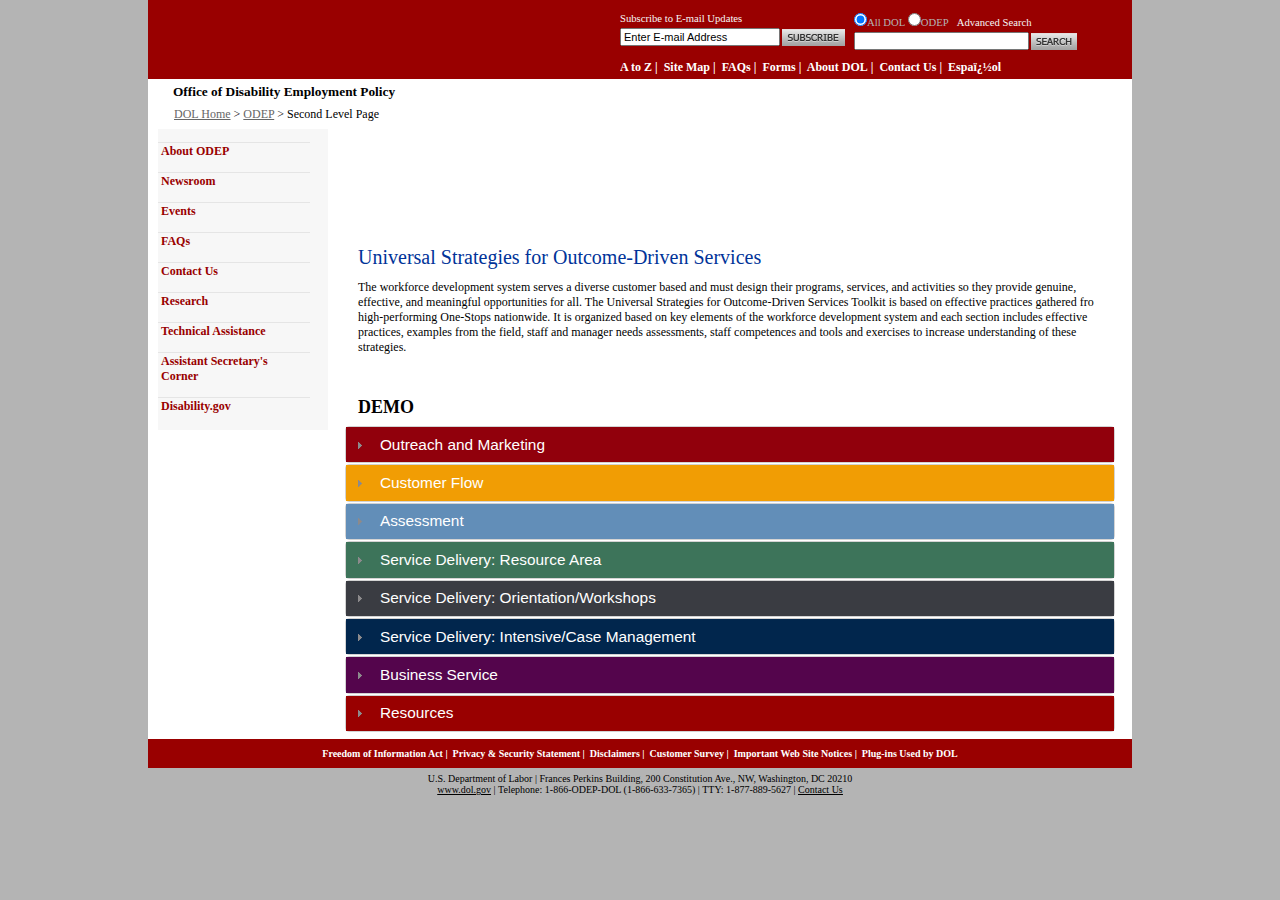
<file: index.htm>
<!DOCTYPE html PUBLIC "-//W3C//DTD HTML 4.01 Transitional//EN" "http://www.w3.org/TR/html4/loose.dtd">
<html><head>
<meta http-equiv="content-type" content="text/html; charset=ISO-8859-1"> 
	 <title>U.S. Department of Labor -- ODEP - Office of Disability Employment Policy - Second Level Page</title>
<link rel="STYLESHEET" href="odep2011.css" type="text/css"> 
<!-- begin dol-styles.shtm -->

<meta name="DCS.dcscfg" content="4">

<meta name="WT.sp" content="odep">
<link rel="shortcut icon" href="http://www.dol.gov/favicon.ico" type="image/x-icon">
<link rel="icon" href="http://www.dol.gov/favicon.ico" type="image/x-icon">

<meta name="DCS.dcssip" content="www.dol.gov">
<!-- end dol-styles.shtm -->

<script language="javascript">AC_FL_RunContent = 0;</script>
<script src="AC_RunActiveContent.js" language="javascript"></script>

<!--Jeff's jquery stuff -->
<link type="text/css" href="css/smoothness/jquery-ui-1.8.16.custom.css" rel="stylesheet" />	
<link type="text/css" href="css/custom.css" rel="stylesheet" />	


		<script type="text/javascript" src="js/jquery-1.6.2.min.js"></script>
		<script type="text/javascript" src="js/jquery-ui-1.8.16.custom.min.js"></script>
		<script type="text/javascript">
			$(function(){

				// Accordion

				$("#accordion").accordion({ header: "h3" });
				$("#accordion").accordion({ autoHeight: false,});
				$("#accordion").accordion({ header: "h3", collapsible: true, active: false });
	
				// Tabs
				$('#tabs').tabs();
	

				// Dialog			
				$('#dialog').dialog({
					autoOpen: false,
					width: 600,
					buttons: {
						"Ok": function() { 
							$(this).dialog("close"); 
						}, 
						"Cancel": function() { 
							$(this).dialog("close"); 
						} 
					}
				});
				
				// Dialog Link
				$('#dialog_link').click(function(){
					$('#dialog').dialog('open');
					return false;
				});

				// Datepicker
				$('#datepicker').datepicker({
					inline: true
				});
				
				// Slider
				$('#slider').slider({
					range: true,
					values: [17, 67]
				});
				
				// Progressbar
				$("#progressbar").progressbar({
					value: 20 
				});
				
				//hover states on the static widgets
				$('#dialog_link, ul#icons li').hover(
					function() { $(this).addClass('ui-state-hover'); }, 
					function() { $(this).removeClass('ui-state-hover'); }
				);
				
			});

		</script>


<style type="text/css">
			/*demo page css*/
			body{ font: 62.5% "Trebuchet MS", sans-serif; margin: 50px;}
			.demoHeaders { margin-top: 2em; }
			#dialog_link {padding: .4em 1em .4em 20px;text-decoration: none;position: relative;}
			#dialog_link span.ui-icon {margin: 0 5px 0 0;position: absolute;left: .2em;top: 50%;margin-top: -8px;}
			ul#icons {margin: 0; padding: 0;}
			ul#icons li {margin: 2px; position: relative; padding: 4px 0; cursor: pointer; float: left;  list-style: none;}
			ul#icons span.ui-icon {float: left; margin: 0 4px;}
			#accordion img {padding-left:1em;}
			#accordion h3 a {color:white;}
		</style>	
				<!--End jeff's jquery stuff -->


</head>
<body> 
   
<!--start include header-dest-redesign2.shtm -->



<center>
<link rel="stylesheet" href="style.css" type="text/css">
<link rel="stylesheet" href="agency.css" type="text/css">
<link rel="stylesheet" href="print.css" type="text/css" media="print">
<script language="javascript" src="textsize.js"></script>
<script language="javascript" src="main.js"></script>




<div id="Main">
	<!--Header Start -->
    <!--<A HREF="#pagecontent"><img src="/images/spacer.gif" width="1" height="1" alt="skip to page content"></A>-->
    <a href="#pagecontent" class="skipster">Skip to page content</a>

<div id="Header">
    <div id="Banner">
        <p class="banner"><a href="http://www.dol.gov/">United States Department of Labor</a></p>
    </div>
		<div id="RightColumn"><table><tbody><tr><td valign="bottom">
			<div id="Subscribe">
				<div id="Subscribelabel"><label for="email">Subscribe to <a href="http://www.dol.gov/dol/email.htm">E-mail Updates</a></label></div>
				<div id="SubscribeForm">
					<form action="https://service.govdelivery.com/service/multi_subscribe.html" method="POST">
					<input name="code" value="USDOL" type="hidden">
					<input name="origin" value="http://www.dol.gov" type="hidden">
					<input id="email" name="login" value="Enter E-mail Address" onClick="this.value=''" class="subscribeText" type="text">
					<input src="SubscribeButton.gif" class="subscribeButton" alt="Subscribe" type="image">
					</form>	
				</div>
			</div>
			</td><td>
			<div id="Search">
				<div id="SearchForm">
				<form method="GET" action="http://webapps.dol.gov/search/AdvSearch.aspx" id="searchform" name="searchform">
					<div id="Searchlabel"><input name="agcoll" id="DOL" checked="checked" value="" type="radio"><label for="DOL">All DOL&nbsp;</label><input name="agcoll" id="Agency" value="odep" type="radio"><label for="Agency">ODEP&nbsp;&nbsp;&nbsp;</label><a href="http://www.dol.gov/dol/search/schall.htm">Advanced Search</a></div>
					<input title="Find It In DOL" class="searchText" name="search_term" id="Text1" type="text">
					<input src="SearchButton.gif" alt="Search" class="searchButton" type="image">
					<input name="taxonomy" id="taxonomy" type="hidden"> 
					<input value="0" name="offset" id="Hidden1" type="hidden">
				</form>
				</div>
			</div>
          </td></tr>
		  <tr><td colspan="2">
			<div id="Nav" class="navlinks">
				<a href="http://www.dol.gov/dol/siteindex.htm">A to Z</a>&nbsp;|&nbsp;
				<a href="http://www.dol.gov/dol/findit.htm">Site Map</a>&nbsp;|&nbsp;
				<a href="http://webapps.dol.gov/dolfaq/dolfaq.asp">FAQs</a>&nbsp;|&nbsp;
				<a href="http://webapps.dol.gov/libraryforms">Forms</a>&nbsp;|&nbsp;
				<a href="http://www.dol.gov/dol/aboutdol/main.htm">About DOL</a>&nbsp;|&nbsp; 
				<a href="http://www.dol.gov/dol/contact">Contact Us</a>&nbsp;|&nbsp;
                <a href="http://www.dol.gov/dol/topic/Spanish-speakingTopic.htm">Espa�ol</a>
			</div>
			</td></tr></tbody></table>
		</div>
	</div>
    
	<!--Header End -->

	<!--Body Start -->
	<div id="Body">
		
		
		<div id="UtilityBar" class="tools">
		<div class="utilitybarleft"><div id="agencyname">Office of Disability Employment Policy</div></div>
		
        
			
			<div class="utilitybarright">
			
			
			 
			</div>
		</div>
		  <div class="crumb-links"><!-- begin crumb-nonav-auto.shtm -->
<table border="0" cellpadding="0" cellspacing="0">
  <tbody><tr>
    <td style="padding-left: 2px;" align="LEFT" height="7" valign="middle"><span class="crumb-links">
      <a href="http://www.dol.gov/">DOL Home</a> &gt; <a href="http://www.dol.gov/odep/">ODEP</a> &gt; Second Level Page
      </span> </td>
  </tr>
</tbody></table>
<!-- end crumb-nonav-auto.shtm --></div>
        <div id="content" style="margin-left:190px;">
			 <div style="width:768px;font-size:0;line-height:0;"></div>
   <a name="pagecontent"></a>          
              
<!--start include header-dest-redesign2.shtm -->         
<!-- START CONTENT HERE  *************************************************** -->
<!--Start Banner-->
<div id="OdepBannerSecondary">
<h1 class="OdepBannerSecondary">ODEP - Office of Disability Employment Policy</h1></div>
<!--<H2 class="OdepBannerSecondary">Disability Policy.&nbsp;&nbsp;Employment Practice.&nbsp;&nbsp;Full Inclusion.</H2>-->
<!--<div id="DropMenuSecondary">
<h3 class="OdepBannerSecondary">Disability Employment Policy Resources by Topic</h3>
<div id="OdepForm">
<form>
<select name="menu" id="materials"> 
<option value="javascript:void(0);" selected="selected">Choose Topic</option>
<option value="http://www.dol.gov/odep/topics/">All Topics</option>
<option value="http://www.dol.gov/odep/topics/Accommodations.htm">Accommodations</option>
<option value="http://www.dol.gov/odep/Addusin/">Add Us In</option>
<option value="http://www.dol.gov/odep/alliances/">Alliances</option>
<option value="http://www.dol.gov/odep/topics/ADA.htm">Americans with Disabilities Act (ADA)</option>
<option value="http://www.dol.gov/odep/topics/CampaignForDisabilityEmployment.htm">Campaign for Disability Employment (CDE)</option>
<option value="http://www.dol.gov/odep/topics/ChangingAttitudes.htm">Changing Attitudes</option>
<option value="http://www.dol.gov/odep/topics/CommunicationsAccess.htm">Communications Access</option>
<option value="http://www.dol.gov/odep/topics/CustomizedEmployment.htm">Customized Employment</option>
<option value="http://www.dol.gov/odep/topics/DEI.htm">Disability Employment Initiative (DEI)</option>
<option value="http://www.dol.gov/odep/topics/DisabilityEmploymentStatistics.htm">Disability Employment Statistics</option>
<option value="http://www.dol.gov/odep/topics/DiversityAndInclusion.htm">Diversity &amp; Inclusion</option>
<option value="http://www.dol.gov/odep/topics/EmergencyPreparedness.htm">Emergency Preparedness</option>
<option value="http://www.dol.gov/odep/topics/FederalContractorRequirements.htm">Federal Contractor Requirements</option>
<option value="http://www.dol.gov/odep/topics/FederalEmployment.htm">Federal Employment</option>
<option value="http://www.dol.gov/odep/topics/FinancialEducationAssetDevelopment.htm">Financial Education, Asset Development, and Work and Tax Incentives</option>
<option value="http://www.dol.gov/odep/topics/CustomizedEmployment.htm">Flexible Work Arrangements</option>
<option value="http://www.dol.gov/odep/topics/grants.htm">Grants</option>
<option value="http://www.dol.gov/odep/topics/GreenJobs.htm">Green Jobs</option>
<option value="http://www.dol.gov/odep/topics/Healthcare.htm">Health Care</option>
<option value="http://www.dol.gov/odep/topics/HIVAIDS.htm">HIV/AIDS</option>
<option value="http://www.dol.gov/odep/topics/Housing.htm">Housing</option>
<option value="http://www.dol.gov/odep/topics/NDEAM.htm">National Disability Employment Awareness Month (NDEAM)</option>
<option value="http://www.dol.gov/odep/topics/OlderWorkers.htm">Older Workers</option>
<option value="http://www.dol.gov/odep/topics/PersonalAssistanceServices.htm">Personal Assistance Services</option>
<option value="http://www.dol.gov/odep/topics/OrderPublications.htm">Publications for Order</option>
<option value="http://www.dol.gov/odep/topics/RecruitmentAndRetention.htm">Recruitment &amp; Retention</option>
<option value="http://www.dol.gov/odep/topics/Research.htm">Research</option>
<option value="http://www.dol.gov/odep/return-to-work/">Return to Work</option>
<option value="http://www.dol.gov/odep/topics/SelfEmploymentEntrepreneurship.htm">Self-Employment &amp; Entrepreneurship</option>
<option value="http://www.dol.gov/odep/topics/TaxIncentivesForEmployers.htm">Tax Incentives for Employers</option>
<option value="http://www.dol.gov/odep/topics/Technology.htm">Technology</option>
<option value="http://www.dol.gov/odep/topics/Transportation.htm">Transportation</option>
<option value="http://www.dol.gov/odep/topics/UniversalDesign.htm">Universal Design</option>
<option value="http://www.dol.gov/odep/topics/Veterans.htm">Veterans</option>
<option value="http://www.dol.gov/odep/topics/women.htm">Women</option>
<option value="http://www.dol.gov/odep/topics/WorkforceSystem.htm">The Workforce System</option>
<option value="http://www.dol.gov/odep/topics/WorkforceRecruitmentProgram.htm">Workforce Recruitment Program (WRP)</option>
<option value="http://www.dol.gov/odep/topics/Youth/">Youth in Transition</option>
</select>
<!--<input type="image" src="/odep/images/odepsearch.gif" name="Search" onClick="location=this.form.menu.options[this.form.menu.selectedIndex].value;" class="odepSearchButton"  value="Search">
<input onClick="location=this.form.menu.options[this.form.menu.selectedIndex].value;" value="Select" type="button">
</form>
</div>
</div>-->


	
<h1>Universal Strategies for Outcome-Driven Services</h1>
<p>The workforce development system serves a diverse customer based and
must design their programs, services, and activities so they provide genuine,
effective, and meaningful opportunities for all. The Universal Strategies for
Outcome-Driven Services Toolkit is based on effective practices gathered fro
high-performing One-Stops nationwide. It is organized based on key elements
of the workforce development system and each section includes effective
practices, examples from the field, staff and manager needs assessments,
staff competences and tools and exercises to increase understanding of these
strategies.</p>
	<!-- Accordion -->
		<h2 class="demoHeaders">DEMO</h2>
		<div id="accordion">
			<div>
				<h3><a href="#" class="redd">Outreach and Marketing</a></h3>
				<div>
								<img src="images/marketing.jpg" class="left" alt="Two businessmen shaking hands" />
					<p>An inclusive center begins with a communications strategy reaching the broadest array of businesses and career seekers in the community.  Externally, this means making sure that your staff and leadership are visible in the community, and working closely with the groups, agencies and organizations that represent various community members.  Internally, it is essential to ensure a professional, respectful environment within the center that will generate positive word of mouth, particularly in tightly bound communities where word travels fast about good -- or bad -- services.</p>
				<p><strong><a href="ud_outreach.htm">More about Outreach and Marketing</a></strong></div>
			</div>
		<div>
			<h3><a href="#" class="orange">Customer Flow</a></h3>
				<div>
				<img src="images/customer.png" class="left" alt="A man and woman working over a clipboard" />
				<p>How customers make their way through the One Stop and its partner entities is crucial to a Center's success.  Is Center navigation clear and intuitive, or cluttered, bureaucratic and intimidating?  Are the customers' options understandable to them, and is it clear how they can access these options?</p>
<ol type="a">
<li><strong>Intake and Welcoming </strong>
<p>The front desk of the One Stop is a vital point in the customer service process.  Well-trained, courteous and knowledgeable staff set a tone of welcome and professionalism for career seekers and businesses visiting the center.  Front desk staff who understand the range of services available can create realistic expectations for the customer, and point them toward the staff and services who can best meet their needs, reducing both customer frustration, and staff time required to re-direct customers. </p>
</li>

<li><strong>Navigation </strong>
<p>Signage, environment and staff professionalism all contribute to the ease with which a One Stop can be navigated.  On the simplest level, is there signage for various customer-accessible areas?  Is that signage written in terminology that anyone would understand, or does it use the technical designation for various programs?  The more welcoming and accessible a center is, the less time staff will need to spend directing their customers through it.</p></li>

<li><strong>Referral and Enrollment</strong>
<p>Referrals to various partners within One-Stops is how many services are provided, yet it can be an area where customers feel disconnected or shuttled across bureaucracies. What is the process by which customers are referred to and enrolled in new services? Are staff aware of the basic eligibility rules and intake procedures for partners' programs, and are appropriately addressing customer expectations as they make referrals?  Customers should be able to take advantage of all the services that would be of value to them, and for which they are eligible. Likewise, customers should not be automatically referred to partners based on one demographics variable (all customers with disabilities automatically referred to vocational rehabilitation) without considering the range of appropriate resources. </p></li>
</ol>

				</div>
			</div>
			<div>
				<h3><a href="#" class="yellow">Assessment</a></h3>
				<div>
				<img src="images/assessment.png" class="left" alt="A soldier studying" /><p>Assessment tools can be valuable sources of information on a customer�s needs, goals and skills.  What they should not be is a means to screen customers out of services and opportunities.  Staff should be versed in a variety of assessment tools that properly gauge the needs and strengths of their customers, lead to better referrals and help set a career direction and ultimate placement.</p></div>
			</div>
			<div>
				<h3><a href="#" class="green">Service Delivery: Resource Area</a></h3>
				<div>
				<img src="images/service_delivery.png" class="left" alt="Three people looking at a job board" />
<p>The general areas of the One Stop, including the computer lab and other frequently utilized areas, must be well designed to be effective.  As they typically have limited staff available,  it is important that customers feel comfortable and self sufficient, and that all staff be attentive to the needs of career seekers in these areas.  Noticing when a customer seems confused and offering assistance can prevent that customer from becoming frustrated, and potentially exiting the center. Computers have a variety of pre-installed accessibility features that can make them easier to use for a variety of job seekers (i.e. increasing font size of a web page could make it easier for an older worker to read the information). ensuring that computers can be used independently will help free up staff for other duties.  </p>

</div>
<h3><a href="#" class="brown">Service Delivery: Orientation/Workshops</a></h3>
<div>
<img src="images/workshop.jpg" class="left" alt="A group of people looking into the camera" />
<p>Workshops are also group settings, and facilitators and trainers cannot make assumptions about their participants, their learning styles, or the information that could most benefit them.  Workshops must appeal to all learners, and information about various programs -- even those specifically designed for veterans, or people with disabilities, or individual transitioning out of incarceration -- must be made available to all customers.  It is only by broadcasting this information to all customers that the customer with "hidden" barriers can be informed of their options. Adult learning theory should be applied in workshops so that participants have a clear sense of "what's in it for me". </p>
</div>

<h3><a href="#" class="blue">Service Delivery: Intensive/Case Management</a></h3>
<div>
<img src="images/intense.jpg" class="left" alt="A man working on a computer in a shop" />
<p>The case manager/customer relationship is often the career-seeker's primary personal link to their job and career search.  Case managers must be mindful of this, both in terms of building the trust of their customers, as well as fostering their customer�s self-sufficiency. Staff needs to understand how cultural differences impact a career-seeker's view of the career-development process, and provide support and encouragement through the prism of these differences.</p>
</div>
			</div>
			<div>
				<h3><a href="#" class="purple">Business Service </a></h3>
				<div>
								<img src="images/business.png" class="left" alt="One man taking a delivery from a deliveryman" />
<p>The business customer is equal in importance to the career seeker.  Staff must be knowledgeable of and active in the employer community, and come to be identified as a trusted resource.  One-Stops must outreach to businesses of all sizes, industries and types to open the doors of opportunity to the diverse range of their career-seeker customers.   Candidate referrals must be made with knowledge of the technical skills needed by a successful candidate, as well as a clear sense of the culture of the workplace and that individual's fit within it. </p></div>
			</div>
			

<div>
				<h3><a href="#" class="pink">Resources</a></h3>
				<div>
					<img src="images/resources.png" class="left" alt="Morterboard with HIRE ME" />
				<ul>
				<li>Real-World Examples: Universal Strategies in the Field</li>
<li>Staff Competencies: What Your Staff Need to Know</li>
<li>Needs Assessment: Where You Are and How to Improve</li>
<li>Interactive Learning Opportunities: Exercises and
Online Training</li></div>
			</div>


		</div>





<!-- END CONTENT HERE  *************************************************** -->
<!---original location of this file: "/includes/" -->

</div><!--Content End -->


<!-- START MENUBAR INCLUDE HERE  ***************************************** -->
<div align="left">

<div id="leftnav">
<!-- begin nav-odep.shtm -->
<table border="0" width="150">
<tbody><tr>
<td>
<h2><a href="http://www.dol.gov/odep/about/">About ODEP</a></h2>
<h2><a href="http://www.dol.gov/odep/media/newsroom/">Newsroom</a></h2>
<h2><a href="http://www.dol.gov/odep/events/">Events</a></h2>
<h2><a href="http://www.dol.gov/odep/faqs/">FAQs</a></h2>
<h2><a href="http://www.dol.gov/odep/contact/">Contact Us</a></h2>
<h2><a href="http://www.dol.gov/odep/topics/research.htm">Research</a></h2>
<h2><a href="http://www.dol.gov/odep/resources/">Technical Assistance</a></h2>
<h2><a href="http://www.dol.gov/odep/AssistantSecretary.htm">Assistant Secretary's Corner</a></h2>
<h2><a href="http://www.dol.gov/cgi-bin/leave-dol.asp?exiturl=http://www.disability.gov&amp;exitTitle=www.disability.gov&amp;fedpage=yes">Disability.gov</a></h2>
</td>
</tr>
<tr>
<td><img src="clear.gif" alt="spacer image" border="0" height="1" width="149"></td>
</tr>
</tbody></table>
</div>
<!-- end nav-odep.shtm -->
<!-- END MENUBAR INCLUDE HERE  ***************************************** -->
<!---original location of this file: "/includes/" -->

</div><!--Body End -->

 </div>

	<!--Footer Start -->
	<div id="Footer">
		<div id="FooterMenu">
			<div id="FooterMenuContainer">
				<a href="http://www.dol.gov/dol/foia/main.htm">Freedom of Information Act</a>&nbsp;|&nbsp;
				<a href="http://www.dol.gov/dol/privacynotice.htm">Privacy &amp; Security Statement</a>&nbsp;|&nbsp;
				<a href="http://www.dol.gov/dol/disclaim.htm">Disclaimers</a>&nbsp;|&nbsp;
				<a href="http://webapps.dol.gov/feedback/FeedbackSurvey.aspx">Customer Survey</a>&nbsp;|&nbsp;
				<a href="http://www.dol.gov/dol/aboutdol/website-policies.htm">Important Web Site Notices</a>&nbsp;|&nbsp;
                <a href="http://www.dol.gov/dol/aboutdol/plug-ins.htm">Plug-ins Used by DOL</a>
			</div>
		</div>
	
		<div id="FooterContact">
			<div id="FooterContactContainer">
				U.S. Department of Labor&nbsp;|&nbsp;Frances Perkins Building, 200 Constitution Ave., NW, Washington, DC 20210<br>

				<a href="http://www.dol.gov/" style="text-decoration: underline;">www.dol.gov</a>&nbsp;|&nbsp;Telephone: 1-866-ODEP-DOL (1-866-633-7365)&nbsp;|&nbsp;TTY: 1-877-889-5627&nbsp;|&nbsp;<u><a href="http://www.dol.gov/odep/contact/">Contact Us</a></u>
			</div>
		</div>
	</div>
	<!--Footer End -->


</div><!--Main End -->
<!-- START OF SmartSource Data Collector TAG -->
<!-- Copyright (c) 1996-2011 Webtrends Inc.  All rights reserved. -->
<!-- Version: 9.4.0 -->
<!-- Tag Builder Version: 3.2  -->
<!-- Created: 6/20/2011 8:57:10 PM -->
<script src="webtrends.js" type="text/javascript"></script>
<!-- ----------------------------------------------------------------------------------- -->
<!-- Warning: The two script blocks below must remain inline. Moving them to an external -->
<!-- JavaScript include file can cause serious problems with cross-domain tracking.      -->
<!-- ----------------------------------------------------------------------------------- -->
<script type="text/javascript">
//<![CDATA[
var _tag=new WebTrends();
//]]>
</script>
<script type="text/javascript">
//<![CDATA[
_tag.dcsCustom=function(){
// Add custom parameters here.
//_tag.DCSext.param_name=param_value;
}
_tag.dcsCollect();
//]]>
</script>
<noscript>
<div><img alt="DCSIMG" id="DCSIMG" width="1" height="1" src="//statse.webtrendslive.com/dcs7sl75d21e5hek6e95sli2p_2u4f/njs.gif?dcsuri=/nojavascript&amp;WT.js=No&amp;DCS.dcscfg=1&amp;WT.tv=9.4.0&amp;dcssip=www.dol.gov"/></div>
</noscript>
<!-- END OF SmartSource Data Collector TAG -->


</center></body></html>
</file>
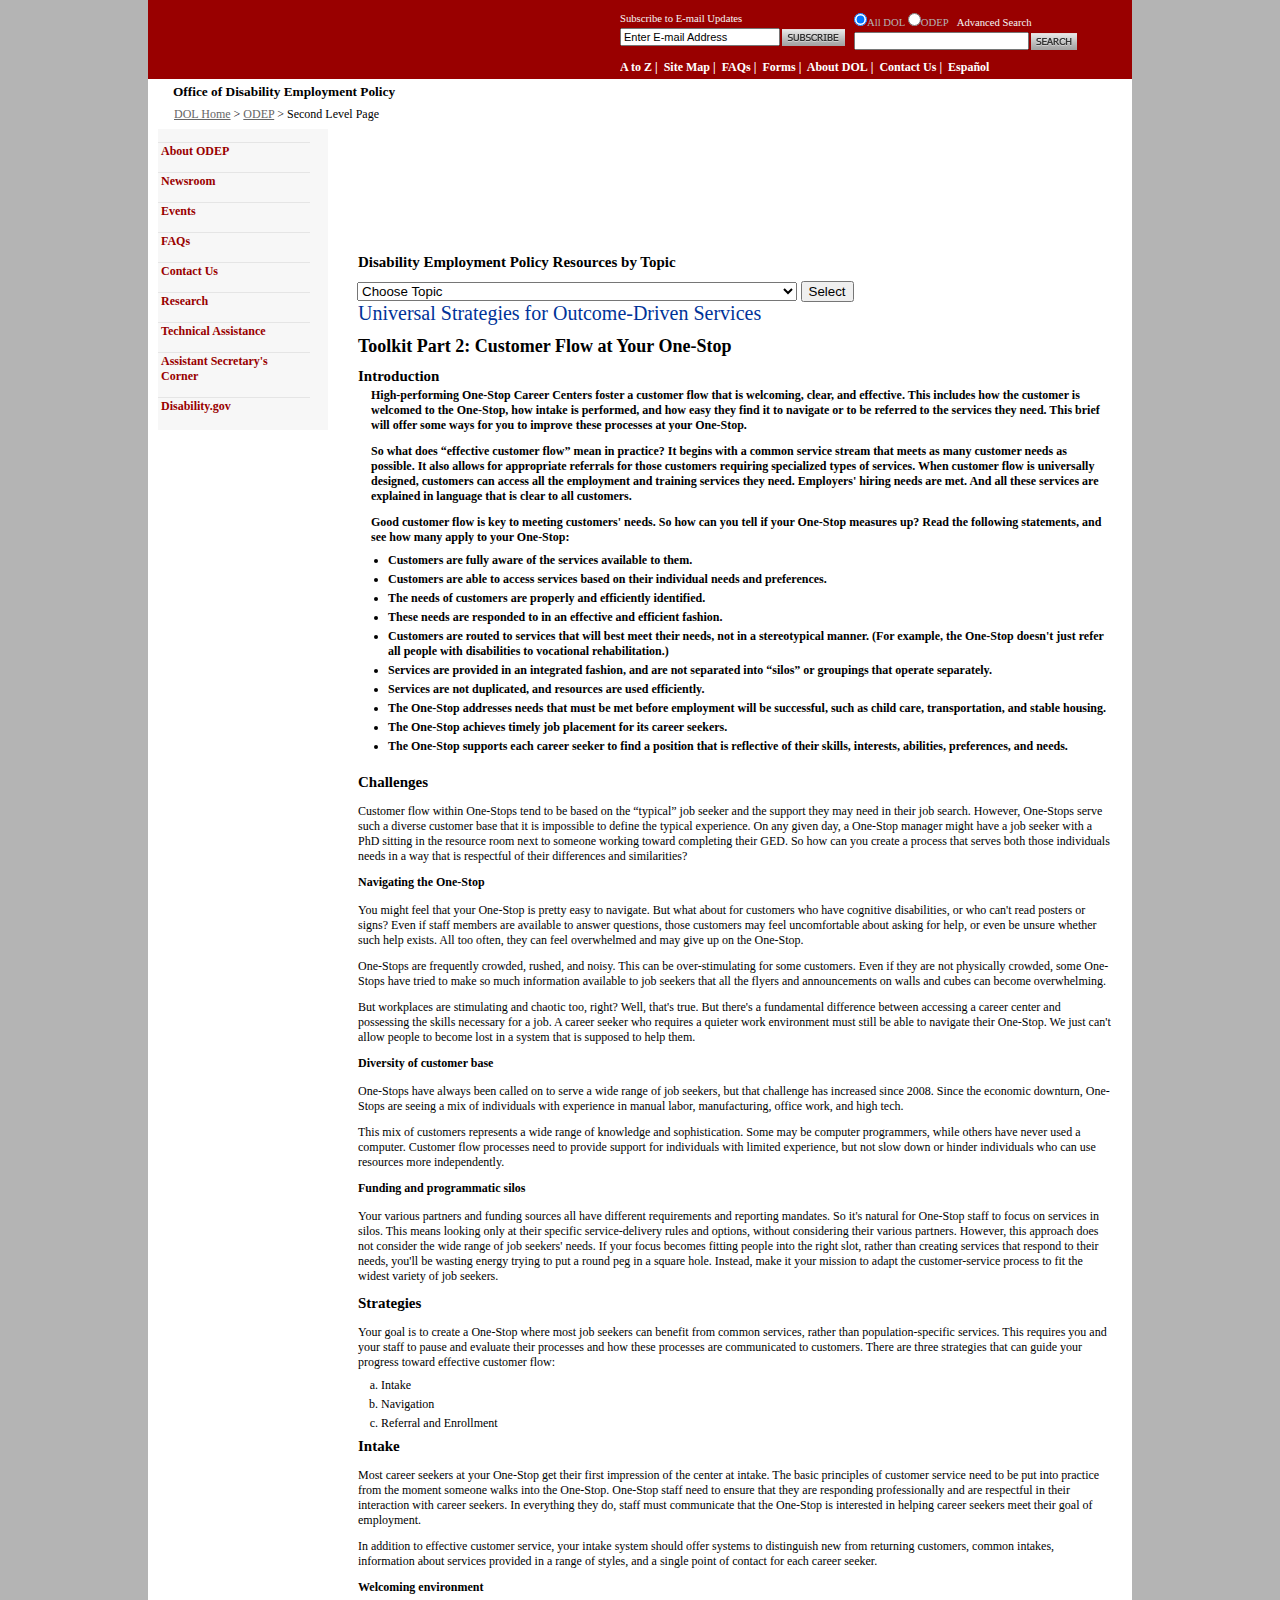
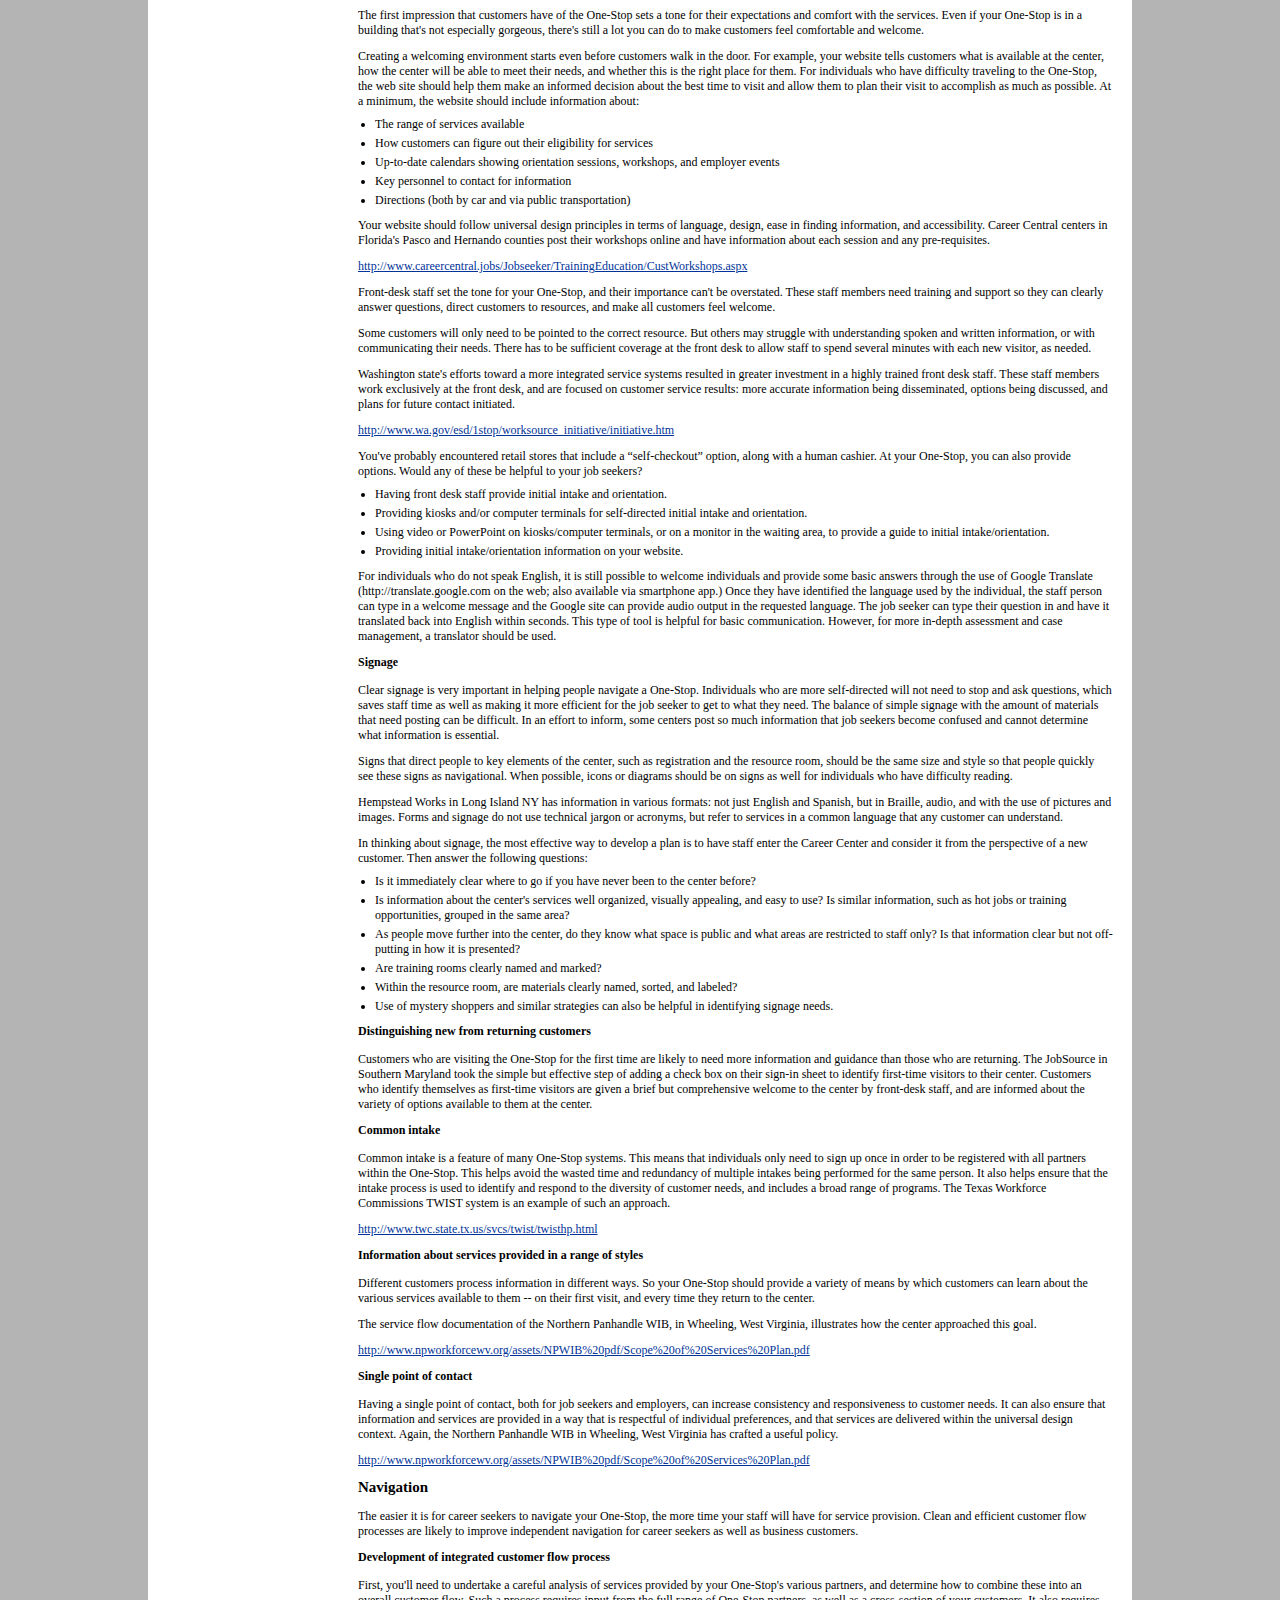
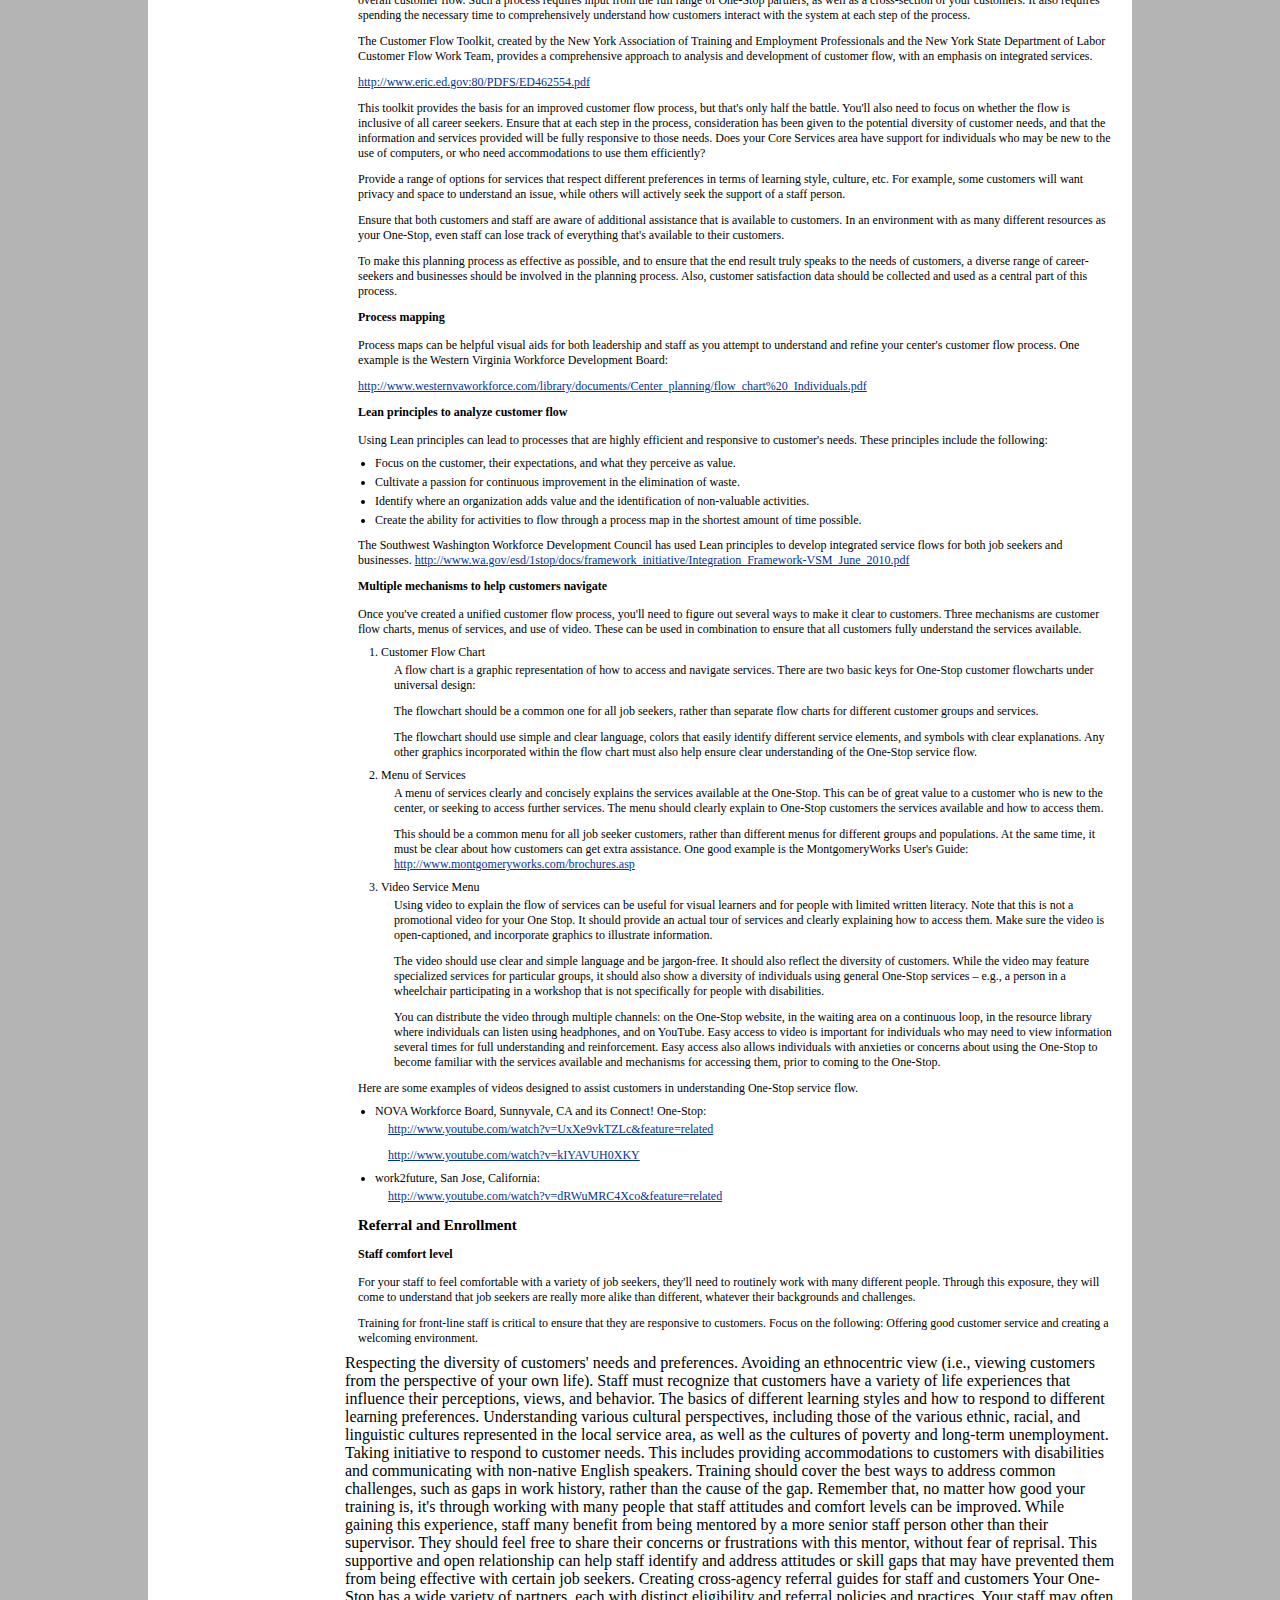
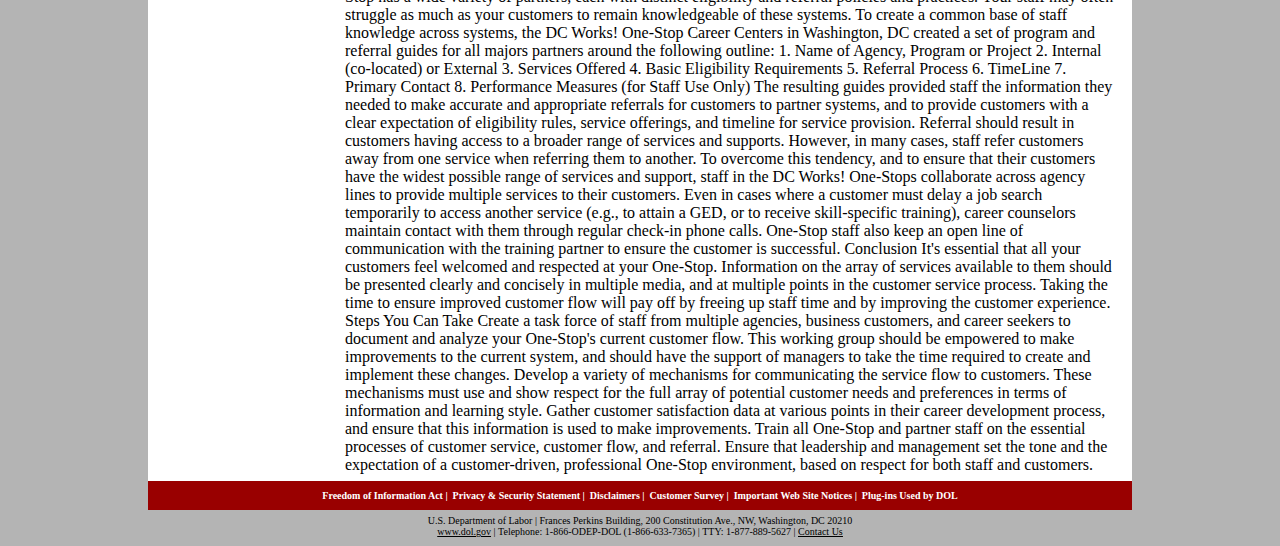
<file: customer_flow.htm>
<!DOCTYPE html PUBLIC "-//W3C//DTD HTML 4.01 Transitional//EN" "http://www.w3.org/TR/html4/loose.dtd">
<html><head>
<meta http-equiv="content-type" content="text/html; charset=ISO-8859-1"> 
	 <title>U.S. Department of Labor -- ODEP - Office of Disability Employment Policy - Second Level Page</title>
<link rel="STYLESHEET" href="odep2011.css" type="text/css"> 
<!-- begin dol-styles.shtm -->

<meta name="DCS.dcscfg" content="4">

<meta name="WT.sp" content="odep">
<link rel="shortcut icon" href="http://www.dol.gov/favicon.ico" type="image/x-icon">
<link rel="icon" href="http://www.dol.gov/favicon.ico" type="image/x-icon">

<meta name="DCS.dcssip" content="www.dol.gov">
<!-- end dol-styles.shtm -->

<script language="javascript">AC_FL_RunContent = 0;</script>
<script src="AC_RunActiveContent.js" language="javascript"></script>
</head>
<body> 
   
<!--start include header-dest-redesign2.shtm -->



<center>
<link rel="stylesheet" href="style.css" type="text/css">
<link rel="stylesheet" href="agency.css" type="text/css">
<link rel="stylesheet" href="print.css" type="text/css" media="print">
<script language="javascript" src="textsize.js"></script>
<script language="javascript" src="main.js"></script>


<div id="Main">
	<!--Header Start -->
    <!--<A HREF="#pagecontent"><img src="/images/spacer.gif" width="1" height="1" alt="skip to page content"></A>-->
    <a href="#pagecontent" class="skipster">Skip to page content</a>

<div id="Header">
    <div id="Banner">
        <p class="banner"><a href="http://www.dol.gov/">United States Department of Labor</a></p>
    </div>
		<div id="RightColumn"><table><tbody><tr><td valign="bottom">
			<div id="Subscribe">
				<div id="Subscribelabel"><label for="email">Subscribe to <a href="http://www.dol.gov/dol/email.htm">E-mail Updates</a></label></div>
				<div id="SubscribeForm">
					<form action="https://service.govdelivery.com/service/multi_subscribe.html" method="POST">
					<input name="code" value="USDOL" type="hidden">
					<input name="origin" value="http://www.dol.gov" type="hidden">
					<input id="email" name="login" value="Enter E-mail Address" onClick="this.value=''" class="subscribeText" type="text">
					<input src="SubscribeButton.gif" class="subscribeButton" alt="Subscribe" type="image">
					</form>	
				</div>
			</div>
			</td><td>
			<div id="Search">
				<div id="SearchForm">
				<form method="GET" action="http://webapps.dol.gov/search/AdvSearch.aspx" id="searchform" name="searchform">
					<div id="Searchlabel"><input name="agcoll" id="DOL" checked="checked" value="" type="radio"><label for="DOL">All DOL&nbsp;</label><input name="agcoll" id="Agency" value="odep" type="radio"><label for="Agency">ODEP&nbsp;&nbsp;&nbsp;</label><a href="http://www.dol.gov/dol/search/schall.htm">Advanced Search</a></div>
					<input title="Find It In DOL" class="searchText" name="search_term" id="Text1" type="text">
					<input src="SearchButton.gif" alt="Search" class="searchButton" type="image">
					<input name="taxonomy" id="taxonomy" type="hidden"> 
					<input value="0" name="offset" id="Hidden1" type="hidden">
				</form>
				</div>
			</div>
          </td></tr>
		  <tr><td colspan="2">
			<div id="Nav" class="navlinks">
				<a href="http://www.dol.gov/dol/siteindex.htm">A to Z</a>&nbsp;|&nbsp;
				<a href="http://www.dol.gov/dol/findit.htm">Site Map</a>&nbsp;|&nbsp;
				<a href="http://webapps.dol.gov/dolfaq/dolfaq.asp">FAQs</a>&nbsp;|&nbsp;
				<a href="http://webapps.dol.gov/libraryforms">Forms</a>&nbsp;|&nbsp;
				<a href="http://www.dol.gov/dol/aboutdol/main.htm">About DOL</a>&nbsp;|&nbsp; 
				<a href="http://www.dol.gov/dol/contact">Contact Us</a>&nbsp;|&nbsp;
                <a href="http://www.dol.gov/dol/topic/Spanish-speakingTopic.htm">Espa�ol</a>
			</div>
			</td></tr></tbody></table>
		</div>
	</div>
    
	<!--Header End -->

	<!--Body Start -->
	<div id="Body">
		
		
		<div id="UtilityBar" class="tools">
		<div class="utilitybarleft"><div id="agencyname">Office of Disability Employment Policy</div></div>
		
        
			
			<div class="utilitybarright">
			
			
			 
			</div>
		</div>
		  <div class="crumb-links"><!-- begin crumb-nonav-auto.shtm -->
<table border="0" cellpadding="0" cellspacing="0">
  <tbody><tr>
    <td style="padding-left: 2px;" align="LEFT" height="7" valign="middle"><span class="crumb-links">
      <a href="http://www.dol.gov/">DOL Home</a> &gt; <a href="http://www.dol.gov/odep/">ODEP</a> &gt; Second Level Page
      </span> </td>
  </tr>
</tbody></table>
<!-- end crumb-nonav-auto.shtm --></div>
        <div id="content" style="margin-left:190px;">
			 <div style="width:768px;font-size:0;line-height:0;"></div>
   <a name="pagecontent"></a>          
              
<!--start include header-dest-redesign2.shtm -->         
<!-- START CONTENT HERE  *************************************************** -->
<!--Start Banner-->
<div id="OdepBannerSecondary">
<h1 class="OdepBannerSecondary">ODEP - Office of Disability Employment Policy</h1></div>
<!--<H2 class="OdepBannerSecondary">Disability Policy.&nbsp;&nbsp;Employment Practice.&nbsp;&nbsp;Full Inclusion.</H2>-->
<div id="DropMenuSecondary">
<h3 class="OdepBannerSecondary">Disability Employment Policy Resources by Topic</h3>
<div id="OdepForm">
<form>
<select name="menu" id="materials"> 
<option value="javascript:void(0);" selected="selected">Choose Topic</option>
<option value="http://www.dol.gov/odep/topics/">All Topics</option>
<option value="http://www.dol.gov/odep/topics/Accommodations.htm">Accommodations</option>
<option value="http://www.dol.gov/odep/Addusin/">Add Us In</option>
<option value="http://www.dol.gov/odep/alliances/">Alliances</option>
<option value="http://www.dol.gov/odep/topics/ADA.htm">Americans with Disabilities Act (ADA)</option>
<option value="http://www.dol.gov/odep/topics/CampaignForDisabilityEmployment.htm">Campaign for Disability Employment (CDE)</option>
<option value="http://www.dol.gov/odep/topics/ChangingAttitudes.htm">Changing Attitudes</option>
<option value="http://www.dol.gov/odep/topics/CommunicationsAccess.htm">Communications Access</option>
<option value="http://www.dol.gov/odep/topics/CustomizedEmployment.htm">Customized Employment</option>
<option value="http://www.dol.gov/odep/topics/DEI.htm">Disability Employment Initiative (DEI)</option>
<option value="http://www.dol.gov/odep/topics/DisabilityEmploymentStatistics.htm">Disability Employment Statistics</option>
<option value="http://www.dol.gov/odep/topics/DiversityAndInclusion.htm">Diversity &amp; Inclusion</option>
<option value="http://www.dol.gov/odep/topics/EmergencyPreparedness.htm">Emergency Preparedness</option>
<option value="http://www.dol.gov/odep/topics/FederalContractorRequirements.htm">Federal Contractor Requirements</option>
<option value="http://www.dol.gov/odep/topics/FederalEmployment.htm">Federal Employment</option>
<option value="http://www.dol.gov/odep/topics/FinancialEducationAssetDevelopment.htm">Financial Education, Asset Development, and Work and Tax Incentives</option>
<option value="http://www.dol.gov/odep/topics/CustomizedEmployment.htm">Flexible Work Arrangements</option>
<option value="http://www.dol.gov/odep/topics/grants.htm">Grants</option>
<option value="http://www.dol.gov/odep/topics/GreenJobs.htm">Green Jobs</option>
<option value="http://www.dol.gov/odep/topics/Healthcare.htm">Health Care</option>
<option value="http://www.dol.gov/odep/topics/HIVAIDS.htm">HIV/AIDS</option>
<option value="http://www.dol.gov/odep/topics/Housing.htm">Housing</option>
<option value="http://www.dol.gov/odep/topics/NDEAM.htm">National Disability Employment Awareness Month (NDEAM)</option>
<option value="http://www.dol.gov/odep/topics/OlderWorkers.htm">Older Workers</option>
<option value="http://www.dol.gov/odep/topics/PersonalAssistanceServices.htm">Personal Assistance Services</option>
<option value="http://www.dol.gov/odep/topics/OrderPublications.htm">Publications for Order</option>
<option value="http://www.dol.gov/odep/topics/RecruitmentAndRetention.htm">Recruitment &amp; Retention</option>
<option value="http://www.dol.gov/odep/topics/Research.htm">Research</option>
<option value="http://www.dol.gov/odep/return-to-work/">Return to Work</option>
<option value="http://www.dol.gov/odep/topics/SelfEmploymentEntrepreneurship.htm">Self-Employment &amp; Entrepreneurship</option>
<option value="http://www.dol.gov/odep/topics/TaxIncentivesForEmployers.htm">Tax Incentives for Employers</option>
<option value="http://www.dol.gov/odep/topics/Technology.htm">Technology</option>
<option value="http://www.dol.gov/odep/topics/Transportation.htm">Transportation</option>
<option value="http://www.dol.gov/odep/topics/UniversalDesign.htm">Universal Design</option>
<option value="http://www.dol.gov/odep/topics/Veterans.htm">Veterans</option>
<option value="http://www.dol.gov/odep/topics/women.htm">Women</option>
<option value="http://www.dol.gov/odep/topics/WorkforceSystem.htm">The Workforce System</option>
<option value="http://www.dol.gov/odep/topics/WorkforceRecruitmentProgram.htm">Workforce Recruitment Program (WRP)</option>
<option value="http://www.dol.gov/odep/topics/Youth/">Youth in Transition</option>
</select>
<!--<input type="image" src="/odep/images/odepsearch.gif" name="Search" onClick="location=this.form.menu.options[this.form.menu.selectedIndex].value;" class="odepSearchButton"  value="Search">-->
<input onClick="location=this.form.menu.options[this.form.menu.selectedIndex].value;" value="Select" type="button">
</form>
</div>
</div>


<h1>Universal Strategies for Outcome-Driven Services</h1>

<h2>Toolkit Part 2: Customer Flow at Your One-Stop</h2>

<h3>Introduction

<p>High-performing One-Stop Career Centers foster a customer flow that is welcoming, clear, and effective. This includes how the customer is welcomed to the One-Stop, how intake is performed, and how easy they find it to navigate or to be referred to the services they need. This brief will offer some ways for you to improve these processes at your One-Stop.</p>

	<p>So what does �effective customer flow� mean in practice? It begins with a common service stream that meets as many customer needs as possible. It also allows for appropriate referrals for those customers requiring specialized types of services. When customer flow is universally designed, customers can access all the employment and training services they need. Employers' hiring needs are met. And all these services are explained in language that is clear to all customers.</p>

<p>Good customer flow is key to meeting customers' needs. So how can you tell if your One-Stop measures up? Read the following statements, and see how many apply to your One-Stop:</p>
<ul>
<li>Customers are fully aware of the services available to them.</li>

<li>Customers are able to access services based on their individual needs and preferences.</li>

<li>The needs of customers are properly and efficiently identified.</li>

<li>These needs are responded to in an effective and efficient fashion.</li>

<li>Customers are routed to services that will best meet their needs, not in a stereotypical manner. (For example, the One-Stop doesn't just refer all people with disabilities to vocational rehabilitation.)</li>

<li>Services are provided in an integrated fashion, and are not separated into �silos� or groupings that operate separately.</li>

<li>Services are not duplicated, and resources are used efficiently. </li>

<li>The One-Stop addresses needs that must be met before employment will be successful, such as child care, transportation, and stable housing.</li>

<li>The One-Stop achieves timely job placement for its career seekers.</li>

<li>The One-Stop supports each career seeker to find a position that is reflective of their skills, interests, abilities, preferences, and needs.</li>
</ul>
<h3>Challenges</h3>

	<p>Customer flow within One-Stops tend to be based on the �typical� job seeker and the support they may need in their job search. However, One-Stops serve such a diverse customer base that it is impossible to define the typical experience. On any given day, a One-Stop manager might have a job seeker with a PhD sitting in the resource room next to someone working toward completing their GED. So how can you create a process that serves both those individuals needs in a way that is respectful of their differences and similarities?</p>

<h4>Navigating the One-Stop</h4>
<p>You might feel that your One-Stop is pretty easy to navigate. But what about for customers who have cognitive disabilities, or who can't read posters or signs? Even if staff members are available to answer questions, those customers may feel uncomfortable about asking for help, or even be unsure whether such help exists. All too often, they can feel overwhelmed and may give up on the One-Stop. </p>

<p>One-Stops are frequently crowded, rushed, and noisy. This can be over-stimulating for some customers. Even if they are not physically crowded, some One-Stops have tried to make so much information available to job seekers that all the flyers and announcements on walls and cubes can become overwhelming. </p>

<p>But workplaces are stimulating and chaotic too, right? Well, that's true. But there's a fundamental difference between accessing a career center and possessing the skills necessary for a job. A career seeker who requires a quieter work environment must still be able to navigate their One-Stop. We just can't allow people to become lost in a system that is supposed to help them. </p>

<h4>Diversity of customer base</h4>
	<p>One-Stops have always been called on to serve a wide range of job seekers, but that challenge has increased since 2008. Since the economic downturn, One-Stops are seeing a mix of individuals with experience in manual labor, manufacturing, office work, and high tech.</p> 

	<p>This mix of customers represents a wide range of knowledge and sophistication. Some may be computer programmers, while others have never used a computer. Customer flow processes need to provide support for individuals with limited experience, but not slow down or hinder individuals who can use resources more independently. </p>

<h4>Funding and programmatic silos</h4>
	<p>Your various partners and funding sources all have different requirements and reporting mandates. So it's natural for One-Stop staff to focus on services in silos. This means looking only at their specific service-delivery rules and options, without considering their various partners. However, this approach does not consider the wide range of job seekers' needs. If your focus becomes fitting people into the right slot, rather than creating services that respond to their needs, you'll be wasting energy trying to put a round peg in a square hole. Instead, make it your mission to adapt the customer-service process to fit the widest variety of job seekers. </p>

<h3>Strategies</h3>

	<p>Your goal is to create a One-Stop where most job seekers can benefit from common services, rather than population-specific services. This requires you and your staff to pause and evaluate their processes and how these processes are communicated to customers. There are three strategies that can guide your progress toward effective customer flow:</p>
	<ol type="a">
<li>Intake </li>
<li>Navigation </li>
<li>Referral and Enrollment</li>
</ol>
<h3>Intake </h3>
	<p>Most career seekers at your One-Stop get their first impression of the center at intake. The basic principles of customer service need to be put into practice from the moment someone walks into the One-Stop. One-Stop staff need to ensure that they are responding professionally and are respectful in their interaction with career seekers. In everything they do, staff must communicate that the One-Stop is interested in helping career seekers meet their goal of employment. </p>

	<p>In addition to effective customer service, your intake system should offer systems to distinguish new from returning customers, common intakes, information about services provided in a range of styles, and a single point of contact for each career seeker.</p>

<h4>Welcoming environment </h4>
<p>The first impression that customers have of the One-Stop sets a tone for their expectations and comfort with the services. Even if your One-Stop is in a building that's not especially gorgeous, there's still a lot you can do to make customers feel comfortable and welcome. </p>

<p>Creating a welcoming environment starts even before customers walk in the door. For example, your website tells customers what is available at the center, how the center will be able to meet their needs, and whether this is the right place for them. For individuals who have difficulty traveling to the One-Stop, the web site should help them make an informed decision about the best time to visit and allow them to plan their visit to accomplish as much as possible. At a minimum, the website should include information about:</p>
<ul>

<li>The range of services available </li>

<li>How customers can figure out their eligibility for services</li>

<li>Up-to-date calendars showing orientation sessions, workshops, and employer events</li>

<li>Key personnel to contact for information</li>

<li>Directions (both by car and via public transportation)</li>
</ul>
	
	<p>Your website should follow universal design principles in terms of language, design, ease in finding information, and accessibility. Career Central centers in Florida's Pasco and Hernando counties post their workshops online and have information about each session and any pre-requisites. </p>
<p><a href="http://www.careercentral.jobs/Jobseeker/TrainingEducation/CustWorkshops.aspx">http://www.careercentral.jobs/Jobseeker/TrainingEducation/CustWorkshops.aspx</a></p>


<p>Front-desk staff set the tone for your One-Stop, and their importance can't be overstated. These staff members need training and support so they can clearly answer questions, direct customers to resources, and make all customers feel welcome. </p>

<p>Some customers will only need to be pointed to the correct resource. But others may struggle with understanding spoken and written information, or with communicating their needs. There has to be sufficient coverage at the front desk to allow staff to spend several minutes with each new visitor, as needed. </p>

<p>Washington state's efforts toward a more integrated service systems resulted in greater investment in a highly trained front desk staff. These staff members work exclusively at the front desk, and are focused on customer service results: more accurate information being disseminated, options being discussed, and plans for future contact initiated.</p>
<p><a href="http://www.wa.gov/esd/1stop/worksource_initiative/initiative.htm">http://www.wa.gov/esd/1stop/worksource_initiative/initiative.htm</a></p>

<p>You've probably encountered retail stores that include a �self-checkout� option, along with a human cashier. At your One-Stop, you can also provide options. Would any of these be helpful to your job seekers?</p>

<ul>
<li>Having front desk staff provide initial intake and orientation.</li>

<li>Providing kiosks and/or computer terminals for self-directed initial intake and orientation.</li>

<li>Using video or PowerPoint on kiosks/computer terminals, or on a monitor in the waiting area, to provide a guide to initial intake/orientation.</li>

<li>Providing initial intake/orientation information on your website.</li>
</ul>

<p>For individuals who do not speak English, it is still possible to welcome individuals and provide some basic answers through the use of Google Translate (http://translate.google.com on the web; also available via smartphone app.) Once they have identified the language used by the individual, the staff person can type in a welcome message and the Google site can provide audio output in the requested language. The job seeker can type their question in and have it translated back into English within seconds. This type of tool is helpful for basic communication. However, for more in-depth assessment and case management, a translator should be used. </p>

<h4>Signage </h4>
	<p>Clear signage is very important in helping people navigate a One-Stop. Individuals who are more self-directed will not need to stop and ask questions, which saves staff time as well as making it more efficient for the job seeker to get to what they need. The balance of simple signage with the amount of materials that need posting can be difficult. In an effort to inform, some centers post so much information that job seekers become confused and cannot determine what information is essential. </p>

	<p>Signs that direct people to key elements of the center, such as registration and the resource room, should be the same size and style so that people quickly see these signs as navigational. When possible, icons or diagrams should be on signs as well for individuals who have difficulty reading. </p>

	<p>Hempstead Works in Long Island NY has information in various formats: not just English and Spanish, but in Braille, audio, and with the use of pictures and images. Forms and signage do not use technical jargon or acronyms, but refer to services in a common language that any customer can understand.</p>

	<p>In thinking about signage, the most effective way to develop a plan is to have staff enter the Career Center and consider it from the perspective of a new customer. Then answer the following questions:</p>
	<ul>
<li>Is it immediately clear where to go if you have never been to the center before? </li>

<li>Is information about the center's services well organized, visually appealing, and easy to use? Is similar information, such as hot jobs or training opportunities, grouped in the same area?</li>

<li>As people move further into the center, do they know what space is public and what areas are restricted to staff only? Is that information clear but not off-putting in how it is presented?</li>

<li>Are training rooms clearly named and marked? </li>

<li>Within the resource room, are materials clearly named, sorted, and labeled? </li>

	<li>Use of mystery shoppers and similar strategies can also be helpful in identifying signage needs.</li>
	</ul>

<h4>Distinguishing new from returning customers</h4>
	<p>Customers who are visiting the One-Stop for the first time are likely to need more information and guidance than those who are returning. The JobSource in Southern Maryland took the simple but effective step of adding a check box on their sign-in sheet to identify first-time visitors to their center. Customers who identify themselves as first-time visitors are given a brief but comprehensive welcome to the center by front-desk staff, and are informed about the variety of options available to them at the center.</p>

<h4>Common intake</h4>
<p>Common intake is a feature of many One-Stop systems. This means that individuals only need to sign up once in order to be registered with all partners within the One-Stop. This helps avoid the wasted time and redundancy of multiple intakes being performed for the same person. It also helps ensure that the intake process is used to identify and respond to the diversity of customer needs, and includes a broad range of programs. The Texas Workforce Commissions TWIST system is an example of such an approach. </p>
<p><a href="http://www.twc.state.tx.us/svcs/twist/twisthp.html">http://www.twc.state.tx.us/svcs/twist/twisthp.html</a></p>

<h4>Information about services provided in a range of styles</h4>
<p>Different customers process information in different ways. So your One-Stop should provide a variety of means by which customers can learn about the various services available to them -- on their first visit, and every time they return to the center. </p>

<p>The service flow documentation of the Northern Panhandle WIB, in Wheeling, West Virginia, illustrates how the center approached this goal. </p>
<p><a href="http://www.npworkforcewv.org/assets/NPWIB%20pdf/Scope%20of%20Services%20Plan.pdf">http://www.npworkforcewv.org/assets/NPWIB%20pdf/Scope%20of%20Services%20Plan.pdf</a></p>

<h4>Single point of contact</h4>
<p>Having a single point of contact, both for job seekers and employers, can increase consistency and responsiveness to customer needs. It can also ensure that information and services are provided in a way that is respectful of individual preferences, and that services are delivered within the universal design context. Again, the Northern Panhandle WIB in Wheeling, West Virginia has crafted a useful policy.</p>
<p><a href="http://www.npworkforcewv.org/assets/NPWIB%20pdf/Scope%20of%20Services%20Plan.pdf">http://www.npworkforcewv.org/assets/NPWIB%20pdf/Scope%20of%20Services%20Plan.pdf</a></p>

<h3>Navigation</h3>

	<p>The easier it is for career seekers to navigate your One-Stop, the more time your staff will have for service provision. Clean and efficient customer flow processes are likely to improve independent navigation for career seekers as well as business customers. </p>

<h4>Development of integrated customer flow process</h4>
<p>First, you'll need to undertake a careful analysis of services provided by your One-Stop's various partners, and determine how to combine these into an overall customer flow. Such a process requires input from the full range of One-Stop partners, as well as a cross-section of your customers. It also requires spending the necessary time to comprehensively understand how customers interact with the system at each step of the process. </p>

<p>The Customer Flow Toolkit, created by the New York Association of Training and Employment Professionals and the New York State Department of Labor Customer Flow Work Team, provides a comprehensive approach to analysis and development of customer flow, with an emphasis on integrated services. </p>
<p><a href="http://www.eric.ed.gov:80/PDFS/ED462554.pdf">http://www.eric.ed.gov:80/PDFS/ED462554.pdf</a></p>

	<p>This toolkit provides the basis for an improved customer flow process, but that's only half the battle. You'll also need to focus on whether the flow is inclusive of all career seekers. 
Ensure that at each step in the process, consideration has been given to the potential diversity of customer needs, and that the information and services provided will be fully responsive to those needs. Does your Core Services area have support for individuals who may be new to the use of computers, or who need accommodations to use them efficiently?</p>


<p>Provide a range of options for services that respect different preferences in terms of learning style, culture, etc. For example, some customers will want privacy and space to understand an issue, while others will actively seek the support of a staff person.</p>

<p>Ensure that both customers and staff are aware of additional assistance that is available to customers. In an environment with as many different resources as your One-Stop, even staff can lose track of everything that's available to their customers.</p>

	<p>To make this planning process as effective as possible, and to ensure that the end result truly speaks to the needs of customers, a diverse range of career-seekers and businesses should be involved in the planning process. Also, customer satisfaction data should be collected and used as a central part of this process.</p>

<h4>Process mapping</h4>
<p>Process maps can be helpful visual aids for both leadership and staff as you attempt to understand and refine your center's customer flow process. One example is the Western Virginia Workforce Development Board: </p>
<p><a href="http://www.westernvaworkforce.com/library/documents/Center_planning/flow_chart%20_Individuals.pdf">http://www.westernvaworkforce.com/library/documents/Center_planning/flow_chart%20_Individuals.pdf</a></p>

<h4>Lean principles to analyze customer flow</h4>
		<p>Using Lean principles can lead to processes that are highly efficient and responsive to customer's needs. These principles include the following:</p>
		<ul>
<li>Focus on the customer, their expectations, and what they perceive as value.</li>

<li>Cultivate a passion for continuous improvement in the elimination of waste.</li>

<li>Identify where an organization adds value and the identification of non-valuable activities.</li>

<li>Create the ability for activities to flow through a process map in the shortest amount of time possible.</li>
	</ul>

	<p>The Southwest Washington Workforce Development Council has used Lean principles to develop integrated service flows for both job seekers and businesses. <a href="http://www.wa.gov/esd/1stop/docs/framework_initiative/Integration_Framework-VSM_June_2010.pdf">http://www.wa.gov/esd/1stop/docs/framework_initiative/Integration_Framework-VSM_June_2010.pdf</a></p>


<h4>Multiple mechanisms to help customers navigate</h4>
	<p>Once you've created a unified customer flow process, you'll need to figure out several ways to make it clear to customers. Three mechanisms are customer flow charts, menus of services, and use of video. These can be used in combination to ensure that all customers fully understand the services available.</p>

<ol type="1">
<li>Customer Flow Chart
	<p>A flow chart is a graphic representation of how to access and navigate services. There are two basic keys for One-Stop customer flowcharts under universal design:</p>
<p>The flowchart should be a common one for all job seekers, rather than separate flow charts for different customer groups and services.</p>

<p>The flowchart should use simple and clear language, colors that easily identify different service elements, and symbols with clear explanations. Any other graphics incorporated within the flow chart must also help ensure clear understanding of the One-Stop service flow.</p>
</li>
	<li>Menu of Services
	<p>A menu of services clearly and concisely explains the services available at the One-Stop. This can be of great value to a customer who is new to the center, or seeking to access further services. The menu should clearly explain to One-Stop customers the services available and how to access them. </p>

	<p>This should be a common menu for all job seeker customers, rather than different menus for different groups and populations. At the same time, it must be clear about how customers can get extra assistance. One good example is the MontgomeryWorks User's Guide: <a href="http://www.montgomeryworks.com/brochures.asp">http://www.montgomeryworks.com/brochures.asp</a></p>
</li>
<li>Video Service Menu
<p>Using video to explain the flow of services can be useful for visual learners and for people with limited written literacy. Note that this is not a promotional video for your One Stop. It should provide an actual tour of services and clearly explaining how to access them. Make sure the video is open-captioned, and incorporate graphics to illustrate information. </p>

<p>The video should use clear and simple language and be jargon-free. It should also reflect the diversity of customers. While the video may feature specialized services for particular groups, it should also show a diversity of individuals using general One-Stop services � e.g., a person in a wheelchair participating in a workshop that is not specifically for people with disabilities. </p>

<p>You can distribute the video through multiple channels: on the One-Stop website, in the waiting area on a continuous loop, in the resource library where individuals can listen using headphones, and on YouTube. Easy access to video is important for individuals who may need to view information several times for full understanding and reinforcement. Easy access also allows individuals with anxieties or concerns about using the One-Stop to become familiar with the services available and mechanisms for accessing them, prior to coming to the One-Stop. </p>
</li></ol>

<p>Here are some examples of videos designed to assist customers in understanding One-Stop service flow.</p>
<ul>
<li>NOVA Workforce Board, Sunnyvale, CA and its Connect! One-Stop: 
<p><a href="http://www.youtube.com/watch?v=UxXe9vkTZLc&feature=related">http://www.youtube.com/watch?v=UxXe9vkTZLc&feature=related</a></p>
<p><a href="http://www.youtube.com/watch?v=kIYAVUH0XKY">http://www.youtube.com/watch?v=kIYAVUH0XKY</a></p>
</li>
<li>work2future, San Jose, California: 
<p><a href="http://www.youtube.com/watch?v=dRWuMRC4Xco&feature=related">http://www.youtube.com/watch?v=dRWuMRC4Xco&feature=related</a></p>
</li></ul>

<h3>Referral and Enrollment</h3>

<h4>Staff comfort level </h4>
<p>For your staff to feel comfortable with a variety of job seekers, they'll need to routinely work with many different people. Through this exposure, they will come to understand that job seekers are really more alike than different, whatever their backgrounds and challenges.</p>

<p>Training for front-line staff is critical to ensure that they are responsive to customers. Focus on the following:
Offering good customer service and creating a welcoming environment.</p>

Respecting the diversity of customers' needs and preferences.

Avoiding an ethnocentric view (i.e., viewing customers from the perspective of your own life). Staff must recognize that customers have a variety of life experiences that influence their perceptions, views, and behavior.

The basics of different learning styles and how to respond to different learning preferences.

Understanding various cultural perspectives, including those of the various ethnic, racial, and linguistic cultures represented in the local service area, as well as the cultures of poverty and long-term unemployment.

Taking initiative to respond to customer needs. This includes providing accommodations to customers with disabilities and communicating with non-native English speakers. 

Training should cover the best ways to address common challenges, such as gaps in work history, rather than the cause of the gap. Remember that, no matter how good your training is, it's through working with many people that staff attitudes and comfort levels can be improved. 

While gaining this experience, staff many benefit from being mentored by a more senior staff person other than their supervisor. They should feel free to share their concerns or frustrations with this mentor, without fear of reprisal. This supportive and open relationship can help staff identify and address attitudes or skill gaps that may have prevented them from being effective with certain job seekers. 

Creating cross-agency referral guides for staff and customers
	Your One-Stop has a wide variety of partners, each with distinct eligibility and referral policies and practices. Your staff may often struggle as much as your customers to remain knowledgeable of these systems. To create a common base of staff knowledge across systems, the DC Works! One-Stop Career Centers in Washington, DC created a set of program and referral guides for all majors partners around the following outline:

1.	Name of Agency, Program or Project
2.	Internal (co-located) or External
3.	Services Offered
4.	Basic Eligibility Requirements
5.	Referral Process
6.	TimeLine
7.	Primary Contact
8.	Performance Measures (for Staff Use Only)

	The resulting guides provided staff the information they needed to make accurate and appropriate referrals for customers to partner systems, and to provide customers with a clear expectation of eligibility rules, service offerings, and timeline for service provision.

	Referral should result in customers having access to a broader range of services and supports. However, in many cases, staff refer customers away from one service when referring them to another. 

	To overcome this tendency, and to ensure that their customers have the widest possible range of services and support, staff in the DC Works! One-Stops collaborate across agency lines to provide multiple services to their customers. Even in cases where a customer must delay a job search temporarily to access another service (e.g., to attain a GED, or to receive skill-specific training), career counselors maintain contact with them through regular check-in phone calls. One-Stop staff also keep an open line of communication with the training partner to ensure the customer is successful. 

Conclusion

	It's essential that all your customers feel welcomed and respected at your One-Stop. Information on the array of services available to them should be presented clearly and concisely in multiple media, and at multiple points in the customer service process. Taking the time to ensure improved customer flow will pay off by freeing up staff time and by improving the customer experience.

Steps You Can Take

Create a task force of staff from multiple agencies, business customers, and career seekers to document and analyze your One-Stop's current customer flow. This working group should be empowered to make improvements to the current system, and should have the support of managers to take the time required to create and implement these changes. 

Develop a variety of mechanisms for communicating the service flow to customers. These mechanisms must use and show respect for the full array of potential customer needs and preferences in terms of information and learning style.

Gather customer satisfaction data at various points in their career development process, and ensure that this information is used to make improvements.
Train all One-Stop and partner staff on the essential processes of customer service, customer flow, and referral.

Ensure that leadership and management set the tone and the expectation of a customer-driven, professional One-Stop environment, based on respect for both staff and customers.




<!-- END CONTENT HERE  *************************************************** -->
<!---original location of this file: "/includes/" -->

</div><!--Content End -->


<!-- START MENUBAR INCLUDE HERE  ***************************************** -->
<div align="left">

<div id="leftnav">
<!-- begin nav-odep.shtm -->
<table border="0" width="150">
<tbody><tr>
<td>
<h2><a href="http://www.dol.gov/odep/about/">About ODEP</a></h2>
<h2><a href="http://www.dol.gov/odep/media/newsroom/">Newsroom</a></h2>
<h2><a href="http://www.dol.gov/odep/events/">Events</a></h2>
<h2><a href="http://www.dol.gov/odep/faqs/">FAQs</a></h2>
<h2><a href="http://www.dol.gov/odep/contact/">Contact Us</a></h2>
<h2><a href="http://www.dol.gov/odep/topics/research.htm">Research</a></h2>
<h2><a href="http://www.dol.gov/odep/resources/">Technical Assistance</a></h2>
<h2><a href="http://www.dol.gov/odep/AssistantSecretary.htm">Assistant Secretary's Corner</a></h2>
<h2><a href="http://www.dol.gov/cgi-bin/leave-dol.asp?exiturl=http://www.disability.gov&amp;exitTitle=www.disability.gov&amp;fedpage=yes">Disability.gov</a></h2>
</td>
</tr>
<tr>
<td><img src="clear.gif" alt="spacer image" border="0" height="1" width="149"></td>
</tr>
</tbody></table>
</div>
<!-- end nav-odep.shtm -->
<!-- END MENUBAR INCLUDE HERE  ***************************************** -->
<!---original location of this file: "/includes/" -->

</div><!--Body End -->

 </div>

	<!--Footer Start -->
	<div id="Footer">
		<div id="FooterMenu">
			<div id="FooterMenuContainer">
				<a href="http://www.dol.gov/dol/foia/main.htm">Freedom of Information Act</a>&nbsp;|&nbsp;
				<a href="http://www.dol.gov/dol/privacynotice.htm">Privacy &amp; Security Statement</a>&nbsp;|&nbsp;
				<a href="http://www.dol.gov/dol/disclaim.htm">Disclaimers</a>&nbsp;|&nbsp;
				<a href="http://webapps.dol.gov/feedback/FeedbackSurvey.aspx">Customer Survey</a>&nbsp;|&nbsp;
				<a href="http://www.dol.gov/dol/aboutdol/website-policies.htm">Important Web Site Notices</a>&nbsp;|&nbsp;
                <a href="http://www.dol.gov/dol/aboutdol/plug-ins.htm">Plug-ins Used by DOL</a>
			</div>
		</div>
	
		<div id="FooterContact">
			<div id="FooterContactContainer">
				U.S. Department of Labor&nbsp;|&nbsp;Frances Perkins Building, 200 Constitution Ave., NW, Washington, DC 20210<br>

				<a href="http://www.dol.gov/" style="text-decoration: underline;">www.dol.gov</a>&nbsp;|&nbsp;Telephone: 1-866-ODEP-DOL (1-866-633-7365)&nbsp;|&nbsp;TTY: 1-877-889-5627&nbsp;|&nbsp;<u><a href="http://www.dol.gov/odep/contact/">Contact Us</a></u>
			</div>
		</div>
	</div>
	<!--Footer End -->


</div><!--Main End -->
<!-- START OF SmartSource Data Collector TAG -->
<!-- Copyright (c) 1996-2011 Webtrends Inc.  All rights reserved. -->
<!-- Version: 9.4.0 -->
<!-- Tag Builder Version: 3.2  -->
<!-- Created: 6/20/2011 8:57:10 PM -->
<script src="webtrends.js" type="text/javascript"></script>
<!-- ----------------------------------------------------------------------------------- -->
<!-- Warning: The two script blocks below must remain inline. Moving them to an external -->
<!-- JavaScript include file can cause serious problems with cross-domain tracking.      -->
<!-- ----------------------------------------------------------------------------------- -->
<script type="text/javascript">
//<![CDATA[
var _tag=new WebTrends();
//]]>
</script>
<script type="text/javascript">
//<![CDATA[
_tag.dcsCustom=function(){
// Add custom parameters here.
//_tag.DCSext.param_name=param_value;
}
_tag.dcsCollect();
//]]>
</script>
<noscript>
<div><img alt="DCSIMG" id="DCSIMG" width="1" height="1" src="//statse.webtrendslive.com/dcs7sl75d21e5hek6e95sli2p_2u4f/njs.gif?dcsuri=/nojavascript&amp;WT.js=No&amp;DCS.dcscfg=1&amp;WT.tv=9.4.0&amp;dcssip=www.dol.gov"/></div>
</noscript>
<!-- END OF SmartSource Data Collector TAG -->


</center></body></html>
</file>
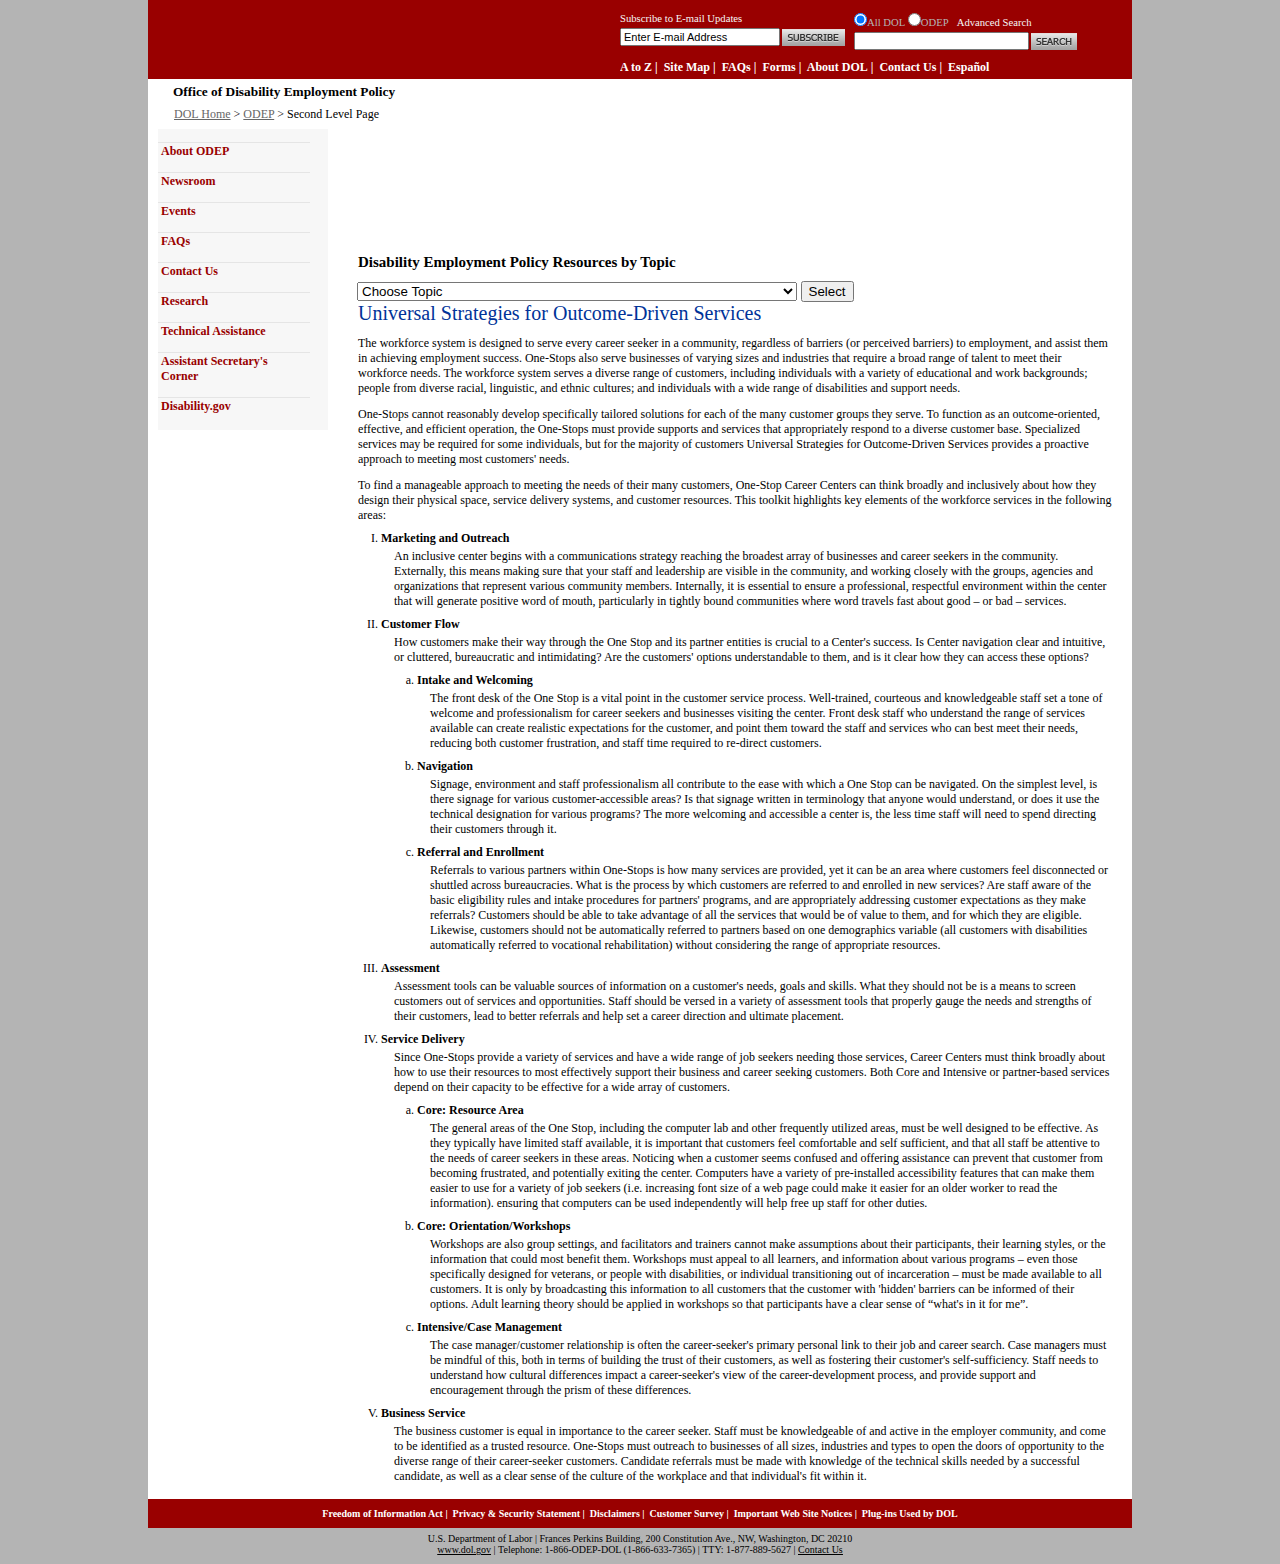
<file: index copy.htm>
<!DOCTYPE html PUBLIC "-//W3C//DTD HTML 4.01 Transitional//EN" "http://www.w3.org/TR/html4/loose.dtd">
<html><head>
<meta http-equiv="content-type" content="text/html; charset=ISO-8859-1"> 
	 <title>U.S. Department of Labor -- ODEP - Office of Disability Employment Policy - Second Level Page</title>
<link rel="STYLESHEET" href="odep2011.css" type="text/css"> 
<!-- begin dol-styles.shtm -->

<meta name="DCS.dcscfg" content="4">

<meta name="WT.sp" content="odep">
<link rel="shortcut icon" href="http://www.dol.gov/favicon.ico" type="image/x-icon">
<link rel="icon" href="http://www.dol.gov/favicon.ico" type="image/x-icon">

<meta name="DCS.dcssip" content="www.dol.gov">
<!-- end dol-styles.shtm -->

<script language="javascript">AC_FL_RunContent = 0;</script>
<script src="AC_RunActiveContent.js" language="javascript"></script>
</head>
<body> 
   
<!--start include header-dest-redesign2.shtm -->



<center>
<link rel="stylesheet" href="style.css" type="text/css">
<link rel="stylesheet" href="agency.css" type="text/css">
<link rel="stylesheet" href="print.css" type="text/css" media="print">
<script language="javascript" src="textsize.js"></script>
<script language="javascript" src="main.js"></script>


<div id="Main">
	<!--Header Start -->
    <!--<A HREF="#pagecontent"><img src="/images/spacer.gif" width="1" height="1" alt="skip to page content"></A>-->
    <a href="#pagecontent" class="skipster">Skip to page content</a>

<div id="Header">
    <div id="Banner">
        <p class="banner"><a href="http://www.dol.gov/">United States Department of Labor</a></p>
    </div>
		<div id="RightColumn"><table><tbody><tr><td valign="bottom">
			<div id="Subscribe">
				<div id="Subscribelabel"><label for="email">Subscribe to <a href="http://www.dol.gov/dol/email.htm">E-mail Updates</a></label></div>
				<div id="SubscribeForm">
					<form action="https://service.govdelivery.com/service/multi_subscribe.html" method="POST">
					<input name="code" value="USDOL" type="hidden">
					<input name="origin" value="http://www.dol.gov" type="hidden">
					<input id="email" name="login" value="Enter E-mail Address" onClick="this.value=''" class="subscribeText" type="text">
					<input src="SubscribeButton.gif" class="subscribeButton" alt="Subscribe" type="image">
					</form>	
				</div>
			</div>
			</td><td>
			<div id="Search">
				<div id="SearchForm">
				<form method="GET" action="http://webapps.dol.gov/search/AdvSearch.aspx" id="searchform" name="searchform">
					<div id="Searchlabel"><input name="agcoll" id="DOL" checked="checked" value="" type="radio"><label for="DOL">All DOL&nbsp;</label><input name="agcoll" id="Agency" value="odep" type="radio"><label for="Agency">ODEP&nbsp;&nbsp;&nbsp;</label><a href="http://www.dol.gov/dol/search/schall.htm">Advanced Search</a></div>
					<input title="Find It In DOL" class="searchText" name="search_term" id="Text1" type="text">
					<input src="SearchButton.gif" alt="Search" class="searchButton" type="image">
					<input name="taxonomy" id="taxonomy" type="hidden"> 
					<input value="0" name="offset" id="Hidden1" type="hidden">
				</form>
				</div>
			</div>
          </td></tr>
		  <tr><td colspan="2">
			<div id="Nav" class="navlinks">
				<a href="http://www.dol.gov/dol/siteindex.htm">A to Z</a>&nbsp;|&nbsp;
				<a href="http://www.dol.gov/dol/findit.htm">Site Map</a>&nbsp;|&nbsp;
				<a href="http://webapps.dol.gov/dolfaq/dolfaq.asp">FAQs</a>&nbsp;|&nbsp;
				<a href="http://webapps.dol.gov/libraryforms">Forms</a>&nbsp;|&nbsp;
				<a href="http://www.dol.gov/dol/aboutdol/main.htm">About DOL</a>&nbsp;|&nbsp; 
				<a href="http://www.dol.gov/dol/contact">Contact Us</a>&nbsp;|&nbsp;
                <a href="http://www.dol.gov/dol/topic/Spanish-speakingTopic.htm">Espa�ol</a>
			</div>
			</td></tr></tbody></table>
		</div>
	</div>
    
	<!--Header End -->

	<!--Body Start -->
	<div id="Body">
		
		
		<div id="UtilityBar" class="tools">
		<div class="utilitybarleft"><div id="agencyname">Office of Disability Employment Policy</div></div>
		
        
			
			<div class="utilitybarright">
			
			
			 
			</div>
		</div>
		  <div class="crumb-links"><!-- begin crumb-nonav-auto.shtm -->
<table border="0" cellpadding="0" cellspacing="0">
  <tbody><tr>
    <td style="padding-left: 2px;" align="LEFT" height="7" valign="middle"><span class="crumb-links">
      <a href="http://www.dol.gov/">DOL Home</a> &gt; <a href="http://www.dol.gov/odep/">ODEP</a> &gt; Second Level Page
      </span> </td>
  </tr>
</tbody></table>
<!-- end crumb-nonav-auto.shtm --></div>
        <div id="content" style="margin-left:190px;">
			 <div style="width:768px;font-size:0;line-height:0;"></div>
   <a name="pagecontent"></a>          
              
<!--start include header-dest-redesign2.shtm -->         
<!-- START CONTENT HERE  *************************************************** -->
<!--Start Banner-->
<div id="OdepBannerSecondary">
<h1 class="OdepBannerSecondary">ODEP - Office of Disability Employment Policy</h1></div>
<!--<H2 class="OdepBannerSecondary">Disability Policy.&nbsp;&nbsp;Employment Practice.&nbsp;&nbsp;Full Inclusion.</H2>-->
<div id="DropMenuSecondary">
<h3 class="OdepBannerSecondary">Disability Employment Policy Resources by Topic</h3>
<div id="OdepForm">
<form>
<select name="menu" id="materials"> 
<option value="javascript:void(0);" selected="selected">Choose Topic</option>
<option value="http://www.dol.gov/odep/topics/">All Topics</option>
<option value="http://www.dol.gov/odep/topics/Accommodations.htm">Accommodations</option>
<option value="http://www.dol.gov/odep/Addusin/">Add Us In</option>
<option value="http://www.dol.gov/odep/alliances/">Alliances</option>
<option value="http://www.dol.gov/odep/topics/ADA.htm">Americans with Disabilities Act (ADA)</option>
<option value="http://www.dol.gov/odep/topics/CampaignForDisabilityEmployment.htm">Campaign for Disability Employment (CDE)</option>
<option value="http://www.dol.gov/odep/topics/ChangingAttitudes.htm">Changing Attitudes</option>
<option value="http://www.dol.gov/odep/topics/CommunicationsAccess.htm">Communications Access</option>
<option value="http://www.dol.gov/odep/topics/CustomizedEmployment.htm">Customized Employment</option>
<option value="http://www.dol.gov/odep/topics/DEI.htm">Disability Employment Initiative (DEI)</option>
<option value="http://www.dol.gov/odep/topics/DisabilityEmploymentStatistics.htm">Disability Employment Statistics</option>
<option value="http://www.dol.gov/odep/topics/DiversityAndInclusion.htm">Diversity &amp; Inclusion</option>
<option value="http://www.dol.gov/odep/topics/EmergencyPreparedness.htm">Emergency Preparedness</option>
<option value="http://www.dol.gov/odep/topics/FederalContractorRequirements.htm">Federal Contractor Requirements</option>
<option value="http://www.dol.gov/odep/topics/FederalEmployment.htm">Federal Employment</option>
<option value="http://www.dol.gov/odep/topics/FinancialEducationAssetDevelopment.htm">Financial Education, Asset Development, and Work and Tax Incentives</option>
<option value="http://www.dol.gov/odep/topics/CustomizedEmployment.htm">Flexible Work Arrangements</option>
<option value="http://www.dol.gov/odep/topics/grants.htm">Grants</option>
<option value="http://www.dol.gov/odep/topics/GreenJobs.htm">Green Jobs</option>
<option value="http://www.dol.gov/odep/topics/Healthcare.htm">Health Care</option>
<option value="http://www.dol.gov/odep/topics/HIVAIDS.htm">HIV/AIDS</option>
<option value="http://www.dol.gov/odep/topics/Housing.htm">Housing</option>
<option value="http://www.dol.gov/odep/topics/NDEAM.htm">National Disability Employment Awareness Month (NDEAM)</option>
<option value="http://www.dol.gov/odep/topics/OlderWorkers.htm">Older Workers</option>
<option value="http://www.dol.gov/odep/topics/PersonalAssistanceServices.htm">Personal Assistance Services</option>
<option value="http://www.dol.gov/odep/topics/OrderPublications.htm">Publications for Order</option>
<option value="http://www.dol.gov/odep/topics/RecruitmentAndRetention.htm">Recruitment &amp; Retention</option>
<option value="http://www.dol.gov/odep/topics/Research.htm">Research</option>
<option value="http://www.dol.gov/odep/return-to-work/">Return to Work</option>
<option value="http://www.dol.gov/odep/topics/SelfEmploymentEntrepreneurship.htm">Self-Employment &amp; Entrepreneurship</option>
<option value="http://www.dol.gov/odep/topics/TaxIncentivesForEmployers.htm">Tax Incentives for Employers</option>
<option value="http://www.dol.gov/odep/topics/Technology.htm">Technology</option>
<option value="http://www.dol.gov/odep/topics/Transportation.htm">Transportation</option>
<option value="http://www.dol.gov/odep/topics/UniversalDesign.htm">Universal Design</option>
<option value="http://www.dol.gov/odep/topics/Veterans.htm">Veterans</option>
<option value="http://www.dol.gov/odep/topics/women.htm">Women</option>
<option value="http://www.dol.gov/odep/topics/WorkforceSystem.htm">The Workforce System</option>
<option value="http://www.dol.gov/odep/topics/WorkforceRecruitmentProgram.htm">Workforce Recruitment Program (WRP)</option>
<option value="http://www.dol.gov/odep/topics/Youth/">Youth in Transition</option>
</select>
<!--<input type="image" src="/odep/images/odepsearch.gif" name="Search" onClick="location=this.form.menu.options[this.form.menu.selectedIndex].value;" class="odepSearchButton"  value="Search">-->
<input onClick="location=this.form.menu.options[this.form.menu.selectedIndex].value;" value="Select" type="button">
</form>
</div>
</div>


	
<h1>Universal Strategies for Outcome-Driven Services</h1>

<p>The workforce system is designed to serve every career seeker in a community, regardless of barriers (or perceived barriers) to employment, and assist them in achieving employment success. One-Stops also serve businesses of varying sizes and industries that require a broad range of talent to meet their workforce needs. The workforce system serves a diverse range of customers, including individuals with a variety of educational and work backgrounds; people from diverse racial, linguistic, and ethnic cultures; and individuals with a wide range of disabilities and support needs. </p>

<p>One-Stops cannot reasonably develop specifically tailored solutions for each of the many customer groups they serve. To function as an outcome-oriented, effective, and efficient operation, the One-Stops must provide supports and services that appropriately respond to a diverse customer base. Specialized services may be required for some individuals, but for the majority of customers Universal Strategies for Outcome-Driven Services provides a proactive approach to meeting most customers' needs. </p>

<p>To find a manageable approach to meeting the needs of their many customers, One-Stop Career Centers can think broadly and inclusively about how they design their physical space, service delivery systems, and customer resources.  This toolkit highlights key elements of the workforce services in the following areas: </p>

<ol type="I">
<li><strong>Marketing and Outreach </strong>
<p>An inclusive center begins with a communications strategy reaching the broadest array of businesses and career seekers in the community.  Externally, this means making sure that your staff and leadership are visible in the community, and working closely with the groups, agencies and organizations that represent various community members.  Internally, it is essential to ensure a professional, respectful environment within the center that will generate positive word of mouth, particularly in tightly bound communities where word travels fast about good � or bad � services.</p></li>

<li><strong>Customer Flow </strong>
<p>How customers make their way through the One Stop and its partner entities is crucial to a Center's success.  Is Center navigation clear and intuitive, or cluttered, bureaucratic and intimidating?  Are the customers' options understandable to them, and is it clear how they can access these options?</p>
<ol type="a">
<li><strong>Intake and Welcoming </strong>
<p>The front desk of the One Stop is a vital point in the customer service process.  Well-trained, courteous and knowledgeable staff set a tone of welcome and professionalism for career seekers and businesses visiting the center.  Front desk staff who understand the range of services available can create realistic expectations for the customer, and point them toward the staff and services who can best meet their needs, reducing both customer frustration, and staff time required to re-direct customers. </p>
</li>

<li><strong>Navigation </strong>
<p>Signage, environment and staff professionalism all contribute to the ease with which a One Stop can be navigated.  On the simplest level, is there signage for various customer-accessible areas?  Is that signage written in terminology that anyone would understand, or does it use the technical designation for various programs?  The more welcoming and accessible a center is, the less time staff will need to spend directing their customers through it.</p></li>

<li><strong>Referral and Enrollment</strong>
<p>Referrals to various partners within One-Stops is how many services are provided, yet it can be an area where customers feel disconnected or shuttled across bureaucracies. What is the process by which customers are referred to and enrolled in new services? Are staff aware of the basic eligibility rules and intake procedures for partners' programs, and are appropriately addressing customer expectations as they make referrals?  Customers should be able to take advantage of all the services that would be of value to them, and for which they are eligible. Likewise, customers should not be automatically referred to partners based on one demographics variable (all customers with disabilities automatically referred to vocational rehabilitation) without considering the range of appropriate resources. </p></li>
</ol></li>

<li><strong>Assessment </strong>
<p>Assessment tools can be valuable sources of information on a customer's needs, goals and skills.  What they should not be is a means to screen customers out of services and opportunities.  Staff should be versed in a variety of assessment tools that properly gauge the needs and strengths of their customers, lead to better referrals and help set a career direction and ultimate placement.</p>
</li>
<li><strong>Service Delivery </strong>
<p>Since One-Stops provide a variety of services and have a  wide range of job seekers needing those services, Career Centers must think broadly about how to use their resources to most effectively support their business and career seeking customers.  Both Core and Intensive or partner-based services depend on their capacity to be effective for a wide array of customers. </p>
<ol type="a">
<li><strong>Core: Resource Area</strong>
<p>The general areas of the One Stop, including the computer lab and other frequently utilized areas, must be well designed to be effective.  As they typically have limited staff available,  it is important that customers feel comfortable and self sufficient, and that all staff be attentive to the needs of career seekers in these areas.  Noticing when a customer seems confused and offering assistance can prevent that customer from becoming frustrated, and potentially exiting the center. Computers have a variety of pre-installed accessibility features that can make them easier to use for a variety of job seekers (i.e. increasing font size of a web page could make it easier for an older worker to read the information). ensuring that computers can be used independently will help free up staff for other duties.  </p></li>

<li><strong>Core: Orientation/Workshops</strong> 
<p>Workshops are also group settings, and facilitators and trainers cannot make assumptions about their participants, their learning styles, or the information that could most benefit them.  Workshops must appeal to all learners, and information about various programs � even those specifically designed for veterans, or people with disabilities, or individual transitioning out of incarceration � must be made available to all customers.  It is only by broadcasting this information to all customers that the customer with 'hidden' barriers can be informed of their options. Adult learning theory should be applied in workshops so that participants have a clear sense of �what's in it for me�. </p></li>

<li><strong>Intensive/Case Management</strong>
<p>The case manager/customer relationship is often the career-seeker's primary personal link to their job and career search.  Case managers must be mindful of this, both in terms of building the trust of their customers, as well as fostering their customer's self-sufficiency. Staff needs to understand how cultural differences impact a career-seeker's view of the career-development process, and provide support and encouragement through the prism of these differences.</p></li>
</ol>
</li>

<li><strong>Business Service </strong>
<p>The business customer is equal in importance to the career seeker.  Staff must be knowledgeable of and active in the employer community, and come to be identified as a trusted resource.  One-Stops must outreach to businesses of all sizes, industries and types to open the doors of opportunity to the diverse range of their career-seeker customers.   Candidate referrals must be made with knowledge of the technical skills needed by a successful candidate, as well as a clear sense of the culture of the workplace and that individual's fit within it. </p>
</li></ol>


<!-- END CONTENT HERE  *************************************************** -->
<!---original location of this file: "/includes/" -->

</div><!--Content End -->


<!-- START MENUBAR INCLUDE HERE  ***************************************** -->
<div align="left">

<div id="leftnav">
<!-- begin nav-odep.shtm -->
<table border="0" width="150">
<tbody><tr>
<td>
<h2><a href="http://www.dol.gov/odep/about/">About ODEP</a></h2>
<h2><a href="http://www.dol.gov/odep/media/newsroom/">Newsroom</a></h2>
<h2><a href="http://www.dol.gov/odep/events/">Events</a></h2>
<h2><a href="http://www.dol.gov/odep/faqs/">FAQs</a></h2>
<h2><a href="http://www.dol.gov/odep/contact/">Contact Us</a></h2>
<h2><a href="http://www.dol.gov/odep/topics/research.htm">Research</a></h2>
<h2><a href="http://www.dol.gov/odep/resources/">Technical Assistance</a></h2>
<h2><a href="http://www.dol.gov/odep/AssistantSecretary.htm">Assistant Secretary's Corner</a></h2>
<h2><a href="http://www.dol.gov/cgi-bin/leave-dol.asp?exiturl=http://www.disability.gov&amp;exitTitle=www.disability.gov&amp;fedpage=yes">Disability.gov</a></h2>
</td>
</tr>
<tr>
<td><img src="clear.gif" alt="spacer image" border="0" height="1" width="149"></td>
</tr>
</tbody></table>
</div>
<!-- end nav-odep.shtm -->
<!-- END MENUBAR INCLUDE HERE  ***************************************** -->
<!---original location of this file: "/includes/" -->

</div><!--Body End -->

 </div>

	<!--Footer Start -->
	<div id="Footer">
		<div id="FooterMenu">
			<div id="FooterMenuContainer">
				<a href="http://www.dol.gov/dol/foia/main.htm">Freedom of Information Act</a>&nbsp;|&nbsp;
				<a href="http://www.dol.gov/dol/privacynotice.htm">Privacy &amp; Security Statement</a>&nbsp;|&nbsp;
				<a href="http://www.dol.gov/dol/disclaim.htm">Disclaimers</a>&nbsp;|&nbsp;
				<a href="http://webapps.dol.gov/feedback/FeedbackSurvey.aspx">Customer Survey</a>&nbsp;|&nbsp;
				<a href="http://www.dol.gov/dol/aboutdol/website-policies.htm">Important Web Site Notices</a>&nbsp;|&nbsp;
                <a href="http://www.dol.gov/dol/aboutdol/plug-ins.htm">Plug-ins Used by DOL</a>
			</div>
		</div>
	
		<div id="FooterContact">
			<div id="FooterContactContainer">
				U.S. Department of Labor&nbsp;|&nbsp;Frances Perkins Building, 200 Constitution Ave., NW, Washington, DC 20210<br>

				<a href="http://www.dol.gov/" style="text-decoration: underline;">www.dol.gov</a>&nbsp;|&nbsp;Telephone: 1-866-ODEP-DOL (1-866-633-7365)&nbsp;|&nbsp;TTY: 1-877-889-5627&nbsp;|&nbsp;<u><a href="http://www.dol.gov/odep/contact/">Contact Us</a></u>
			</div>
		</div>
	</div>
	<!--Footer End -->


</div><!--Main End -->
<!-- START OF SmartSource Data Collector TAG -->
<!-- Copyright (c) 1996-2011 Webtrends Inc.  All rights reserved. -->
<!-- Version: 9.4.0 -->
<!-- Tag Builder Version: 3.2  -->
<!-- Created: 6/20/2011 8:57:10 PM -->
<script src="webtrends.js" type="text/javascript"></script>
<!-- ----------------------------------------------------------------------------------- -->
<!-- Warning: The two script blocks below must remain inline. Moving them to an external -->
<!-- JavaScript include file can cause serious problems with cross-domain tracking.      -->
<!-- ----------------------------------------------------------------------------------- -->
<script type="text/javascript">
//<![CDATA[
var _tag=new WebTrends();
//]]>
</script>
<script type="text/javascript">
//<![CDATA[
_tag.dcsCustom=function(){
// Add custom parameters here.
//_tag.DCSext.param_name=param_value;
}
_tag.dcsCollect();
//]]>
</script>
<noscript>
<div><img alt="DCSIMG" id="DCSIMG" width="1" height="1" src="//statse.webtrendslive.com/dcs7sl75d21e5hek6e95sli2p_2u4f/njs.gif?dcsuri=/nojavascript&amp;WT.js=No&amp;DCS.dcscfg=1&amp;WT.tv=9.4.0&amp;dcssip=www.dol.gov"/></div>
</noscript>
<!-- END OF SmartSource Data Collector TAG -->


</center></body></html>
</file>
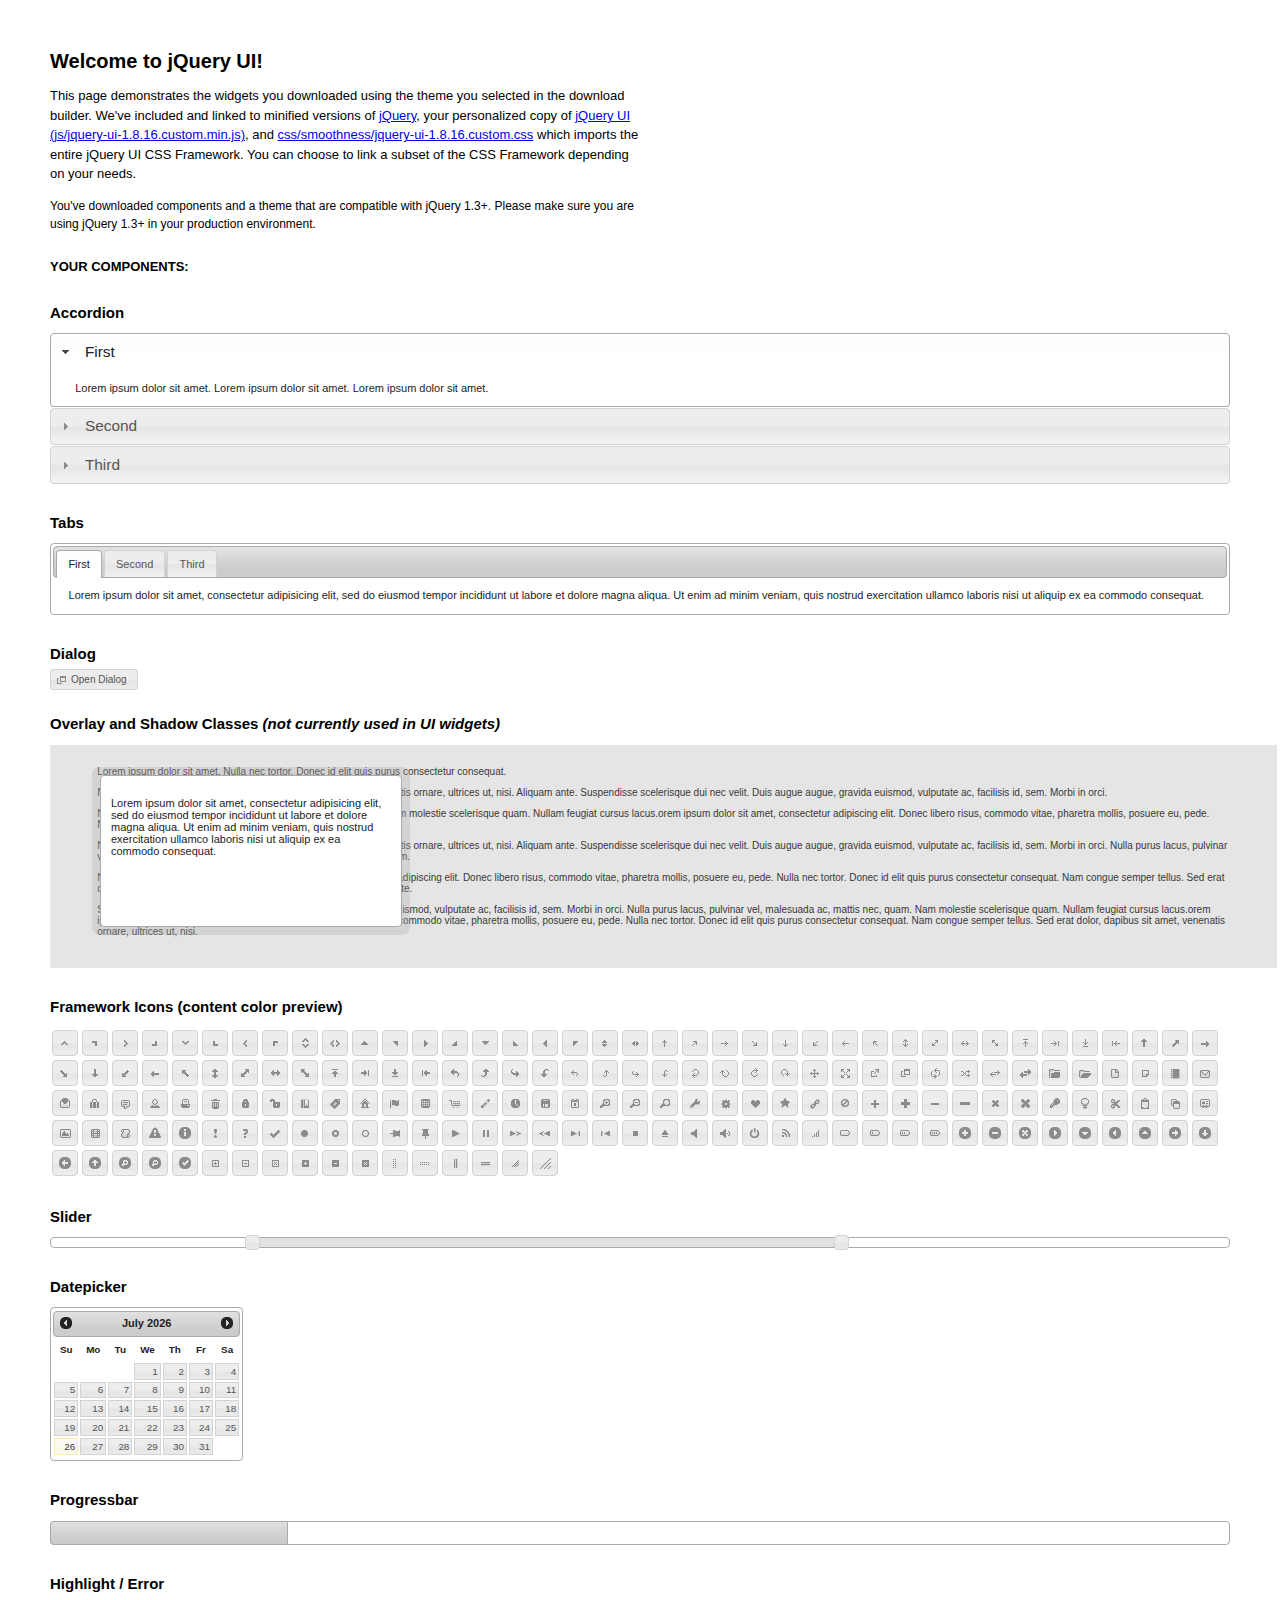
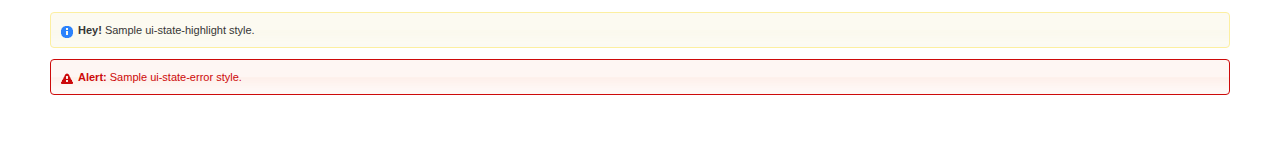
<file: test.html>
<!DOCTYPE html>
<html>
	<head>
		<meta http-equiv="Content-Type" content="text/html; charset=iso-8859-1" />
		<title>jQuery UI Example Page</title>
		<link type="text/css" href="css/smoothness/jquery-ui-1.8.16.custom.css" rel="stylesheet" />	
		<script type="text/javascript" src="js/jquery-1.6.2.min.js"></script>
		<script type="text/javascript" src="js/jquery-ui-1.8.16.custom.min.js"></script>
		<script type="text/javascript">
			$(function(){

				// Accordion
				$("#accordion").accordion({ header: "h3" });
	
				// Tabs
				$('#tabs').tabs();
	

				// Dialog			
				$('#dialog').dialog({
					autoOpen: false,
					width: 600,
					buttons: {
						"Ok": function() { 
							$(this).dialog("close"); 
						}, 
						"Cancel": function() { 
							$(this).dialog("close"); 
						} 
					}
				});
				
				// Dialog Link
				$('#dialog_link').click(function(){
					$('#dialog').dialog('open');
					return false;
				});

				// Datepicker
				$('#datepicker').datepicker({
					inline: true
				});
				
				// Slider
				$('#slider').slider({
					range: true,
					values: [17, 67]
				});
				
				// Progressbar
				$("#progressbar").progressbar({
					value: 20 
				});
				
				//hover states on the static widgets
				$('#dialog_link, ul#icons li').hover(
					function() { $(this).addClass('ui-state-hover'); }, 
					function() { $(this).removeClass('ui-state-hover'); }
				);
				
			});
		</script>
		<style type="text/css">
			/*demo page css*/
			body{ font: 62.5% "Trebuchet MS", sans-serif; margin: 50px;}
			.demoHeaders { margin-top: 2em; }
			#dialog_link {padding: .4em 1em .4em 20px;text-decoration: none;position: relative;}
			#dialog_link span.ui-icon {margin: 0 5px 0 0;position: absolute;left: .2em;top: 50%;margin-top: -8px;}
			ul#icons {margin: 0; padding: 0;}
			ul#icons li {margin: 2px; position: relative; padding: 4px 0; cursor: pointer; float: left;  list-style: none;}
			ul#icons span.ui-icon {float: left; margin: 0 4px;}
		</style>	
	</head>
	<body>
	<h1>Welcome to jQuery UI!</h1>
	<p style="font-size: 1.3em; line-height: 1.5; margin: 1em 0; width: 50%;">This page demonstrates the widgets you downloaded using the theme you selected in the download builder. We've included and linked to minified versions of <a href="js/jquery-1.6.2.min.js">jQuery</a>, your personalized copy of <a href="js/jquery-ui-1.8.16.custom.min.js">jQuery UI (js/jquery-ui-1.8.16.custom.min.js)</a>, and <a href="css/smoothness/jquery-ui-1.8.16.custom.css">css/smoothness/jquery-ui-1.8.16.custom.css</a> which imports the entire jQuery UI CSS Framework. You can choose to link a subset of the CSS Framework depending on your needs. </p>
	<p style="font-size: 1.2em; line-height: 1.5; margin: 1em 0; width: 50%;">You've downloaded components and a theme that are compatible with jQuery 1.3+. Please make sure you are using jQuery 1.3+ in your production environment.</p>	

	<p style="font-weight: bold; margin: 2em 0 1em; font-size: 1.3em;">YOUR COMPONENTS:</p>
		
		<!-- Accordion -->
		<h2 class="demoHeaders">Accordion</h2>
		<div id="accordion">
			<div>
				<h3><a href="#">First</a></h3>
				<div>Lorem ipsum dolor sit amet. Lorem ipsum dolor sit amet. Lorem ipsum dolor sit amet.</div>
			</div>
			<div>
				<h3><a href="#">Second</a></h3>
				<div>Phasellus mattis tincidunt nibh.</div>
			</div>
			<div>
				<h3><a href="#">Third</a></h3>
				<div>Nam dui erat, auctor a, dignissim quis.</div>
			</div>
		</div>
	
		<!-- Tabs -->
		<h2 class="demoHeaders">Tabs</h2>
		<div id="tabs">
			<ul>
				<li><a href="#tabs-1">First</a></li>
				<li><a href="#tabs-2">Second</a></li>
				<li><a href="#tabs-3">Third</a></li>
			</ul>
			<div id="tabs-1">Lorem ipsum dolor sit amet, consectetur adipisicing elit, sed do eiusmod tempor incididunt ut labore et dolore magna aliqua. Ut enim ad minim veniam, quis nostrud exercitation ullamco laboris nisi ut aliquip ex ea commodo consequat.</div>
			<div id="tabs-2">Phasellus mattis tincidunt nibh. Cras orci urna, blandit id, pretium vel, aliquet ornare, felis. Maecenas scelerisque sem non nisl. Fusce sed lorem in enim dictum bibendum.</div>
			<div id="tabs-3">Nam dui erat, auctor a, dignissim quis, sollicitudin eu, felis. Pellentesque nisi urna, interdum eget, sagittis et, consequat vestibulum, lacus. Mauris porttitor ullamcorper augue.</div>
		</div>
	
		<!-- Dialog NOTE: Dialog is not generated by UI in this demo so it can be visually styled in themeroller-->
		<h2 class="demoHeaders">Dialog</h2>
		<p><a href="#" id="dialog_link" class="ui-state-default ui-corner-all"><span class="ui-icon ui-icon-newwin"></span>Open Dialog</a></p>
		
		
		<h2 class="demoHeaders">Overlay and Shadow Classes <em>(not currently used in UI widgets)</em></h2>
		<div style="position: relative; width: 96%; height: 200px; padding:1% 4%; overflow:hidden;" class="fakewindowcontain">
			<p>Lorem ipsum dolor sit amet,  Nulla nec tortor. Donec id elit quis purus consectetur consequat. </p><p>Nam congue semper tellus. Sed erat dolor, dapibus sit amet, venenatis ornare, ultrices ut, nisi. Aliquam ante. Suspendisse scelerisque dui nec velit. Duis augue augue, gravida euismod, vulputate ac, facilisis id, sem. Morbi in orci. </p><p>Nulla purus lacus, pulvinar vel, malesuada ac, mattis nec, quam. Nam molestie scelerisque quam. Nullam feugiat cursus lacus.orem ipsum dolor sit amet, consectetur adipiscing elit. Donec libero risus, commodo vitae, pharetra mollis, posuere eu, pede. Nulla nec tortor. Donec id elit quis purus consectetur consequat. </p><p>Nam congue semper tellus. Sed erat dolor, dapibus sit amet, venenatis ornare, ultrices ut, nisi. Aliquam ante. Suspendisse scelerisque dui nec velit. Duis augue augue, gravida euismod, vulputate ac, facilisis id, sem. Morbi in orci. Nulla purus lacus, pulvinar vel, malesuada ac, mattis nec, quam. Nam molestie scelerisque quam. </p><p>Nullam feugiat cursus lacus.orem ipsum dolor sit amet, consectetur adipiscing elit. Donec libero risus, commodo vitae, pharetra mollis, posuere eu, pede. Nulla nec tortor. Donec id elit quis purus consectetur consequat. Nam congue semper tellus. Sed erat dolor, dapibus sit amet, venenatis ornare, ultrices ut, nisi. Aliquam ante. </p><p>Suspendisse scelerisque dui nec velit. Duis augue augue, gravida euismod, vulputate ac, facilisis id, sem. Morbi in orci. Nulla purus lacus, pulvinar vel, malesuada ac, mattis nec, quam. Nam molestie scelerisque quam. Nullam feugiat cursus lacus.orem ipsum dolor sit amet, consectetur adipiscing elit. Donec libero risus, commodo vitae, pharetra mollis, posuere eu, pede. Nulla nec tortor. Donec id elit quis purus consectetur consequat. Nam congue semper tellus. Sed erat dolor, dapibus sit amet, venenatis ornare, ultrices ut, nisi. </p>
			
			<!-- ui-dialog -->
			<div class="ui-overlay"><div class="ui-widget-overlay"></div><div class="ui-widget-shadow ui-corner-all" style="width: 302px; height: 152px; position: absolute; left: 50px; top: 30px;"></div></div>
			<div style="position: absolute; width: 280px; height: 130px;left: 50px; top: 30px; padding: 10px;" class="ui-widget ui-widget-content ui-corner-all">
				<div class="ui-dialog-content ui-widget-content" style="background: none; border: 0;">
					<p>Lorem ipsum dolor sit amet, consectetur adipisicing elit, sed do eiusmod tempor incididunt ut labore et dolore magna aliqua. Ut enim ad minim veniam, quis nostrud exercitation ullamco laboris nisi ut aliquip ex ea commodo consequat.</p>
				</div>
			</div>
		
		</div>

		
		<!-- ui-dialog -->
		<div id="dialog" title="Dialog Title">
			<p>Lorem ipsum dolor sit amet, consectetur adipisicing elit, sed do eiusmod tempor incididunt ut labore et dolore magna aliqua. Ut enim ad minim veniam, quis nostrud exercitation ullamco laboris nisi ut aliquip ex ea commodo consequat.</p>
		</div>
			
				
				
		<h2 class="demoHeaders">Framework Icons (content color preview)</h2>
		<ul id="icons" class="ui-widget ui-helper-clearfix">
		
		<li class="ui-state-default ui-corner-all" title=".ui-icon-carat-1-n"><span class="ui-icon ui-icon-carat-1-n"></span></li>
		<li class="ui-state-default ui-corner-all" title=".ui-icon-carat-1-ne"><span class="ui-icon ui-icon-carat-1-ne"></span></li>
		<li class="ui-state-default ui-corner-all" title=".ui-icon-carat-1-e"><span class="ui-icon ui-icon-carat-1-e"></span></li>
		
		<li class="ui-state-default ui-corner-all" title=".ui-icon-carat-1-se"><span class="ui-icon ui-icon-carat-1-se"></span></li>
		<li class="ui-state-default ui-corner-all" title=".ui-icon-carat-1-s"><span class="ui-icon ui-icon-carat-1-s"></span></li>
		<li class="ui-state-default ui-corner-all" title=".ui-icon-carat-1-sw"><span class="ui-icon ui-icon-carat-1-sw"></span></li>
		<li class="ui-state-default ui-corner-all" title=".ui-icon-carat-1-w"><span class="ui-icon ui-icon-carat-1-w"></span></li>
		<li class="ui-state-default ui-corner-all" title=".ui-icon-carat-1-nw"><span class="ui-icon ui-icon-carat-1-nw"></span></li>
		<li class="ui-state-default ui-corner-all" title=".ui-icon-carat-2-n-s"><span class="ui-icon ui-icon-carat-2-n-s"></span></li>
		<li class="ui-state-default ui-corner-all" title=".ui-icon-carat-2-e-w"><span class="ui-icon ui-icon-carat-2-e-w"></span></li>
		<li class="ui-state-default ui-corner-all" title=".ui-icon-triangle-1-n"><span class="ui-icon ui-icon-triangle-1-n"></span></li>
		<li class="ui-state-default ui-corner-all" title=".ui-icon-triangle-1-ne"><span class="ui-icon ui-icon-triangle-1-ne"></span></li>
		
		<li class="ui-state-default ui-corner-all" title=".ui-icon-triangle-1-e"><span class="ui-icon ui-icon-triangle-1-e"></span></li>
		<li class="ui-state-default ui-corner-all" title=".ui-icon-triangle-1-se"><span class="ui-icon ui-icon-triangle-1-se"></span></li>
		<li class="ui-state-default ui-corner-all" title=".ui-icon-triangle-1-s"><span class="ui-icon ui-icon-triangle-1-s"></span></li>
		<li class="ui-state-default ui-corner-all" title=".ui-icon-triangle-1-sw"><span class="ui-icon ui-icon-triangle-1-sw"></span></li>
		<li class="ui-state-default ui-corner-all" title=".ui-icon-triangle-1-w"><span class="ui-icon ui-icon-triangle-1-w"></span></li>
		<li class="ui-state-default ui-corner-all" title=".ui-icon-triangle-1-nw"><span class="ui-icon ui-icon-triangle-1-nw"></span></li>
		<li class="ui-state-default ui-corner-all" title=".ui-icon-triangle-2-n-s"><span class="ui-icon ui-icon-triangle-2-n-s"></span></li>
		<li class="ui-state-default ui-corner-all" title=".ui-icon-triangle-2-e-w"><span class="ui-icon ui-icon-triangle-2-e-w"></span></li>
		<li class="ui-state-default ui-corner-all" title=".ui-icon-arrow-1-n"><span class="ui-icon ui-icon-arrow-1-n"></span></li>
		
		<li class="ui-state-default ui-corner-all" title=".ui-icon-arrow-1-ne"><span class="ui-icon ui-icon-arrow-1-ne"></span></li>
		<li class="ui-state-default ui-corner-all" title=".ui-icon-arrow-1-e"><span class="ui-icon ui-icon-arrow-1-e"></span></li>
		<li class="ui-state-default ui-corner-all" title=".ui-icon-arrow-1-se"><span class="ui-icon ui-icon-arrow-1-se"></span></li>
		<li class="ui-state-default ui-corner-all" title=".ui-icon-arrow-1-s"><span class="ui-icon ui-icon-arrow-1-s"></span></li>
		<li class="ui-state-default ui-corner-all" title=".ui-icon-arrow-1-sw"><span class="ui-icon ui-icon-arrow-1-sw"></span></li>
		<li class="ui-state-default ui-corner-all" title=".ui-icon-arrow-1-w"><span class="ui-icon ui-icon-arrow-1-w"></span></li>
		<li class="ui-state-default ui-corner-all" title=".ui-icon-arrow-1-nw"><span class="ui-icon ui-icon-arrow-1-nw"></span></li>
		<li class="ui-state-default ui-corner-all" title=".ui-icon-arrow-2-n-s"><span class="ui-icon ui-icon-arrow-2-n-s"></span></li>
		<li class="ui-state-default ui-corner-all" title=".ui-icon-arrow-2-ne-sw"><span class="ui-icon ui-icon-arrow-2-ne-sw"></span></li>
		
		<li class="ui-state-default ui-corner-all" title=".ui-icon-arrow-2-e-w"><span class="ui-icon ui-icon-arrow-2-e-w"></span></li>
		<li class="ui-state-default ui-corner-all" title=".ui-icon-arrow-2-se-nw"><span class="ui-icon ui-icon-arrow-2-se-nw"></span></li>
		<li class="ui-state-default ui-corner-all" title=".ui-icon-arrowstop-1-n"><span class="ui-icon ui-icon-arrowstop-1-n"></span></li>
		<li class="ui-state-default ui-corner-all" title=".ui-icon-arrowstop-1-e"><span class="ui-icon ui-icon-arrowstop-1-e"></span></li>
		<li class="ui-state-default ui-corner-all" title=".ui-icon-arrowstop-1-s"><span class="ui-icon ui-icon-arrowstop-1-s"></span></li>
		<li class="ui-state-default ui-corner-all" title=".ui-icon-arrowstop-1-w"><span class="ui-icon ui-icon-arrowstop-1-w"></span></li>
		<li class="ui-state-default ui-corner-all" title=".ui-icon-arrowthick-1-n"><span class="ui-icon ui-icon-arrowthick-1-n"></span></li>
		<li class="ui-state-default ui-corner-all" title=".ui-icon-arrowthick-1-ne"><span class="ui-icon ui-icon-arrowthick-1-ne"></span></li>
		<li class="ui-state-default ui-corner-all" title=".ui-icon-arrowthick-1-e"><span class="ui-icon ui-icon-arrowthick-1-e"></span></li>
		
		<li class="ui-state-default ui-corner-all" title=".ui-icon-arrowthick-1-se"><span class="ui-icon ui-icon-arrowthick-1-se"></span></li>
		<li class="ui-state-default ui-corner-all" title=".ui-icon-arrowthick-1-s"><span class="ui-icon ui-icon-arrowthick-1-s"></span></li>
		<li class="ui-state-default ui-corner-all" title=".ui-icon-arrowthick-1-sw"><span class="ui-icon ui-icon-arrowthick-1-sw"></span></li>
		<li class="ui-state-default ui-corner-all" title=".ui-icon-arrowthick-1-w"><span class="ui-icon ui-icon-arrowthick-1-w"></span></li>
		<li class="ui-state-default ui-corner-all" title=".ui-icon-arrowthick-1-nw"><span class="ui-icon ui-icon-arrowthick-1-nw"></span></li>
		<li class="ui-state-default ui-corner-all" title=".ui-icon-arrowthick-2-n-s"><span class="ui-icon ui-icon-arrowthick-2-n-s"></span></li>
		<li class="ui-state-default ui-corner-all" title=".ui-icon-arrowthick-2-ne-sw"><span class="ui-icon ui-icon-arrowthick-2-ne-sw"></span></li>
		<li class="ui-state-default ui-corner-all" title=".ui-icon-arrowthick-2-e-w"><span class="ui-icon ui-icon-arrowthick-2-e-w"></span></li>
		<li class="ui-state-default ui-corner-all" title=".ui-icon-arrowthick-2-se-nw"><span class="ui-icon ui-icon-arrowthick-2-se-nw"></span></li>
		
		<li class="ui-state-default ui-corner-all" title=".ui-icon-arrowthickstop-1-n"><span class="ui-icon ui-icon-arrowthickstop-1-n"></span></li>
		<li class="ui-state-default ui-corner-all" title=".ui-icon-arrowthickstop-1-e"><span class="ui-icon ui-icon-arrowthickstop-1-e"></span></li>
		<li class="ui-state-default ui-corner-all" title=".ui-icon-arrowthickstop-1-s"><span class="ui-icon ui-icon-arrowthickstop-1-s"></span></li>
		<li class="ui-state-default ui-corner-all" title=".ui-icon-arrowthickstop-1-w"><span class="ui-icon ui-icon-arrowthickstop-1-w"></span></li>
		<li class="ui-state-default ui-corner-all" title=".ui-icon-arrowreturnthick-1-w"><span class="ui-icon ui-icon-arrowreturnthick-1-w"></span></li>
		<li class="ui-state-default ui-corner-all" title=".ui-icon-arrowreturnthick-1-n"><span class="ui-icon ui-icon-arrowreturnthick-1-n"></span></li>
		<li class="ui-state-default ui-corner-all" title=".ui-icon-arrowreturnthick-1-e"><span class="ui-icon ui-icon-arrowreturnthick-1-e"></span></li>
		<li class="ui-state-default ui-corner-all" title=".ui-icon-arrowreturnthick-1-s"><span class="ui-icon ui-icon-arrowreturnthick-1-s"></span></li>
		<li class="ui-state-default ui-corner-all" title=".ui-icon-arrowreturn-1-w"><span class="ui-icon ui-icon-arrowreturn-1-w"></span></li>
		
		<li class="ui-state-default ui-corner-all" title=".ui-icon-arrowreturn-1-n"><span class="ui-icon ui-icon-arrowreturn-1-n"></span></li>
		<li class="ui-state-default ui-corner-all" title=".ui-icon-arrowreturn-1-e"><span class="ui-icon ui-icon-arrowreturn-1-e"></span></li>
		<li class="ui-state-default ui-corner-all" title=".ui-icon-arrowreturn-1-s"><span class="ui-icon ui-icon-arrowreturn-1-s"></span></li>
		<li class="ui-state-default ui-corner-all" title=".ui-icon-arrowrefresh-1-w"><span class="ui-icon ui-icon-arrowrefresh-1-w"></span></li>
		<li class="ui-state-default ui-corner-all" title=".ui-icon-arrowrefresh-1-n"><span class="ui-icon ui-icon-arrowrefresh-1-n"></span></li>
		<li class="ui-state-default ui-corner-all" title=".ui-icon-arrowrefresh-1-e"><span class="ui-icon ui-icon-arrowrefresh-1-e"></span></li>
		<li class="ui-state-default ui-corner-all" title=".ui-icon-arrowrefresh-1-s"><span class="ui-icon ui-icon-arrowrefresh-1-s"></span></li>
		<li class="ui-state-default ui-corner-all" title=".ui-icon-arrow-4"><span class="ui-icon ui-icon-arrow-4"></span></li>
		<li class="ui-state-default ui-corner-all" title=".ui-icon-arrow-4-diag"><span class="ui-icon ui-icon-arrow-4-diag"></span></li>
		
		<li class="ui-state-default ui-corner-all" title=".ui-icon-extlink"><span class="ui-icon ui-icon-extlink"></span></li>
		<li class="ui-state-default ui-corner-all" title=".ui-icon-newwin"><span class="ui-icon ui-icon-newwin"></span></li>
		<li class="ui-state-default ui-corner-all" title=".ui-icon-refresh"><span class="ui-icon ui-icon-refresh"></span></li>
		<li class="ui-state-default ui-corner-all" title=".ui-icon-shuffle"><span class="ui-icon ui-icon-shuffle"></span></li>
		<li class="ui-state-default ui-corner-all" title=".ui-icon-transfer-e-w"><span class="ui-icon ui-icon-transfer-e-w"></span></li>
		<li class="ui-state-default ui-corner-all" title=".ui-icon-transferthick-e-w"><span class="ui-icon ui-icon-transferthick-e-w"></span></li>
		<li class="ui-state-default ui-corner-all" title=".ui-icon-folder-collapsed"><span class="ui-icon ui-icon-folder-collapsed"></span></li>
		<li class="ui-state-default ui-corner-all" title=".ui-icon-folder-open"><span class="ui-icon ui-icon-folder-open"></span></li>
		<li class="ui-state-default ui-corner-all" title=".ui-icon-document"><span class="ui-icon ui-icon-document"></span></li>
		
		<li class="ui-state-default ui-corner-all" title=".ui-icon-document-b"><span class="ui-icon ui-icon-document-b"></span></li>
		<li class="ui-state-default ui-corner-all" title=".ui-icon-note"><span class="ui-icon ui-icon-note"></span></li>
		<li class="ui-state-default ui-corner-all" title=".ui-icon-mail-closed"><span class="ui-icon ui-icon-mail-closed"></span></li>
		<li class="ui-state-default ui-corner-all" title=".ui-icon-mail-open"><span class="ui-icon ui-icon-mail-open"></span></li>
		<li class="ui-state-default ui-corner-all" title=".ui-icon-suitcase"><span class="ui-icon ui-icon-suitcase"></span></li>
		<li class="ui-state-default ui-corner-all" title=".ui-icon-comment"><span class="ui-icon ui-icon-comment"></span></li>
		<li class="ui-state-default ui-corner-all" title=".ui-icon-person"><span class="ui-icon ui-icon-person"></span></li>
		<li class="ui-state-default ui-corner-all" title=".ui-icon-print"><span class="ui-icon ui-icon-print"></span></li>
		<li class="ui-state-default ui-corner-all" title=".ui-icon-trash"><span class="ui-icon ui-icon-trash"></span></li>
		
		<li class="ui-state-default ui-corner-all" title=".ui-icon-locked"><span class="ui-icon ui-icon-locked"></span></li>
		<li class="ui-state-default ui-corner-all" title=".ui-icon-unlocked"><span class="ui-icon ui-icon-unlocked"></span></li>
		<li class="ui-state-default ui-corner-all" title=".ui-icon-bookmark"><span class="ui-icon ui-icon-bookmark"></span></li>
		<li class="ui-state-default ui-corner-all" title=".ui-icon-tag"><span class="ui-icon ui-icon-tag"></span></li>
		<li class="ui-state-default ui-corner-all" title=".ui-icon-home"><span class="ui-icon ui-icon-home"></span></li>
		<li class="ui-state-default ui-corner-all" title=".ui-icon-flag"><span class="ui-icon ui-icon-flag"></span></li>
		<li class="ui-state-default ui-corner-all" title=".ui-icon-calculator"><span class="ui-icon ui-icon-calculator"></span></li>
		<li class="ui-state-default ui-corner-all" title=".ui-icon-cart"><span class="ui-icon ui-icon-cart"></span></li>
		<li class="ui-state-default ui-corner-all" title=".ui-icon-pencil"><span class="ui-icon ui-icon-pencil"></span></li>
		
		<li class="ui-state-default ui-corner-all" title=".ui-icon-clock"><span class="ui-icon ui-icon-clock"></span></li>
		<li class="ui-state-default ui-corner-all" title=".ui-icon-disk"><span class="ui-icon ui-icon-disk"></span></li>
		<li class="ui-state-default ui-corner-all" title=".ui-icon-calendar"><span class="ui-icon ui-icon-calendar"></span></li>
		<li class="ui-state-default ui-corner-all" title=".ui-icon-zoomin"><span class="ui-icon ui-icon-zoomin"></span></li>
		<li class="ui-state-default ui-corner-all" title=".ui-icon-zoomout"><span class="ui-icon ui-icon-zoomout"></span></li>
		<li class="ui-state-default ui-corner-all" title=".ui-icon-search"><span class="ui-icon ui-icon-search"></span></li>
		<li class="ui-state-default ui-corner-all" title=".ui-icon-wrench"><span class="ui-icon ui-icon-wrench"></span></li>
		<li class="ui-state-default ui-corner-all" title=".ui-icon-gear"><span class="ui-icon ui-icon-gear"></span></li>
		<li class="ui-state-default ui-corner-all" title=".ui-icon-heart"><span class="ui-icon ui-icon-heart"></span></li>
		
		<li class="ui-state-default ui-corner-all" title=".ui-icon-star"><span class="ui-icon ui-icon-star"></span></li>
		<li class="ui-state-default ui-corner-all" title=".ui-icon-link"><span class="ui-icon ui-icon-link"></span></li>
		<li class="ui-state-default ui-corner-all" title=".ui-icon-cancel"><span class="ui-icon ui-icon-cancel"></span></li>
		<li class="ui-state-default ui-corner-all" title=".ui-icon-plus"><span class="ui-icon ui-icon-plus"></span></li>
		<li class="ui-state-default ui-corner-all" title=".ui-icon-plusthick"><span class="ui-icon ui-icon-plusthick"></span></li>
		<li class="ui-state-default ui-corner-all" title=".ui-icon-minus"><span class="ui-icon ui-icon-minus"></span></li>
		<li class="ui-state-default ui-corner-all" title=".ui-icon-minusthick"><span class="ui-icon ui-icon-minusthick"></span></li>
		<li class="ui-state-default ui-corner-all" title=".ui-icon-close"><span class="ui-icon ui-icon-close"></span></li>
		<li class="ui-state-default ui-corner-all" title=".ui-icon-closethick"><span class="ui-icon ui-icon-closethick"></span></li>
		
		<li class="ui-state-default ui-corner-all" title=".ui-icon-key"><span class="ui-icon ui-icon-key"></span></li>
		<li class="ui-state-default ui-corner-all" title=".ui-icon-lightbulb"><span class="ui-icon ui-icon-lightbulb"></span></li>
		<li class="ui-state-default ui-corner-all" title=".ui-icon-scissors"><span class="ui-icon ui-icon-scissors"></span></li>
		<li class="ui-state-default ui-corner-all" title=".ui-icon-clipboard"><span class="ui-icon ui-icon-clipboard"></span></li>
		<li class="ui-state-default ui-corner-all" title=".ui-icon-copy"><span class="ui-icon ui-icon-copy"></span></li>
		<li class="ui-state-default ui-corner-all" title=".ui-icon-contact"><span class="ui-icon ui-icon-contact"></span></li>
		<li class="ui-state-default ui-corner-all" title=".ui-icon-image"><span class="ui-icon ui-icon-image"></span></li>
		<li class="ui-state-default ui-corner-all" title=".ui-icon-video"><span class="ui-icon ui-icon-video"></span></li>
		<li class="ui-state-default ui-corner-all" title=".ui-icon-script"><span class="ui-icon ui-icon-script"></span></li>
		<li class="ui-state-default ui-corner-all" title=".ui-icon-alert"><span class="ui-icon ui-icon-alert"></span></li>
		
		<li class="ui-state-default ui-corner-all" title=".ui-icon-info"><span class="ui-icon ui-icon-info"></span></li>
		<li class="ui-state-default ui-corner-all" title=".ui-icon-notice"><span class="ui-icon ui-icon-notice"></span></li>
		<li class="ui-state-default ui-corner-all" title=".ui-icon-help"><span class="ui-icon ui-icon-help"></span></li>
		<li class="ui-state-default ui-corner-all" title=".ui-icon-check"><span class="ui-icon ui-icon-check"></span></li>
		<li class="ui-state-default ui-corner-all" title=".ui-icon-bullet"><span class="ui-icon ui-icon-bullet"></span></li>
		<li class="ui-state-default ui-corner-all" title=".ui-icon-radio-off"><span class="ui-icon ui-icon-radio-off"></span></li>
		<li class="ui-state-default ui-corner-all" title=".ui-icon-radio-on"><span class="ui-icon ui-icon-radio-on"></span></li>
		<li class="ui-state-default ui-corner-all" title=".ui-icon-pin-w"><span class="ui-icon ui-icon-pin-w"></span></li>
		<li class="ui-state-default ui-corner-all" title=".ui-icon-pin-s"><span class="ui-icon ui-icon-pin-s"></span></li>
		<li class="ui-state-default ui-corner-all" title=".ui-icon-play"><span class="ui-icon ui-icon-play"></span></li>
		<li class="ui-state-default ui-corner-all" title=".ui-icon-pause"><span class="ui-icon ui-icon-pause"></span></li>
		
		<li class="ui-state-default ui-corner-all" title=".ui-icon-seek-next"><span class="ui-icon ui-icon-seek-next"></span></li>
		<li class="ui-state-default ui-corner-all" title=".ui-icon-seek-prev"><span class="ui-icon ui-icon-seek-prev"></span></li>
		<li class="ui-state-default ui-corner-all" title=".ui-icon-seek-end"><span class="ui-icon ui-icon-seek-end"></span></li>
		<li class="ui-state-default ui-corner-all" title=".ui-icon-seek-first"><span class="ui-icon ui-icon-seek-first"></span></li>
		<li class="ui-state-default ui-corner-all" title=".ui-icon-stop"><span class="ui-icon ui-icon-stop"></span></li>
		<li class="ui-state-default ui-corner-all" title=".ui-icon-eject"><span class="ui-icon ui-icon-eject"></span></li>
		<li class="ui-state-default ui-corner-all" title=".ui-icon-volume-off"><span class="ui-icon ui-icon-volume-off"></span></li>
		<li class="ui-state-default ui-corner-all" title=".ui-icon-volume-on"><span class="ui-icon ui-icon-volume-on"></span></li>
		<li class="ui-state-default ui-corner-all" title=".ui-icon-power"><span class="ui-icon ui-icon-power"></span></li>
		
		<li class="ui-state-default ui-corner-all" title=".ui-icon-signal-diag"><span class="ui-icon ui-icon-signal-diag"></span></li>
		<li class="ui-state-default ui-corner-all" title=".ui-icon-signal"><span class="ui-icon ui-icon-signal"></span></li>
		<li class="ui-state-default ui-corner-all" title=".ui-icon-battery-0"><span class="ui-icon ui-icon-battery-0"></span></li>
		<li class="ui-state-default ui-corner-all" title=".ui-icon-battery-1"><span class="ui-icon ui-icon-battery-1"></span></li>
		<li class="ui-state-default ui-corner-all" title=".ui-icon-battery-2"><span class="ui-icon ui-icon-battery-2"></span></li>
		<li class="ui-state-default ui-corner-all" title=".ui-icon-battery-3"><span class="ui-icon ui-icon-battery-3"></span></li>
		<li class="ui-state-default ui-corner-all" title=".ui-icon-circle-plus"><span class="ui-icon ui-icon-circle-plus"></span></li>
		<li class="ui-state-default ui-corner-all" title=".ui-icon-circle-minus"><span class="ui-icon ui-icon-circle-minus"></span></li>
		<li class="ui-state-default ui-corner-all" title=".ui-icon-circle-close"><span class="ui-icon ui-icon-circle-close"></span></li>
		
		<li class="ui-state-default ui-corner-all" title=".ui-icon-circle-triangle-e"><span class="ui-icon ui-icon-circle-triangle-e"></span></li>
		<li class="ui-state-default ui-corner-all" title=".ui-icon-circle-triangle-s"><span class="ui-icon ui-icon-circle-triangle-s"></span></li>
		<li class="ui-state-default ui-corner-all" title=".ui-icon-circle-triangle-w"><span class="ui-icon ui-icon-circle-triangle-w"></span></li>
		<li class="ui-state-default ui-corner-all" title=".ui-icon-circle-triangle-n"><span class="ui-icon ui-icon-circle-triangle-n"></span></li>
		<li class="ui-state-default ui-corner-all" title=".ui-icon-circle-arrow-e"><span class="ui-icon ui-icon-circle-arrow-e"></span></li>
		<li class="ui-state-default ui-corner-all" title=".ui-icon-circle-arrow-s"><span class="ui-icon ui-icon-circle-arrow-s"></span></li>
		<li class="ui-state-default ui-corner-all" title=".ui-icon-circle-arrow-w"><span class="ui-icon ui-icon-circle-arrow-w"></span></li>
		<li class="ui-state-default ui-corner-all" title=".ui-icon-circle-arrow-n"><span class="ui-icon ui-icon-circle-arrow-n"></span></li>
		<li class="ui-state-default ui-corner-all" title=".ui-icon-circle-zoomin"><span class="ui-icon ui-icon-circle-zoomin"></span></li>
		
		<li class="ui-state-default ui-corner-all" title=".ui-icon-circle-zoomout"><span class="ui-icon ui-icon-circle-zoomout"></span></li>
		<li class="ui-state-default ui-corner-all" title=".ui-icon-circle-check"><span class="ui-icon ui-icon-circle-check"></span></li>
		<li class="ui-state-default ui-corner-all" title=".ui-icon-circlesmall-plus"><span class="ui-icon ui-icon-circlesmall-plus"></span></li>
		<li class="ui-state-default ui-corner-all" title=".ui-icon-circlesmall-minus"><span class="ui-icon ui-icon-circlesmall-minus"></span></li>
		<li class="ui-state-default ui-corner-all" title=".ui-icon-circlesmall-close"><span class="ui-icon ui-icon-circlesmall-close"></span></li>
		<li class="ui-state-default ui-corner-all" title=".ui-icon-squaresmall-plus"><span class="ui-icon ui-icon-squaresmall-plus"></span></li>
		<li class="ui-state-default ui-corner-all" title=".ui-icon-squaresmall-minus"><span class="ui-icon ui-icon-squaresmall-minus"></span></li>
		<li class="ui-state-default ui-corner-all" title=".ui-icon-squaresmall-close"><span class="ui-icon ui-icon-squaresmall-close"></span></li>
		<li class="ui-state-default ui-corner-all" title=".ui-icon-grip-dotted-vertical"><span class="ui-icon ui-icon-grip-dotted-vertical"></span></li>
		
		<li class="ui-state-default ui-corner-all" title=".ui-icon-grip-dotted-horizontal"><span class="ui-icon ui-icon-grip-dotted-horizontal"></span></li>
		<li class="ui-state-default ui-corner-all" title=".ui-icon-grip-solid-vertical"><span class="ui-icon ui-icon-grip-solid-vertical"></span></li>
		<li class="ui-state-default ui-corner-all" title=".ui-icon-grip-solid-horizontal"><span class="ui-icon ui-icon-grip-solid-horizontal"></span></li>
		<li class="ui-state-default ui-corner-all" title=".ui-icon-gripsmall-diagonal-se"><span class="ui-icon ui-icon-gripsmall-diagonal-se"></span></li>
		<li class="ui-state-default ui-corner-all" title=".ui-icon-grip-diagonal-se"><span class="ui-icon ui-icon-grip-diagonal-se"></span></li>
		</ul>

	
		<!-- Slider -->
		<h2 class="demoHeaders">Slider</h2>
		<div id="slider"></div>
	
		<!-- Datepicker -->
		<h2 class="demoHeaders">Datepicker</h2>
		<div id="datepicker"></div>
	
		<!-- Progressbar -->
		<h2 class="demoHeaders">Progressbar</h2>	
		<div id="progressbar"></div>
			
		<!-- Highlight / Error -->
		<h2 class="demoHeaders">Highlight / Error</h2>
		<div class="ui-widget">
			<div class="ui-state-highlight ui-corner-all" style="margin-top: 20px; padding: 0 .7em;"> 
				<p><span class="ui-icon ui-icon-info" style="float: left; margin-right: .3em;"></span>
				<strong>Hey!</strong> Sample ui-state-highlight style.</p>
			</div>
		</div>
		<br/>
		<div class="ui-widget">
			<div class="ui-state-error ui-corner-all" style="padding: 0 .7em;"> 
				<p><span class="ui-icon ui-icon-alert" style="float: left; margin-right: .3em;"></span> 
				<strong>Alert:</strong> Sample ui-state-error style.</p>
			</div>
		</div>

	</body>
</html>
</file>
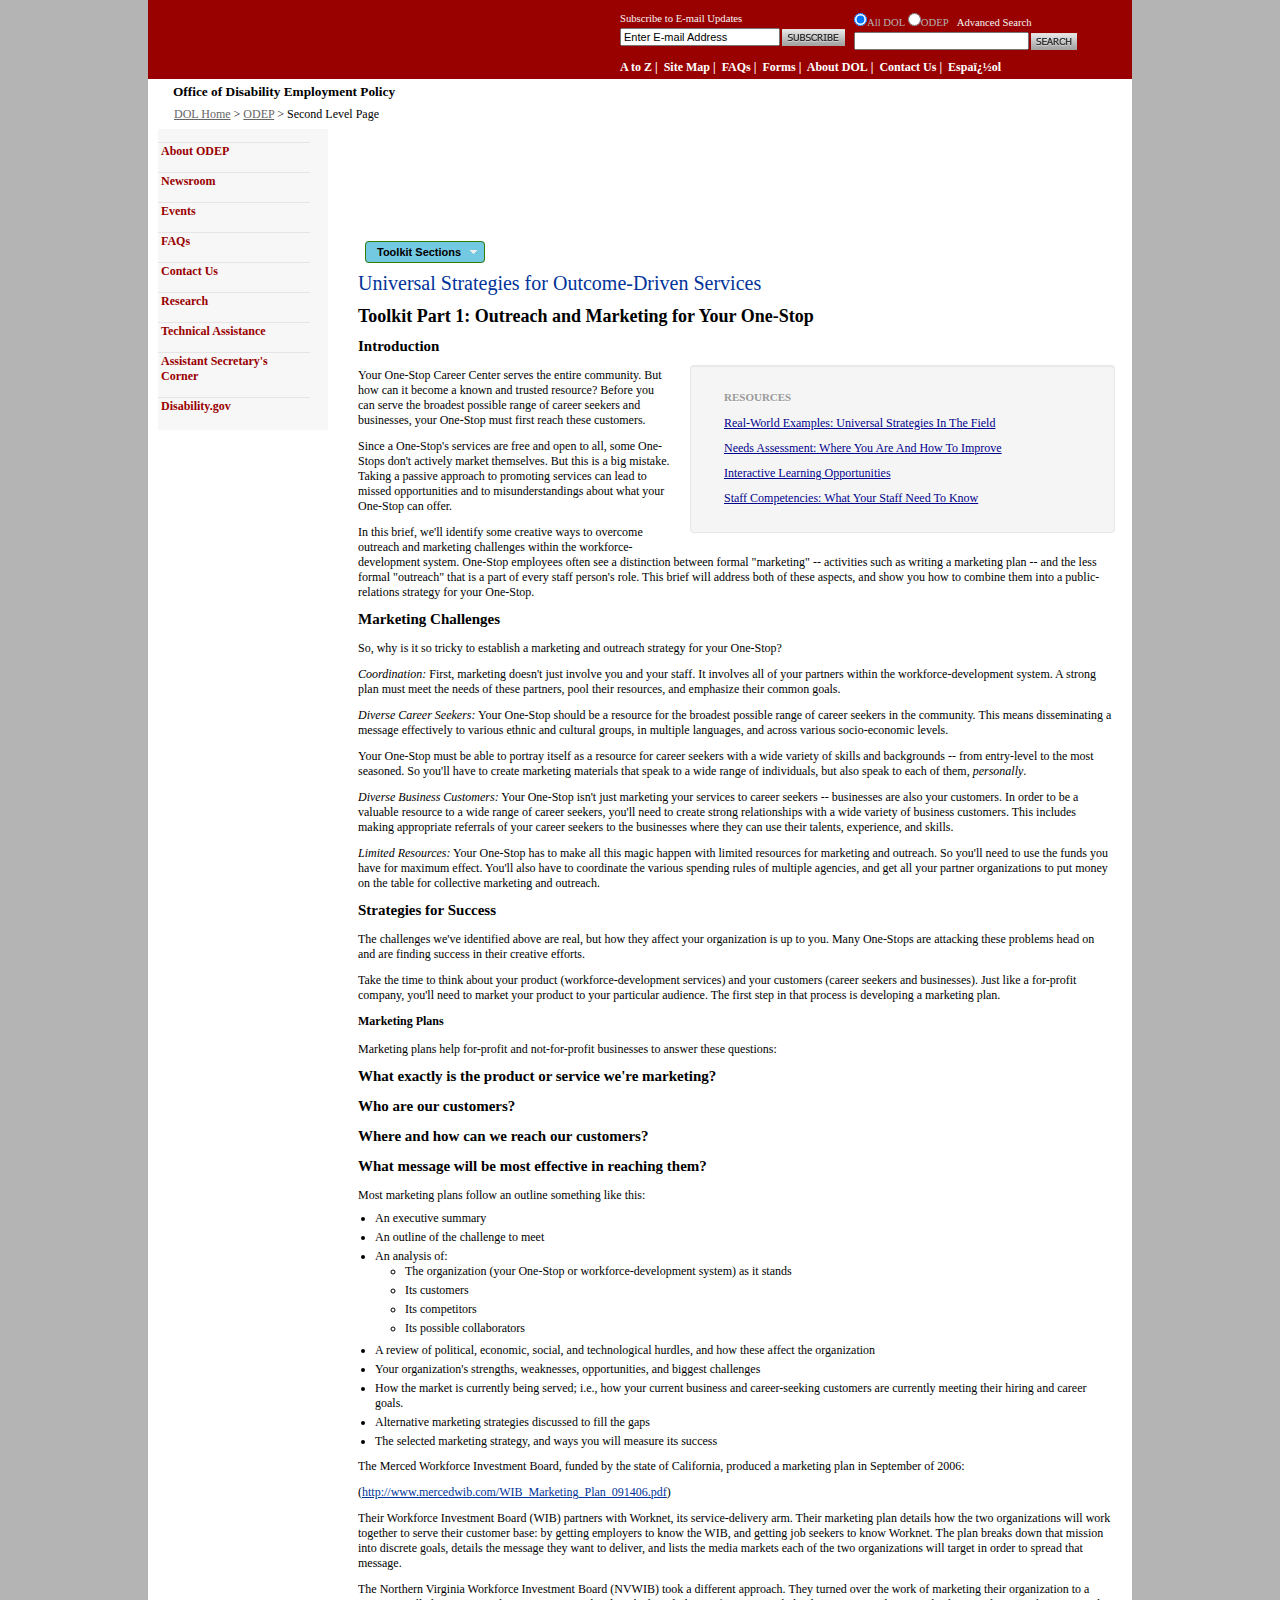
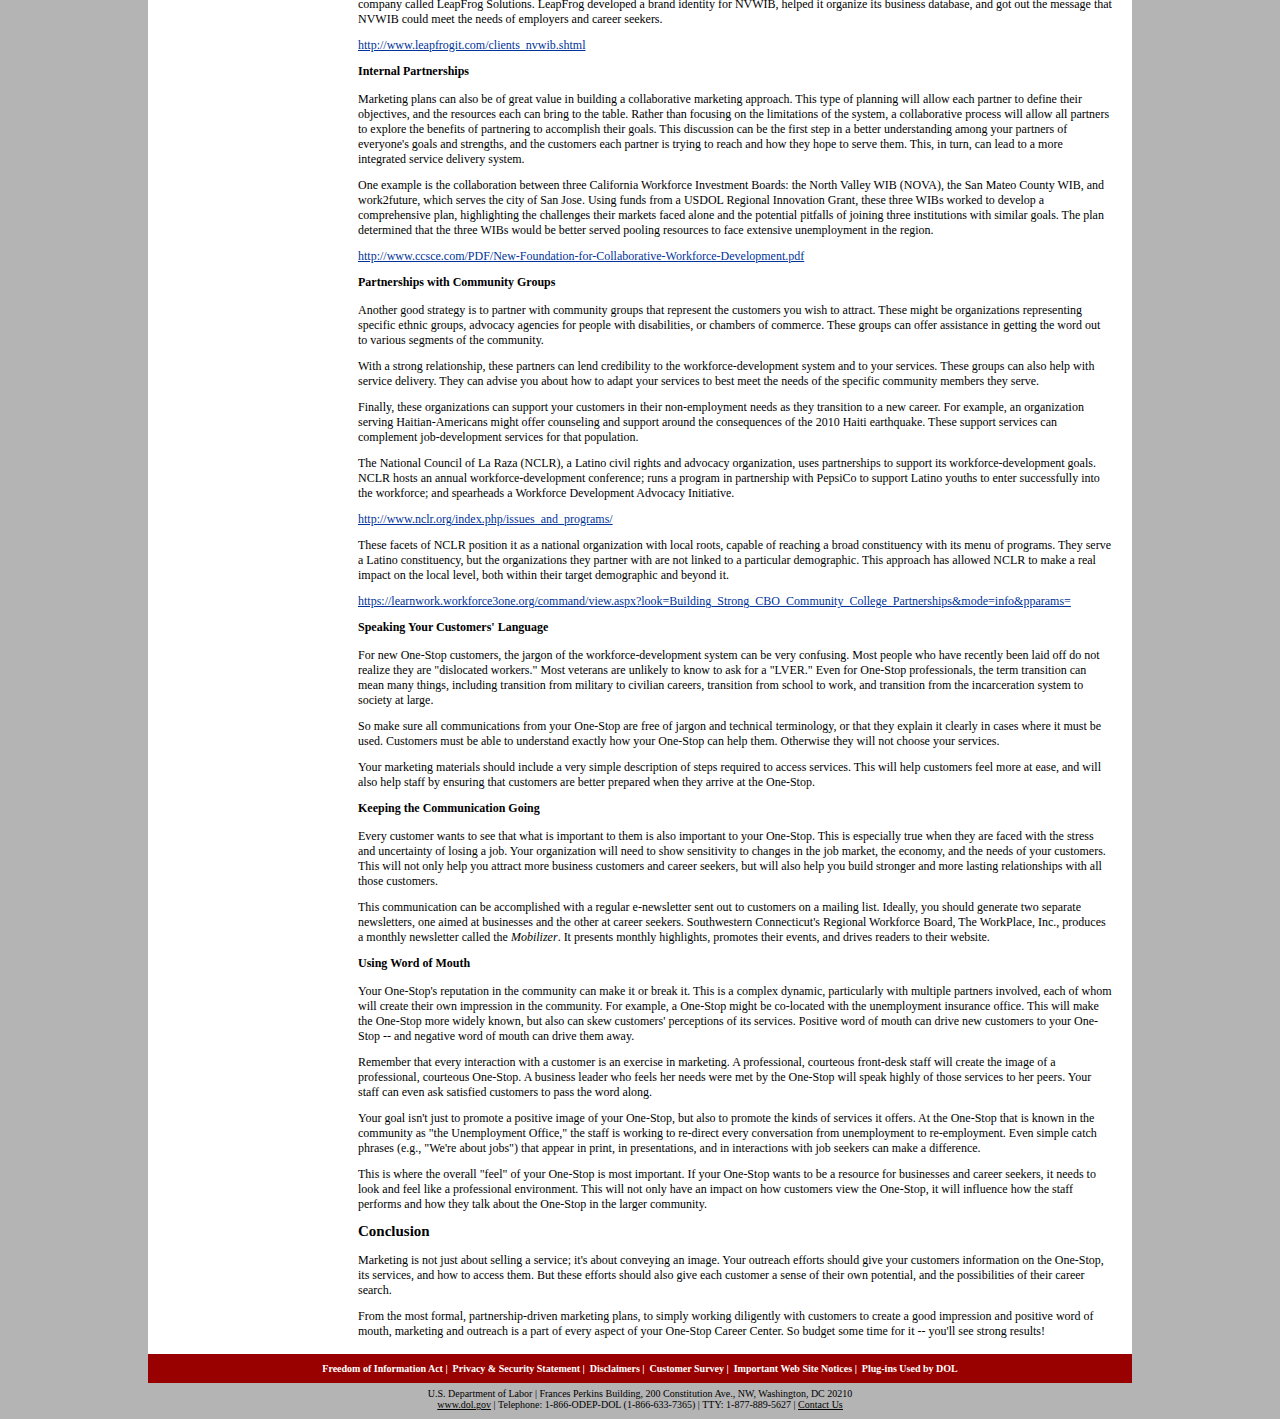
<file: ud_outreach.htm>
<!DOCTYPE html PUBLIC "-//W3C//DTD HTML 4.01 Transitional//EN" "http://www.w3.org/TR/html4/loose.dtd">
<html><head>
<meta http-equiv="content-type" content="text/html; charset=ISO-8859-1"> 
	 <title>U.S. Department of Labor -- ODEP - Office of Disability Employment Policy - Second Level Page</title>
<link rel="STYLESHEET" href="odep2011.css" type="text/css"> 
<!-- begin dol-styles.shtm -->

<meta name="DCS.dcscfg" content="4">

<meta name="WT.sp" content="odep">
<link rel="shortcut icon" href="http://www.dol.gov/favicon.ico" type="image/x-icon">
<link rel="icon" href="http://www.dol.gov/favicon.ico" type="image/x-icon">

<meta name="DCS.dcssip" content="www.dol.gov">
<!-- end dol-styles.shtm -->

<script language="javascript">AC_FL_RunContent = 0;</script>
<script src="AC_RunActiveContent.js" language="javascript"></script>

<!--Jeff's jquery stuff -->
<link type="text/css" href="css/custom.css" rel="stylesheet" />	
  <script type="text/javascript" src="jquery-1.3.2.min.js"></script>
    <script type="text/javascript" src="fg.menu.js"></script>
    
    <link type="text/css" href="fg.menu.css" media="screen" rel="stylesheet" />
    <link type="text/css" href="theme/ui.all.css" media="screen" rel="stylesheet" />
    
    <!-- styles for this example page only -->
	<style type="text/css">
	body { font-size:62.5%; margin:0; padding:0; }
	#menuLog { font-size:1.4em; margin:20px; }
	.hidden { position:absolute; top:0; left:-9999px; width:1px; height:1px; overflow:hidden; }
	
	.fg-button { clear:left; margin:0 4px 40px 20px; padding: .4em 1em; text-decoration:none !important; cursor:pointer; position: relative; text-align: center; zoom: 1; }
	.fg-button .ui-icon { position: absolute; top: 50%; margin-top: -8px; left: 50%; margin-left: -8px; }
	button.fg-button { width:auto; overflow:visible; } /* removes extra button width in IE */
	
	.fg-button-icon-left { padding-left: 2.1em; }
	.fg-button-icon-right { padding-right: 2.1em; }
	.fg-button-icon-left .ui-icon { right: auto; left: .2em; margin-left: 0; }
	.fg-button-icon-right .ui-icon { left: auto; right: .2em; margin-left: 0; }
	.fg-button-icon-solo { display:block; width:8px; text-indent: -9999px; }	 /* solo icon buttons must have block properties for the text-indent to work */	
	
	.fg-button.ui-state-loading .ui-icon { background: url(spinner_bar.gif) no-repeat 0 0; }
	</style>
	
	<!-- style exceptions for IE 6 -->
	<!--[if IE 6]>
	<style type="text/css">
		.fg-menu-ipod .fg-menu li { width: 95%; }
		.fg-menu-ipod .ui-widget-content { border:0; }
	</style>
	<![endif]-->	
    
    <script type="text/javascript">    
    $(function(){
    	// BUTTONS
    	$('.fg-button').hover(
    		function(){ $(this).removeClass('ui-state-default').addClass('ui-state-focus'); },
    		function(){ $(this).removeClass('ui-state-focus').addClass('ui-state-default'); }
    	);
    	
    	// MENUS    	
		$('#flat').menu({ 
			content: $('#flat').next().html(), // grab content from this page
			showSpeed: 400 
		});
		
		$('#hierarchy').menu({
			content: $('#hierarchy').next().html(),
			crumbDefaultText: ' '
		});
		
		$('#hierarchybreadcrumb').menu({
			content: $('#hierarchybreadcrumb').next().html(),
			backLink: false
		});
		
		// or from an external source
		$.get('menuContent.html', function(data){ // grab content from another page
			$('#flyout').menu({ content: data, flyOut: true });
		});
    });
    </script>


				<!--End jeff's jquery stuff -->


</head>
<body> 
   
<!--start include header-dest-redesign2.shtm -->



<center>
<link rel="stylesheet" href="style.css" type="text/css">
<link rel="stylesheet" href="agency.css" type="text/css">
<link rel="stylesheet" href="print.css" type="text/css" media="print">
<script language="javascript" src="textsize.js"></script>
<script language="javascript" src="main.js"></script>




<div id="Main">
	<!--Header Start -->
    <!--<A HREF="#pagecontent"><img src="/images/spacer.gif" width="1" height="1" alt="skip to page content"></A>-->
    <a href="#pagecontent" class="skipster">Skip to page content</a>

<div id="Header">
    <div id="Banner">
        <p class="banner"><a href="http://www.dol.gov/">United States Department of Labor</a></p>
    </div>
		<div id="RightColumn"><table><tbody><tr><td valign="bottom">
			<div id="Subscribe">
				<div id="Subscribelabel"><label for="email">Subscribe to <a href="http://www.dol.gov/dol/email.htm">E-mail Updates</a></label></div>
				<div id="SubscribeForm">
					<form action="https://service.govdelivery.com/service/multi_subscribe.html" method="POST">
					<input name="code" value="USDOL" type="hidden">
					<input name="origin" value="http://www.dol.gov" type="hidden">
					<input id="email" name="login" value="Enter E-mail Address" onClick="this.value=''" class="subscribeText" type="text">
					<input src="SubscribeButton.gif" class="subscribeButton" alt="Subscribe" type="image">
					</form>	
				</div>
			</div>
			</td><td>
			<div id="Search">
				<div id="SearchForm">
				<form method="GET" action="http://webapps.dol.gov/search/AdvSearch.aspx" id="searchform" name="searchform">
					<div id="Searchlabel"><input name="agcoll" id="DOL" checked="checked" value="" type="radio"><label for="DOL">All DOL&nbsp;</label><input name="agcoll" id="Agency" value="odep" type="radio"><label for="Agency">ODEP&nbsp;&nbsp;&nbsp;</label><a href="http://www.dol.gov/dol/search/schall.htm">Advanced Search</a></div>
					<input title="Find It In DOL" class="searchText" name="search_term" id="Text1" type="text">
					<input src="SearchButton.gif" alt="Search" class="searchButton" type="image">
					<input name="taxonomy" id="taxonomy" type="hidden"> 
					<input value="0" name="offset" id="Hidden1" type="hidden">
				</form>
				</div>
			</div>
          </td></tr>
		  <tr><td colspan="2">
			<div id="Nav" class="navlinks">
				<a href="http://www.dol.gov/dol/siteindex.htm">A to Z</a>&nbsp;|&nbsp;
				<a href="http://www.dol.gov/dol/findit.htm">Site Map</a>&nbsp;|&nbsp;
				<a href="http://webapps.dol.gov/dolfaq/dolfaq.asp">FAQs</a>&nbsp;|&nbsp;
				<a href="http://webapps.dol.gov/libraryforms">Forms</a>&nbsp;|&nbsp;
				<a href="http://www.dol.gov/dol/aboutdol/main.htm">About DOL</a>&nbsp;|&nbsp; 
				<a href="http://www.dol.gov/dol/contact">Contact Us</a>&nbsp;|&nbsp;
                <a href="http://www.dol.gov/dol/topic/Spanish-speakingTopic.htm">Espa�ol</a>
			</div>
			</td></tr></tbody></table>
		</div>
	</div>
    
	<!--Header End -->

	<!--Body Start -->
	<div id="Body">
		
		
		<div id="UtilityBar" class="tools">
		<div class="utilitybarleft"><div id="agencyname">Office of Disability Employment Policy</div></div>
		
        
			
			<div class="utilitybarright">
			
			
			 
			</div>
		</div>
		  <div class="crumb-links"><!-- begin crumb-nonav-auto.shtm -->
<table border="0" cellpadding="0" cellspacing="0">
  <tbody><tr>
    <td style="padding-left: 2px;" align="LEFT" height="7" valign="middle"><span class="crumb-links">
      <a href="http://www.dol.gov/">DOL Home</a> &gt; <a href="http://www.dol.gov/odep/">ODEP</a> &gt; Second Level Page
      </span> </td>
  </tr>
</tbody></table>
<!-- end crumb-nonav-auto.shtm --></div>
        <div id="content" style="margin-left:190px;">
			 <div style="width:768px;font-size:0;line-height:0;"></div>
   <a name="pagecontent"></a>          
              
<!--start include header-dest-redesign2.shtm -->         
<!-- START CONTENT HERE  *************************************************** -->
<!--Start Banner-->
<div id="OdepBannerSecondary">
<h1 class="OdepBannerSecondary">ODEP - Office of Disability Employment Policy</h1></div>
<!--<H2 class="OdepBannerSecondary">Disability Policy.&nbsp;&nbsp;Employment Practice.&nbsp;&nbsp;Full Inclusion.</H2>-->
<!--<div id="DropMenuSecondary">
<h3 class="OdepBannerSecondary">Disability Employment Policy Resources by Topic</h3>
<div id="OdepForm">
<form>
<select name="menu" id="materials"> 
<option value="javascript:void(0);" selected="selected">Choose Topic</option>
<option value="http://www.dol.gov/odep/topics/">All Topics</option>
<option value="http://www.dol.gov/odep/topics/Accommodations.htm">Accommodations</option>
<option value="http://www.dol.gov/odep/Addusin/">Add Us In</option>
<option value="http://www.dol.gov/odep/alliances/">Alliances</option>
<option value="http://www.dol.gov/odep/topics/ADA.htm">Americans with Disabilities Act (ADA)</option>
<option value="http://www.dol.gov/odep/topics/CampaignForDisabilityEmployment.htm">Campaign for Disability Employment (CDE)</option>
<option value="http://www.dol.gov/odep/topics/ChangingAttitudes.htm">Changing Attitudes</option>
<option value="http://www.dol.gov/odep/topics/CommunicationsAccess.htm">Communications Access</option>
<option value="http://www.dol.gov/odep/topics/CustomizedEmployment.htm">Customized Employment</option>
<option value="http://www.dol.gov/odep/topics/DEI.htm">Disability Employment Initiative (DEI)</option>
<option value="http://www.dol.gov/odep/topics/DisabilityEmploymentStatistics.htm">Disability Employment Statistics</option>
<option value="http://www.dol.gov/odep/topics/DiversityAndInclusion.htm">Diversity &amp; Inclusion</option>
<option value="http://www.dol.gov/odep/topics/EmergencyPreparedness.htm">Emergency Preparedness</option>
<option value="http://www.dol.gov/odep/topics/FederalContractorRequirements.htm">Federal Contractor Requirements</option>
<option value="http://www.dol.gov/odep/topics/FederalEmployment.htm">Federal Employment</option>
<option value="http://www.dol.gov/odep/topics/FinancialEducationAssetDevelopment.htm">Financial Education, Asset Development, and Work and Tax Incentives</option>
<option value="http://www.dol.gov/odep/topics/CustomizedEmployment.htm">Flexible Work Arrangements</option>
<option value="http://www.dol.gov/odep/topics/grants.htm">Grants</option>
<option value="http://www.dol.gov/odep/topics/GreenJobs.htm">Green Jobs</option>
<option value="http://www.dol.gov/odep/topics/Healthcare.htm">Health Care</option>
<option value="http://www.dol.gov/odep/topics/HIVAIDS.htm">HIV/AIDS</option>
<option value="http://www.dol.gov/odep/topics/Housing.htm">Housing</option>
<option value="http://www.dol.gov/odep/topics/NDEAM.htm">National Disability Employment Awareness Month (NDEAM)</option>
<option value="http://www.dol.gov/odep/topics/OlderWorkers.htm">Older Workers</option>
<option value="http://www.dol.gov/odep/topics/PersonalAssistanceServices.htm">Personal Assistance Services</option>
<option value="http://www.dol.gov/odep/topics/OrderPublications.htm">Publications for Order</option>
<option value="http://www.dol.gov/odep/topics/RecruitmentAndRetention.htm">Recruitment &amp; Retention</option>
<option value="http://www.dol.gov/odep/topics/Research.htm">Research</option>
<option value="http://www.dol.gov/odep/return-to-work/">Return to Work</option>
<option value="http://www.dol.gov/odep/topics/SelfEmploymentEntrepreneurship.htm">Self-Employment &amp; Entrepreneurship</option>
<option value="http://www.dol.gov/odep/topics/TaxIncentivesForEmployers.htm">Tax Incentives for Employers</option>
<option value="http://www.dol.gov/odep/topics/Technology.htm">Technology</option>
<option value="http://www.dol.gov/odep/topics/Transportation.htm">Transportation</option>
<option value="http://www.dol.gov/odep/topics/UniversalDesign.htm">Universal Design</option>
<option value="http://www.dol.gov/odep/topics/Veterans.htm">Veterans</option>
<option value="http://www.dol.gov/odep/topics/women.htm">Women</option>
<option value="http://www.dol.gov/odep/topics/WorkforceSystem.htm">The Workforce System</option>
<option value="http://www.dol.gov/odep/topics/WorkforceRecruitmentProgram.htm">Workforce Recruitment Program (WRP)</option>
<option value="http://www.dol.gov/odep/topics/Youth/">Youth in Transition</option>
</select>
<!--<input type="image" src="/odep/images/odepsearch.gif" name="Search" onClick="location=this.form.menu.options[this.form.menu.selectedIndex].value;" class="odepSearchButton"  value="Search">
<input onClick="location=this.form.menu.options[this.form.menu.selectedIndex].value;" value="Select" type="button">
</form>
</div>
</div>-->
<a tabindex="0" href="#switch_sec" class="fg-button fg-button-icon-right ui-widget ui-state-default ui-corner-all" style="background:#73C9E2; color:black;" id="flat"><span class="ui-icon ui-icon-triangle-1-s"></span>Toolkit Sections</a>
<div id="switch_sec" class="hidden">
<ul>
	<li><a href="index.htm">Toolkit Home</a></li>
	<li><a href="#">Outreach and Marketing</a></li>
	<li><a href="#">Customer Flow</a></li>
	<li><a href="#">Assessment</a></li>
	<li><a href="#">Service Delivery: Resource Area</a></li>
	<li><a href="#">Service Delivery: Orientation/Workshops</a></li>
	<li><a href="#">Service Delivery: Intensive/Case Management</a></li>
	<li><a href="#">Business Service</a></li>
	<li><a href="#">Resources</a></li>
</ul>
</div>
<br /><br />
<h1>Universal Strategies for Outcome-Driven Services</h1>

<h2>Toolkit Part 1:   Outreach and Marketing for Your One-Stop</h2>


<h3>Introduction</h3>
    <div class="well">
    <ul class="nav nav-list">
    <li class="nav-header">Resources</li>
    <li><a href="ud_resources.htm#rw">Real-World Examples: Universal Strategies In The Field </a></li>
    <li><a href="ud_resources.htm#na">Needs Assessment: Where You Are And How To Improve </a></li>
    <li><a href="ud_resources.htm#ilo">Interactive Learning Opportunities</a></li>
    <li><a href="ud_resources.htm#staff">Staff Competencies: What Your Staff Need To Know </a></li>
    </ul>
    </div>

<p>Your One-Stop Career Center serves the entire community. But how can it become a known and trusted resource? Before you can serve the broadest possible range of career seekers and businesses, your One-Stop must first reach these customers.</p>

<p>Since a One-Stop's services are free and open to all, some One-Stops don't actively market themselves. But this is a big mistake. Taking a passive approach to promoting services can lead to missed opportunities and to misunderstandings about what your One-Stop can offer.</p>

<p>In this brief, we'll identify some creative ways to overcome outreach and marketing challenges within the workforce-development system. One-Stop employees often see a distinction between formal "marketing" -- activities such as writing a marketing plan -- and the less formal "outreach" that is a part of every staff person's role. This brief will address both of these aspects, and show you how to combine them into a public-relations strategy for your One-Stop. </p>

<h3>Marketing Challenges</h3>

<p>So, why is it so tricky to establish a marketing and outreach strategy for your One-Stop? </p>

<p><em>Coordination:</em> First, marketing doesn't just involve you and your staff. It involves all of your partners within the workforce-development system. A strong plan must meet the needs of these partners, pool their resources, and emphasize their common goals. </p>

<p><em>Diverse Career Seekers:</em> Your One-Stop should be a resource for the broadest possible range of career seekers in the community. This means disseminating a message effectively to various ethnic and cultural groups, in multiple languages, and across various socio-economic levels. </p>

<p>Your One-Stop must be able to portray itself as a resource for career seekers with a wide variety of skills and backgrounds -- from entry-level to the most seasoned. So you'll have to create marketing materials that speak to a wide range of individuals, but also speak to each of them, <em>personally</em>.</p>

<p><em>Diverse Business Customers:</em> Your One-Stop isn't just marketing your services to career seekers -- businesses are also your customers. In order to be a valuable resource to a wide range of career seekers, you'll need to create strong relationships with a wide variety of business customers. This includes making appropriate referrals of your career seekers to the businesses where they can use their talents, experience, and skills.</p>

<p><em>Limited Resources:</em> Your One-Stop has to make all this magic happen with limited resources for marketing and outreach. So you'll need to use the funds you have for maximum effect. You'll also have to coordinate the various spending rules of multiple agencies, and get all your partner organizations to put money on the table for collective marketing and outreach.</p>

<h3>Strategies for Success</h3>

<p>The challenges we've identified above are real, but how they affect your organization is up to you. Many One-Stops are attacking these problems head on and are finding success in their creative efforts.  </p>

<p>Take the time to think about your product (workforce-development services) and your customers (career seekers and businesses). Just like a for-profit company, you'll need to market your product to your particular audience. The first step in that process is developing a marketing plan. </p>

<h4>Marketing Plans</h4>
<p>Marketing plans help for-profit and not-for-profit businesses to answer these questions:</p>

<h3>What exactly is the product or service we're marketing?</h3>

<h3>Who are our customers?</h3>

<h3>Where and how can we reach our customers?</h3>

<h3>What message will be most effective in reaching them? </h3>

<p>Most marketing plans follow an outline something like this:</p>
<ul>

<li>An executive summary</li>
<li>An outline of the challenge to meet</li>
<li>An analysis of:
<ul>
<li>The organization (your One-Stop or workforce-development system) as it stands</li>
<li>Its customers</li>
<li>Its competitors</li>
<li>Its possible collaborators</li></ul>
</li>
<li>A review of political, economic, social, and technological hurdles, and how these affect the organization</li>
<li>Your organization's strengths, weaknesses, opportunities, and biggest challenges</li>
<li>How the market is currently being served; i.e., how your current business and career-seeking customers are currently meeting their hiring and career goals.</li>
<li>Alternative marketing strategies discussed to fill the gaps</li>
<li>The selected marketing strategy, and ways you will measure its success</li>
</ul>

<p>The Merced Workforce Investment Board, funded by the state of California, produced a marketing plan in September of 2006: </p>
<p>(<a href="http://www.mercedwib.com/WIB_Marketing_Plan_091406.pdf">http://www.mercedwib.com/WIB_Marketing_Plan_091406.pdf</a>)</p> 

<p>Their Workforce Investment Board (WIB) partners with Worknet, its service-delivery arm. Their marketing plan details how the two organizations will work together to serve their customer base: by getting employers to know the WIB, and getting job seekers to know Worknet. The plan breaks down that mission into discrete goals, details the message they want to deliver, and lists the media markets each of the two organizations will target in order to spread that message.</p>

<p>The Northern Virginia Workforce Investment Board (NVWIB) took a different approach. They turned over the work of marketing their organization to a company called LeapFrog Solutions. LeapFrog developed a brand identity for NVWIB, helped it organize its business database, and got out the message that NVWIB could meet the needs of employers and career seekers. </p>
<p><a href="http://www.leapfrogit.com/clients_nvwib.shtml">http://www.leapfrogit.com/clients_nvwib.shtml</a></p>

<h4>Internal Partnerships </h4>
<p>Marketing plans can also be of great value in building a collaborative marketing approach. This type of planning will allow each partner to define their objectives, and the resources each can bring to the table. Rather than focusing on the limitations of the system, a collaborative process will allow all partners to explore the benefits of partnering to accomplish their goals. This discussion can be the first step in a better understanding among your partners of everyone's goals and strengths, and the customers each partner is trying to reach and how they hope to serve them. This, in turn, can lead to a more integrated service delivery system. </p>

<p>One example is the collaboration between three California Workforce Investment Boards: the North Valley WIB (NOVA), the San Mateo County WIB, and work2future, which serves the city of San Jose. Using funds from a USDOL Regional Innovation Grant, these three WIBs worked to develop a comprehensive plan, highlighting the challenges their markets faced alone and the potential pitfalls of joining three institutions with similar goals. The plan determined that the three WIBs would be better served pooling resources to face extensive unemployment in the region. </p>
<p><a href="http://www.ccsce.com/PDF/New-Foundation-for-Collaborative-Workforce-Development.pdf">http://www.ccsce.com/PDF/New-Foundation-for-Collaborative-Workforce-Development.pdf</a></p> 

<h4>Partnerships with Community Groups</h4>
<p>Another good strategy is to partner with community groups that represent the customers you wish to attract. These might be organizations representing specific ethnic groups, advocacy agencies for people with disabilities, or chambers of commerce. These groups can offer assistance in getting the word out to various segments of the community. </p>

<p>With a strong relationship, these partners can lend credibility to the workforce-development system and to your services. These groups can also help with service delivery. They can advise you about how to adapt your services to best meet the needs of the specific community members they serve. </p>

<p>Finally, these organizations can support your customers in their non-employment needs as they transition to a new career. For example, an organization serving Haitian-Americans might offer counseling and support around the consequences of the 2010 Haiti earthquake. These support services can complement job-development services for that population.</p>

<p>The National Council of La Raza (NCLR), a Latino civil rights and advocacy organization, uses partnerships to support its workforce-development goals. NCLR hosts an annual workforce-development conference; runs a program in partnership with PepsiCo to support Latino youths to enter successfully into the workforce; and spearheads a Workforce Development Advocacy Initiative. </p>
<p><a href="http://www.nclr.org/index.php/issues_and_programs/">http://www.nclr.org/index.php/issues_and_programs/</a></p>

<p>These facets of NCLR position it as a national organization with local roots, capable of reaching a broad constituency with its menu of programs. They serve a Latino constituency, but the organizations they partner with are not linked to a particular demographic. This approach has allowed NCLR to make a real impact on the local level, both within their target demographic and beyond it.</p>

<p><a href="https://learnwork.workforce3one.org/command/view.aspx?look=Building_Strong_CBO_Community_College_Partnerships&mode=info&pparams=">https://learnwork.workforce3one.org/command/view.aspx?look=Building_Strong_CBO_Community_College_Partnerships&mode=info&pparams=</a></p>

<h4>Speaking Your Customers' Language</h4>
<p>For new One-Stop customers, the jargon of the workforce-development system can be very confusing. Most people who have recently been laid off do not realize they are "dislocated workers." Most veterans are unlikely to know to ask for a "LVER." Even for One-Stop professionals, the term transition can mean many things, including transition from military to civilian careers, transition from school to work, and transition from the incarceration system to society at large. </p>

<p>So make sure all communications from your One-Stop are free of jargon and technical terminology, or that they explain it clearly in cases where it must be used. Customers must be able to understand exactly how your One-Stop can help them. Otherwise they will not choose your services.</p>

<p>Your marketing materials should include a very simple description of steps required to access services. This will help customers feel more at ease, and will also help staff by ensuring that customers are better prepared when they arrive at the One-Stop. </p>

<h4>Keeping the Communication Going</h4>
<p>Every customer wants to see that what is important to them is also important to your One-Stop. This is especially true when they are faced with the stress and uncertainty of losing a job. Your organization will need to show sensitivity to changes in the job market, the economy, and the needs of your customers. This will not only help you attract more business customers and career seekers, but will also help you build stronger and more lasting relationships with all those customers. </p>

<p>This communication can be accomplished with a regular e-newsletter sent out to customers on a mailing list. Ideally, you should generate two separate newsletters, one aimed at businesses and the other at career seekers. Southwestern Connecticut's Regional Workforce Board, The WorkPlace, Inc., produces a monthly newsletter called the <em>Mobilizer</em>. It presents monthly highlights, promotes their events, and drives readers to their website.</p>

<h4>Using Word of Mouth</h4>
<p>Your One-Stop's reputation in the community can make it or break it. This is a complex dynamic, particularly with multiple partners involved, each of whom will create their own impression in the community. For example, a One-Stop might be co-located with the unemployment insurance office. This will make the One-Stop more widely known, but also can skew customers' perceptions of its services. Positive word of mouth can drive new customers to your One-Stop -- and negative word of mouth can drive them away. </p>

<p>Remember that every interaction with a customer is an exercise in marketing. A professional, courteous front-desk staff will create the image of a professional, courteous One-Stop. A business leader who feels her needs were met by the One-Stop will speak highly of those services to her peers. Your staff can even ask satisfied customers to pass the word along.</p>

<p>Your goal isn't just to promote a positive image of your One-Stop, but also to promote the kinds of services it offers. At the One-Stop that is known in the community as "the Unemployment Office," the staff is working to re-direct every conversation from unemployment to re-employment. Even simple catch phrases (e.g., "We're about jobs") that appear in print, in presentations, and in interactions with job seekers can make a difference. </p>

<p>This is where the overall "feel" of your One-Stop is most important. If your One-Stop wants to be a resource for businesses and career seekers, it needs to look and feel like a professional environment. This will not only have an impact on how customers view the One-Stop, it will influence how the staff performs and how they talk about the One-Stop in the larger community.</p>

<h3>Conclusion</h3>

<p>Marketing is not just about selling a service; it's about conveying an image. Your outreach efforts should give your customers information on the One-Stop, its services, and how to access them. But these efforts should also give each customer a sense of their own potential, and the possibilities of their career search. </p>

<p>From the most formal, partnership-driven marketing plans, to simply working diligently with customers to create a good impression and positive word of mouth, marketing and outreach is a part of every aspect of your One-Stop Career Center. So budget some time for it -- you'll see strong results!</p>







<!-- END CONTENT HERE  *************************************************** -->
<!---original location of this file: "/includes/" -->

</div><!--Content End -->


<!-- START MENUBAR INCLUDE HERE  ***************************************** -->
<div align="left">

<div id="leftnav">
<!-- begin nav-odep.shtm -->
<table border="0" width="150">
<tbody><tr>
<td>
<h2><a href="http://www.dol.gov/odep/about/">About ODEP</a></h2>
<h2><a href="http://www.dol.gov/odep/media/newsroom/">Newsroom</a></h2>
<h2><a href="http://www.dol.gov/odep/events/">Events</a></h2>
<h2><a href="http://www.dol.gov/odep/faqs/">FAQs</a></h2>
<h2><a href="http://www.dol.gov/odep/contact/">Contact Us</a></h2>
<h2><a href="http://www.dol.gov/odep/topics/research.htm">Research</a></h2>
<h2><a href="http://www.dol.gov/odep/resources/">Technical Assistance</a></h2>
<h2><a href="http://www.dol.gov/odep/AssistantSecretary.htm">Assistant Secretary's Corner</a></h2>
<h2><a href="http://www.dol.gov/cgi-bin/leave-dol.asp?exiturl=http://www.disability.gov&amp;exitTitle=www.disability.gov&amp;fedpage=yes">Disability.gov</a></h2>
</td>
</tr>
<tr>
<td><img src="clear.gif" alt="spacer image" border="0" height="1" width="149"></td>
</tr>
</tbody></table>
</div>
<!-- end nav-odep.shtm -->
<!-- END MENUBAR INCLUDE HERE  ***************************************** -->
<!---original location of this file: "/includes/" -->

</div><!--Body End -->

 </div>

	<!--Footer Start -->
	<div id="Footer">
		<div id="FooterMenu">
			<div id="FooterMenuContainer">
				<a href="http://www.dol.gov/dol/foia/main.htm">Freedom of Information Act</a>&nbsp;|&nbsp;
				<a href="http://www.dol.gov/dol/privacynotice.htm">Privacy &amp; Security Statement</a>&nbsp;|&nbsp;
				<a href="http://www.dol.gov/dol/disclaim.htm">Disclaimers</a>&nbsp;|&nbsp;
				<a href="http://webapps.dol.gov/feedback/FeedbackSurvey.aspx">Customer Survey</a>&nbsp;|&nbsp;
				<a href="http://www.dol.gov/dol/aboutdol/website-policies.htm">Important Web Site Notices</a>&nbsp;|&nbsp;
                <a href="http://www.dol.gov/dol/aboutdol/plug-ins.htm">Plug-ins Used by DOL</a>
			</div>
		</div>
	
		<div id="FooterContact">
			<div id="FooterContactContainer">
				U.S. Department of Labor&nbsp;|&nbsp;Frances Perkins Building, 200 Constitution Ave., NW, Washington, DC 20210<br>

				<a href="http://www.dol.gov/" style="text-decoration: underline;">www.dol.gov</a>&nbsp;|&nbsp;Telephone: 1-866-ODEP-DOL (1-866-633-7365)&nbsp;|&nbsp;TTY: 1-877-889-5627&nbsp;|&nbsp;<u><a href="http://www.dol.gov/odep/contact/">Contact Us</a></u>
			</div>
		</div>
	</div>
	<!--Footer End -->


</div><!--Main End -->
<!-- START OF SmartSource Data Collector TAG -->
<!-- Copyright (c) 1996-2011 Webtrends Inc.  All rights reserved. -->
<!-- Version: 9.4.0 -->
<!-- Tag Builder Version: 3.2  -->
<!-- Created: 6/20/2011 8:57:10 PM -->
<script src="webtrends.js" type="text/javascript"></script>
<!-- ----------------------------------------------------------------------------------- -->
<!-- Warning: The two script blocks below must remain inline. Moving them to an external -->
<!-- JavaScript include file can cause serious problems with cross-domain tracking.      -->
<!-- ----------------------------------------------------------------------------------- -->
<script type="text/javascript">
//<![CDATA[
var _tag=new WebTrends();
//]]>
</script>
<script type="text/javascript">
//<![CDATA[
_tag.dcsCustom=function(){
// Add custom parameters here.
//_tag.DCSext.param_name=param_value;
}
_tag.dcsCollect();
//]]>
</script>
<noscript>
<div><img alt="DCSIMG" id="DCSIMG" width="1" height="1" src="//statse.webtrendslive.com/dcs7sl75d21e5hek6e95sli2p_2u4f/njs.gif?dcsuri=/nojavascript&amp;WT.js=No&amp;DCS.dcscfg=1&amp;WT.tv=9.4.0&amp;dcssip=www.dol.gov"/></div>
</noscript>
<!-- END OF SmartSource Data Collector TAG -->


</center></body></html>
</file>
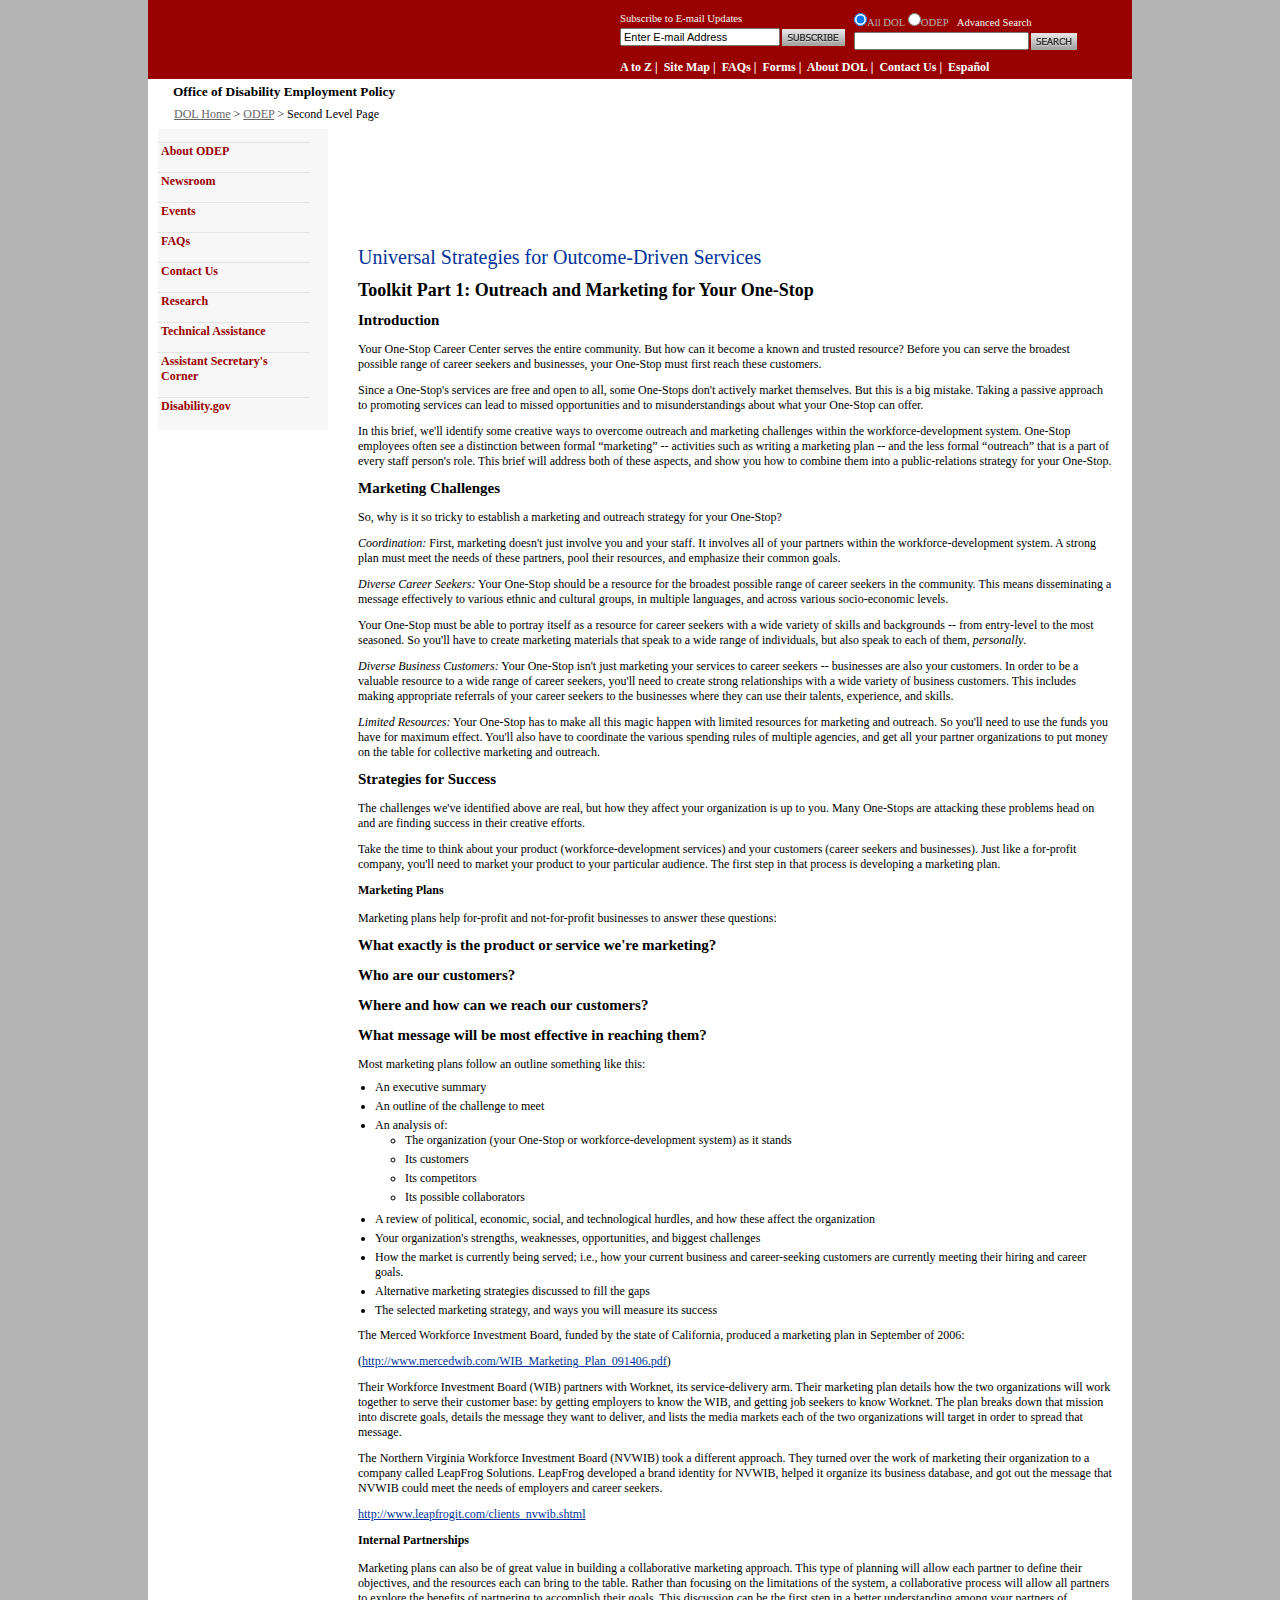
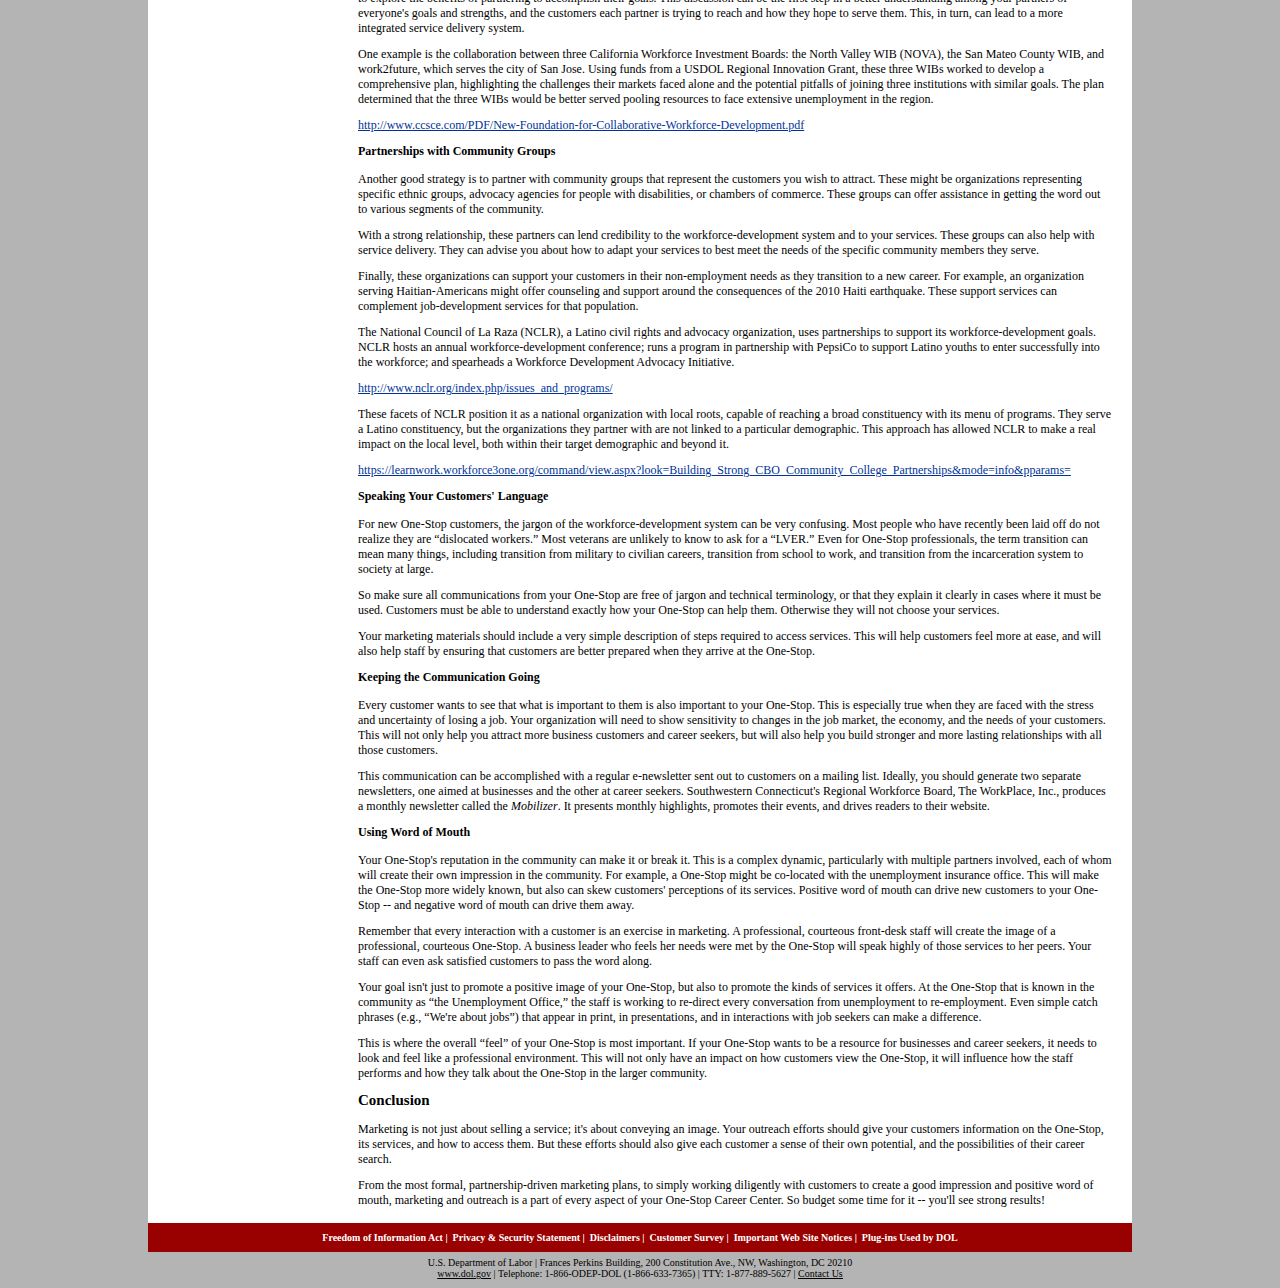
<file: ud_outreach2.htm>
<!DOCTYPE html PUBLIC "-//W3C//DTD HTML 4.01 Transitional//EN" "http://www.w3.org/TR/html4/loose.dtd">
<html><head>
<meta http-equiv="content-type" content="text/html; charset=ISO-8859-1"> 
	 <title>U.S. Department of Labor -- ODEP - Office of Disability Employment Policy - Second Level Page</title>
<link rel="STYLESHEET" href="odep2011.css" type="text/css"> 
<!-- begin dol-styles.shtm -->

<meta name="DCS.dcscfg" content="4">

<meta name="WT.sp" content="odep">
<link rel="shortcut icon" href="http://www.dol.gov/favicon.ico" type="image/x-icon">
<link rel="icon" href="http://www.dol.gov/favicon.ico" type="image/x-icon">

<meta name="DCS.dcssip" content="www.dol.gov">
<!-- end dol-styles.shtm -->

<script language="javascript">AC_FL_RunContent = 0;</script>
<script src="AC_RunActiveContent.js" language="javascript"></script>
</head>
<body> 
   
<!--start include header-dest-redesign2.shtm -->



<center>
<link rel="stylesheet" href="style.css" type="text/css">
<link rel="stylesheet" href="agency.css" type="text/css">
<link rel="stylesheet" href="print.css" type="text/css" media="print">
<script language="javascript" src="textsize.js"></script>
<script language="javascript" src="main.js"></script>


<div id="Main">
	<!--Header Start -->
    <!--<A HREF="#pagecontent"><img src="/images/spacer.gif" width="1" height="1" alt="skip to page content"></A>-->
    <a href="#pagecontent" class="skipster">Skip to page content</a>

<div id="Header">
    <div id="Banner">
        <p class="banner"><a href="http://www.dol.gov/">United States Department of Labor</a></p>
    </div>
		<div id="RightColumn"><table><tbody><tr><td valign="bottom">
			<div id="Subscribe">
				<div id="Subscribelabel"><label for="email">Subscribe to <a href="http://www.dol.gov/dol/email.htm">E-mail Updates</a></label></div>
				<div id="SubscribeForm">
					<form action="https://service.govdelivery.com/service/multi_subscribe.html" method="POST">
					<input name="code" value="USDOL" type="hidden">
					<input name="origin" value="http://www.dol.gov" type="hidden">
					<input id="email" name="login" value="Enter E-mail Address" onClick="this.value=''" class="subscribeText" type="text">
					<input src="SubscribeButton.gif" class="subscribeButton" alt="Subscribe" type="image">
					</form>	
				</div>
			</div>
			</td><td>
			<div id="Search">
				<div id="SearchForm">
				<form method="GET" action="http://webapps.dol.gov/search/AdvSearch.aspx" id="searchform" name="searchform">
					<div id="Searchlabel"><input name="agcoll" id="DOL" checked="checked" value="" type="radio"><label for="DOL">All DOL&nbsp;</label><input name="agcoll" id="Agency" value="odep" type="radio"><label for="Agency">ODEP&nbsp;&nbsp;&nbsp;</label><a href="http://www.dol.gov/dol/search/schall.htm">Advanced Search</a></div>
					<input title="Find It In DOL" class="searchText" name="search_term" id="Text1" type="text">
					<input src="SearchButton.gif" alt="Search" class="searchButton" type="image">
					<input name="taxonomy" id="taxonomy" type="hidden"> 
					<input value="0" name="offset" id="Hidden1" type="hidden">
				</form>
				</div>
			</div>
          </td></tr>
		  <tr><td colspan="2">
			<div id="Nav" class="navlinks">
				<a href="http://www.dol.gov/dol/siteindex.htm">A to Z</a>&nbsp;|&nbsp;
				<a href="http://www.dol.gov/dol/findit.htm">Site Map</a>&nbsp;|&nbsp;
				<a href="http://webapps.dol.gov/dolfaq/dolfaq.asp">FAQs</a>&nbsp;|&nbsp;
				<a href="http://webapps.dol.gov/libraryforms">Forms</a>&nbsp;|&nbsp;
				<a href="http://www.dol.gov/dol/aboutdol/main.htm">About DOL</a>&nbsp;|&nbsp; 
				<a href="http://www.dol.gov/dol/contact">Contact Us</a>&nbsp;|&nbsp;
                <a href="http://www.dol.gov/dol/topic/Spanish-speakingTopic.htm">Espa�ol</a>
			</div>
			</td></tr></tbody></table>
		</div>
	</div>
    
	<!--Header End -->

	<!--Body Start -->
	<div id="Body">
		
		
		<div id="UtilityBar" class="tools">
		<div class="utilitybarleft"><div id="agencyname">Office of Disability Employment Policy</div></div>
		
        
			
			<div class="utilitybarright">
			
			
			 
			</div>
		</div>
		  <div class="crumb-links"><!-- begin crumb-nonav-auto.shtm -->
<table border="0" cellpadding="0" cellspacing="0">
  <tbody><tr>
    <td style="padding-left: 2px;" align="LEFT" height="7" valign="middle"><span class="crumb-links">
      <a href="http://www.dol.gov/">DOL Home</a> &gt; <a href="http://www.dol.gov/odep/">ODEP</a> &gt; Second Level Page
      </span> </td>
  </tr>
</tbody></table>
<!-- end crumb-nonav-auto.shtm --></div>
        <div id="content" style="margin-left:190px;">
			 <div style="width:768px;font-size:0;line-height:0;"></div>
   <a name="pagecontent"></a>          
              
<!--start include header-dest-redesign2.shtm -->         
<!-- START CONTENT HERE  *************************************************** -->
<!--Start Banner-->
<div id="OdepBannerSecondary">
<h1 class="OdepBannerSecondary">ODEP - Office of Disability Employment Policy</h1></div>
<!--<H2 class="OdepBannerSecondary">Disability Policy.&nbsp;&nbsp;Employment Practice.&nbsp;&nbsp;Full Inclusion.</H2>-->
<!--<div id="DropMenuSecondary">
<h3 class="OdepBannerSecondary">Disability Employment Policy Resources by Topic</h3>
<div id="OdepForm">
<form>
<select name="menu" id="materials"> 
<option value="javascript:void(0);" selected="selected">Choose Topic</option>
<option value="http://www.dol.gov/odep/topics/">All Topics</option>
<option value="http://www.dol.gov/odep/topics/Accommodations.htm">Accommodations</option>
<option value="http://www.dol.gov/odep/Addusin/">Add Us In</option>
<option value="http://www.dol.gov/odep/alliances/">Alliances</option>
<option value="http://www.dol.gov/odep/topics/ADA.htm">Americans with Disabilities Act (ADA)</option>
<option value="http://www.dol.gov/odep/topics/CampaignForDisabilityEmployment.htm">Campaign for Disability Employment (CDE)</option>
<option value="http://www.dol.gov/odep/topics/ChangingAttitudes.htm">Changing Attitudes</option>
<option value="http://www.dol.gov/odep/topics/CommunicationsAccess.htm">Communications Access</option>
<option value="http://www.dol.gov/odep/topics/CustomizedEmployment.htm">Customized Employment</option>
<option value="http://www.dol.gov/odep/topics/DEI.htm">Disability Employment Initiative (DEI)</option>
<option value="http://www.dol.gov/odep/topics/DisabilityEmploymentStatistics.htm">Disability Employment Statistics</option>
<option value="http://www.dol.gov/odep/topics/DiversityAndInclusion.htm">Diversity &amp; Inclusion</option>
<option value="http://www.dol.gov/odep/topics/EmergencyPreparedness.htm">Emergency Preparedness</option>
<option value="http://www.dol.gov/odep/topics/FederalContractorRequirements.htm">Federal Contractor Requirements</option>
<option value="http://www.dol.gov/odep/topics/FederalEmployment.htm">Federal Employment</option>
<option value="http://www.dol.gov/odep/topics/FinancialEducationAssetDevelopment.htm">Financial Education, Asset Development, and Work and Tax Incentives</option>
<option value="http://www.dol.gov/odep/topics/CustomizedEmployment.htm">Flexible Work Arrangements</option>
<option value="http://www.dol.gov/odep/topics/grants.htm">Grants</option>
<option value="http://www.dol.gov/odep/topics/GreenJobs.htm">Green Jobs</option>
<option value="http://www.dol.gov/odep/topics/Healthcare.htm">Health Care</option>
<option value="http://www.dol.gov/odep/topics/HIVAIDS.htm">HIV/AIDS</option>
<option value="http://www.dol.gov/odep/topics/Housing.htm">Housing</option>
<option value="http://www.dol.gov/odep/topics/NDEAM.htm">National Disability Employment Awareness Month (NDEAM)</option>
<option value="http://www.dol.gov/odep/topics/OlderWorkers.htm">Older Workers</option>
<option value="http://www.dol.gov/odep/topics/PersonalAssistanceServices.htm">Personal Assistance Services</option>
<option value="http://www.dol.gov/odep/topics/OrderPublications.htm">Publications for Order</option>
<option value="http://www.dol.gov/odep/topics/RecruitmentAndRetention.htm">Recruitment &amp; Retention</option>
<option value="http://www.dol.gov/odep/topics/Research.htm">Research</option>
<option value="http://www.dol.gov/odep/return-to-work/">Return to Work</option>
<option value="http://www.dol.gov/odep/topics/SelfEmploymentEntrepreneurship.htm">Self-Employment &amp; Entrepreneurship</option>
<option value="http://www.dol.gov/odep/topics/TaxIncentivesForEmployers.htm">Tax Incentives for Employers</option>
<option value="http://www.dol.gov/odep/topics/Technology.htm">Technology</option>
<option value="http://www.dol.gov/odep/topics/Transportation.htm">Transportation</option>
<option value="http://www.dol.gov/odep/topics/UniversalDesign.htm">Universal Design</option>
<option value="http://www.dol.gov/odep/topics/Veterans.htm">Veterans</option>
<option value="http://www.dol.gov/odep/topics/women.htm">Women</option>
<option value="http://www.dol.gov/odep/topics/WorkforceSystem.htm">The Workforce System</option>
<option value="http://www.dol.gov/odep/topics/WorkforceRecruitmentProgram.htm">Workforce Recruitment Program (WRP)</option>
<option value="http://www.dol.gov/odep/topics/Youth/">Youth in Transition</option>
</select>
<!--<input type="image" src="/odep/images/odepsearch.gif" name="Search" onClick="location=this.form.menu.options[this.form.menu.selectedIndex].value;" class="odepSearchButton"  value="Search">
<input onClick="location=this.form.menu.options[this.form.menu.selectedIndex].value;" value="Select" type="button">
</form>
</div>
</div>-->


<h1>Universal Strategies for Outcome-Driven Services</h1>

<h2>Toolkit Part 1:   Outreach and Marketing for Your One-Stop</h2>

<h3>Introduction</h3>

<p>Your One-Stop Career Center serves the entire community. But how can it become a known and trusted resource? Before you can serve the broadest possible range of career seekers and businesses, your One-Stop must first reach these customers.</p>

<p>Since a One-Stop's services are free and open to all, some One-Stops don't actively market themselves. But this is a big mistake. Taking a passive approach to promoting services can lead to missed opportunities and to misunderstandings about what your One-Stop can offer.</p>

<p>In this brief, we'll identify some creative ways to overcome outreach and marketing challenges within the workforce-development system. One-Stop employees often see a distinction between formal �marketing� -- activities such as writing a marketing plan -- and the less formal �outreach� that is a part of every staff person's role. This brief will address both of these aspects, and show you how to combine them into a public-relations strategy for your One-Stop. </p>

<h3>Marketing Challenges</h3>

<p>So, why is it so tricky to establish a marketing and outreach strategy for your One-Stop? </p>

<p><em>Coordination:</em> First, marketing doesn't just involve you and your staff. It involves all of your partners within the workforce-development system. A strong plan must meet the needs of these partners, pool their resources, and emphasize their common goals. </p>

<p><em>Diverse Career Seekers:</em> Your One-Stop should be a resource for the broadest possible range of career seekers in the community. This means disseminating a message effectively to various ethnic and cultural groups, in multiple languages, and across various socio-economic levels. </p>

<p>Your One-Stop must be able to portray itself as a resource for career seekers with a wide variety of skills and backgrounds -- from entry-level to the most seasoned. So you'll have to create marketing materials that speak to a wide range of individuals, but also speak to each of them, <em>personally</em>.</p>

<p><em>Diverse Business Customers:</em> Your One-Stop isn't just marketing your services to career seekers -- businesses are also your customers. In order to be a valuable resource to a wide range of career seekers, you'll need to create strong relationships with a wide variety of business customers. This includes making appropriate referrals of your career seekers to the businesses where they can use their talents, experience, and skills.</p>

<p><em>Limited Resources:</em> Your One-Stop has to make all this magic happen with limited resources for marketing and outreach. So you'll need to use the funds you have for maximum effect. You'll also have to coordinate the various spending rules of multiple agencies, and get all your partner organizations to put money on the table for collective marketing and outreach.</p>

<h3>Strategies for Success</h3>

<p>The challenges we've identified above are real, but how they affect your organization is up to you. Many One-Stops are attacking these problems head on and are finding success in their creative efforts.  </p>

<p>Take the time to think about your product (workforce-development services) and your customers (career seekers and businesses). Just like a for-profit company, you'll need to market your product to your particular audience. The first step in that process is developing a marketing plan. </p>

<h4>Marketing Plans</h4>
<p>Marketing plans help for-profit and not-for-profit businesses to answer these questions:</p>

<h3>What exactly is the product or service we're marketing?</h3>

<h3>Who are our customers?</h3>

<h3>Where and how can we reach our customers?</h3>

<h3>What message will be most effective in reaching them? </h3>

<p>Most marketing plans follow an outline something like this:</p>
<ul>

<li>An executive summary</li>
<li>An outline of the challenge to meet</li>
<li>An analysis of:
<ul>
<li>The organization (your One-Stop or workforce-development system) as it stands</li>
<li>Its customers</li>
<li>Its competitors</li>
<li>Its possible collaborators</li></ul>
</li>
<li>A review of political, economic, social, and technological hurdles, and how these affect the organization</li>
<li>Your organization's strengths, weaknesses, opportunities, and biggest challenges</li>
<li>How the market is currently being served; i.e., how your current business and career-seeking customers are currently meeting their hiring and career goals.</li>
<li>Alternative marketing strategies discussed to fill the gaps</li>
<li>The selected marketing strategy, and ways you will measure its success</li>
</ul>

<p>The Merced Workforce Investment Board, funded by the state of California, produced a marketing plan in September of 2006: </p>
<p>(<a href="http://www.mercedwib.com/WIB_Marketing_Plan_091406.pdf">http://www.mercedwib.com/WIB_Marketing_Plan_091406.pdf</a>)</p> 

<p>Their Workforce Investment Board (WIB) partners with Worknet, its service-delivery arm. Their marketing plan details how the two organizations will work together to serve their customer base: by getting employers to know the WIB, and getting job seekers to know Worknet. The plan breaks down that mission into discrete goals, details the message they want to deliver, and lists the media markets each of the two organizations will target in order to spread that message.</p>

<p>The Northern Virginia Workforce Investment Board (NVWIB) took a different approach. They turned over the work of marketing their organization to a company called LeapFrog Solutions. LeapFrog developed a brand identity for NVWIB, helped it organize its business database, and got out the message that NVWIB could meet the needs of employers and career seekers. </p>
<p><a href="http://www.leapfrogit.com/clients_nvwib.shtml">http://www.leapfrogit.com/clients_nvwib.shtml</a></p>

<h4>Internal Partnerships </h4>
<p>Marketing plans can also be of great value in building a collaborative marketing approach. This type of planning will allow each partner to define their objectives, and the resources each can bring to the table. Rather than focusing on the limitations of the system, a collaborative process will allow all partners to explore the benefits of partnering to accomplish their goals. This discussion can be the first step in a better understanding among your partners of everyone's goals and strengths, and the customers each partner is trying to reach and how they hope to serve them. This, in turn, can lead to a more integrated service delivery system. </p>

<p>One example is the collaboration between three California Workforce Investment Boards: the North Valley WIB (NOVA), the San Mateo County WIB, and work2future, which serves the city of San Jose. Using funds from a USDOL Regional Innovation Grant, these three WIBs worked to develop a comprehensive plan, highlighting the challenges their markets faced alone and the potential pitfalls of joining three institutions with similar goals. The plan determined that the three WIBs would be better served pooling resources to face extensive unemployment in the region. </p>
<p><a href="http://www.ccsce.com/PDF/New-Foundation-for-Collaborative-Workforce-Development.pdf">http://www.ccsce.com/PDF/New-Foundation-for-Collaborative-Workforce-Development.pdf</a></p> 

<h4>Partnerships with Community Groups</h4>
<p>Another good strategy is to partner with community groups that represent the customers you wish to attract. These might be organizations representing specific ethnic groups, advocacy agencies for people with disabilities, or chambers of commerce. These groups can offer assistance in getting the word out to various segments of the community. </p>

<p>With a strong relationship, these partners can lend credibility to the workforce-development system and to your services. These groups can also help with service delivery. They can advise you about how to adapt your services to best meet the needs of the specific community members they serve. </p>

<p>Finally, these organizations can support your customers in their non-employment needs as they transition to a new career. For example, an organization serving Haitian-Americans might offer counseling and support around the consequences of the 2010 Haiti earthquake. These support services can complement job-development services for that population.</p>

<p>The National Council of La Raza (NCLR), a Latino civil rights and advocacy organization, uses partnerships to support its workforce-development goals. NCLR hosts an annual workforce-development conference; runs a program in partnership with PepsiCo to support Latino youths to enter successfully into the workforce; and spearheads a Workforce Development Advocacy Initiative. </p>
<p><a href="http://www.nclr.org/index.php/issues_and_programs/">http://www.nclr.org/index.php/issues_and_programs/</a></p>

<p>These facets of NCLR position it as a national organization with local roots, capable of reaching a broad constituency with its menu of programs. They serve a Latino constituency, but the organizations they partner with are not linked to a particular demographic. This approach has allowed NCLR to make a real impact on the local level, both within their target demographic and beyond it.</p>

<p><a href="https://learnwork.workforce3one.org/command/view.aspx?look=Building_Strong_CBO_Community_College_Partnerships&mode=info&pparams=">https://learnwork.workforce3one.org/command/view.aspx?look=Building_Strong_CBO_Community_College_Partnerships&mode=info&pparams=</a></p>

<h4>Speaking Your Customers' Language</h4>
<p>For new One-Stop customers, the jargon of the workforce-development system can be very confusing. Most people who have recently been laid off do not realize they are �dislocated workers.� Most veterans are unlikely to know to ask for a �LVER.� Even for One-Stop professionals, the term transition can mean many things, including transition from military to civilian careers, transition from school to work, and transition from the incarceration system to society at large. </p>

<p>So make sure all communications from your One-Stop are free of jargon and technical terminology, or that they explain it clearly in cases where it must be used. Customers must be able to understand exactly how your One-Stop can help them. Otherwise they will not choose your services.</p>

<p>Your marketing materials should include a very simple description of steps required to access services. This will help customers feel more at ease, and will also help staff by ensuring that customers are better prepared when they arrive at the One-Stop. </p>

<h4>Keeping the Communication Going</h4>
<p>Every customer wants to see that what is important to them is also important to your One-Stop. This is especially true when they are faced with the stress and uncertainty of losing a job. Your organization will need to show sensitivity to changes in the job market, the economy, and the needs of your customers. This will not only help you attract more business customers and career seekers, but will also help you build stronger and more lasting relationships with all those customers. </p>

<p>This communication can be accomplished with a regular e-newsletter sent out to customers on a mailing list. Ideally, you should generate two separate newsletters, one aimed at businesses and the other at career seekers. Southwestern Connecticut's Regional Workforce Board, The WorkPlace, Inc., produces a monthly newsletter called the <em>Mobilizer</em>. It presents monthly highlights, promotes their events, and drives readers to their website.</p>

<h4>Using Word of Mouth</h4>
<p>Your One-Stop's reputation in the community can make it or break it. This is a complex dynamic, particularly with multiple partners involved, each of whom will create their own impression in the community. For example, a One-Stop might be co-located with the unemployment insurance office. This will make the One-Stop more widely known, but also can skew customers' perceptions of its services. Positive word of mouth can drive new customers to your One-Stop -- and negative word of mouth can drive them away. </p>

<p>Remember that every interaction with a customer is an exercise in marketing. A professional, courteous front-desk staff will create the image of a professional, courteous One-Stop. A business leader who feels her needs were met by the One-Stop will speak highly of those services to her peers. Your staff can even ask satisfied customers to pass the word along.</p>

<p>Your goal isn't just to promote a positive image of your One-Stop, but also to promote the kinds of services it offers. At the One-Stop that is known in the community as �the Unemployment Office,� the staff is working to re-direct every conversation from unemployment to re-employment. Even simple catch phrases (e.g., �We're about jobs�) that appear in print, in presentations, and in interactions with job seekers can make a difference. </p>

<p>This is where the overall �feel� of your One-Stop is most important. If your One-Stop wants to be a resource for businesses and career seekers, it needs to look and feel like a professional environment. This will not only have an impact on how customers view the One-Stop, it will influence how the staff performs and how they talk about the One-Stop in the larger community.</p>

<h3>Conclusion</h3>

<p>Marketing is not just about selling a service; it's about conveying an image. Your outreach efforts should give your customers information on the One-Stop, its services, and how to access them. But these efforts should also give each customer a sense of their own potential, and the possibilities of their career search. </p>

<p>From the most formal, partnership-driven marketing plans, to simply working diligently with customers to create a good impression and positive word of mouth, marketing and outreach is a part of every aspect of your One-Stop Career Center. So budget some time for it -- you'll see strong results!</p>



<!-- END CONTENT HERE  *************************************************** -->
<!---original location of this file: "/includes/" -->

</div><!--Content End -->


<!-- START MENUBAR INCLUDE HERE  ***************************************** -->
<div align="left">

<div id="leftnav">
<!-- begin nav-odep.shtm -->
<table border="0" width="150">
<tbody><tr>
<td>
<h2><a href="http://www.dol.gov/odep/about/">About ODEP</a></h2>
<h2><a href="http://www.dol.gov/odep/media/newsroom/">Newsroom</a></h2>
<h2><a href="http://www.dol.gov/odep/events/">Events</a></h2>
<h2><a href="http://www.dol.gov/odep/faqs/">FAQs</a></h2>
<h2><a href="http://www.dol.gov/odep/contact/">Contact Us</a></h2>
<h2><a href="http://www.dol.gov/odep/topics/research.htm">Research</a></h2>
<h2><a href="http://www.dol.gov/odep/resources/">Technical Assistance</a></h2>
<h2><a href="http://www.dol.gov/odep/AssistantSecretary.htm">Assistant Secretary's Corner</a></h2>
<h2><a href="http://www.dol.gov/cgi-bin/leave-dol.asp?exiturl=http://www.disability.gov&amp;exitTitle=www.disability.gov&amp;fedpage=yes">Disability.gov</a></h2>
</td>
</tr>
<tr>
<td><img src="clear.gif" alt="spacer image" border="0" height="1" width="149"></td>
</tr>
</tbody></table>
</div>
<!-- end nav-odep.shtm -->
<!-- END MENUBAR INCLUDE HERE  ***************************************** -->
<!---original location of this file: "/includes/" -->

</div><!--Body End -->

 </div>

	<!--Footer Start -->
	<div id="Footer">
		<div id="FooterMenu">
			<div id="FooterMenuContainer">
				<a href="http://www.dol.gov/dol/foia/main.htm">Freedom of Information Act</a>&nbsp;|&nbsp;
				<a href="http://www.dol.gov/dol/privacynotice.htm">Privacy &amp; Security Statement</a>&nbsp;|&nbsp;
				<a href="http://www.dol.gov/dol/disclaim.htm">Disclaimers</a>&nbsp;|&nbsp;
				<a href="http://webapps.dol.gov/feedback/FeedbackSurvey.aspx">Customer Survey</a>&nbsp;|&nbsp;
				<a href="http://www.dol.gov/dol/aboutdol/website-policies.htm">Important Web Site Notices</a>&nbsp;|&nbsp;
                <a href="http://www.dol.gov/dol/aboutdol/plug-ins.htm">Plug-ins Used by DOL</a>
			</div>
		</div>
	
		<div id="FooterContact">
			<div id="FooterContactContainer">
				U.S. Department of Labor&nbsp;|&nbsp;Frances Perkins Building, 200 Constitution Ave., NW, Washington, DC 20210<br>

				<a href="http://www.dol.gov/" style="text-decoration: underline;">www.dol.gov</a>&nbsp;|&nbsp;Telephone: 1-866-ODEP-DOL (1-866-633-7365)&nbsp;|&nbsp;TTY: 1-877-889-5627&nbsp;|&nbsp;<u><a href="http://www.dol.gov/odep/contact/">Contact Us</a></u>
			</div>
		</div>
	</div>
	<!--Footer End -->


</div><!--Main End -->
<!-- START OF SmartSource Data Collector TAG -->
<!-- Copyright (c) 1996-2011 Webtrends Inc.  All rights reserved. -->
<!-- Version: 9.4.0 -->
<!-- Tag Builder Version: 3.2  -->
<!-- Created: 6/20/2011 8:57:10 PM -->
<script src="webtrends.js" type="text/javascript"></script>
<!-- ----------------------------------------------------------------------------------- -->
<!-- Warning: The two script blocks below must remain inline. Moving them to an external -->
<!-- JavaScript include file can cause serious problems with cross-domain tracking.      -->
<!-- ----------------------------------------------------------------------------------- -->
<script type="text/javascript">
//<![CDATA[
var _tag=new WebTrends();
//]]>
</script>
<script type="text/javascript">
//<![CDATA[
_tag.dcsCustom=function(){
// Add custom parameters here.
//_tag.DCSext.param_name=param_value;
}
_tag.dcsCollect();
//]]>
</script>
<noscript>
<div><img alt="DCSIMG" id="DCSIMG" width="1" height="1" src="//statse.webtrendslive.com/dcs7sl75d21e5hek6e95sli2p_2u4f/njs.gif?dcsuri=/nojavascript&amp;WT.js=No&amp;DCS.dcscfg=1&amp;WT.tv=9.4.0&amp;dcssip=www.dol.gov"/></div>
</noscript>
<!-- END OF SmartSource Data Collector TAG -->


</center></body></html>
</file>
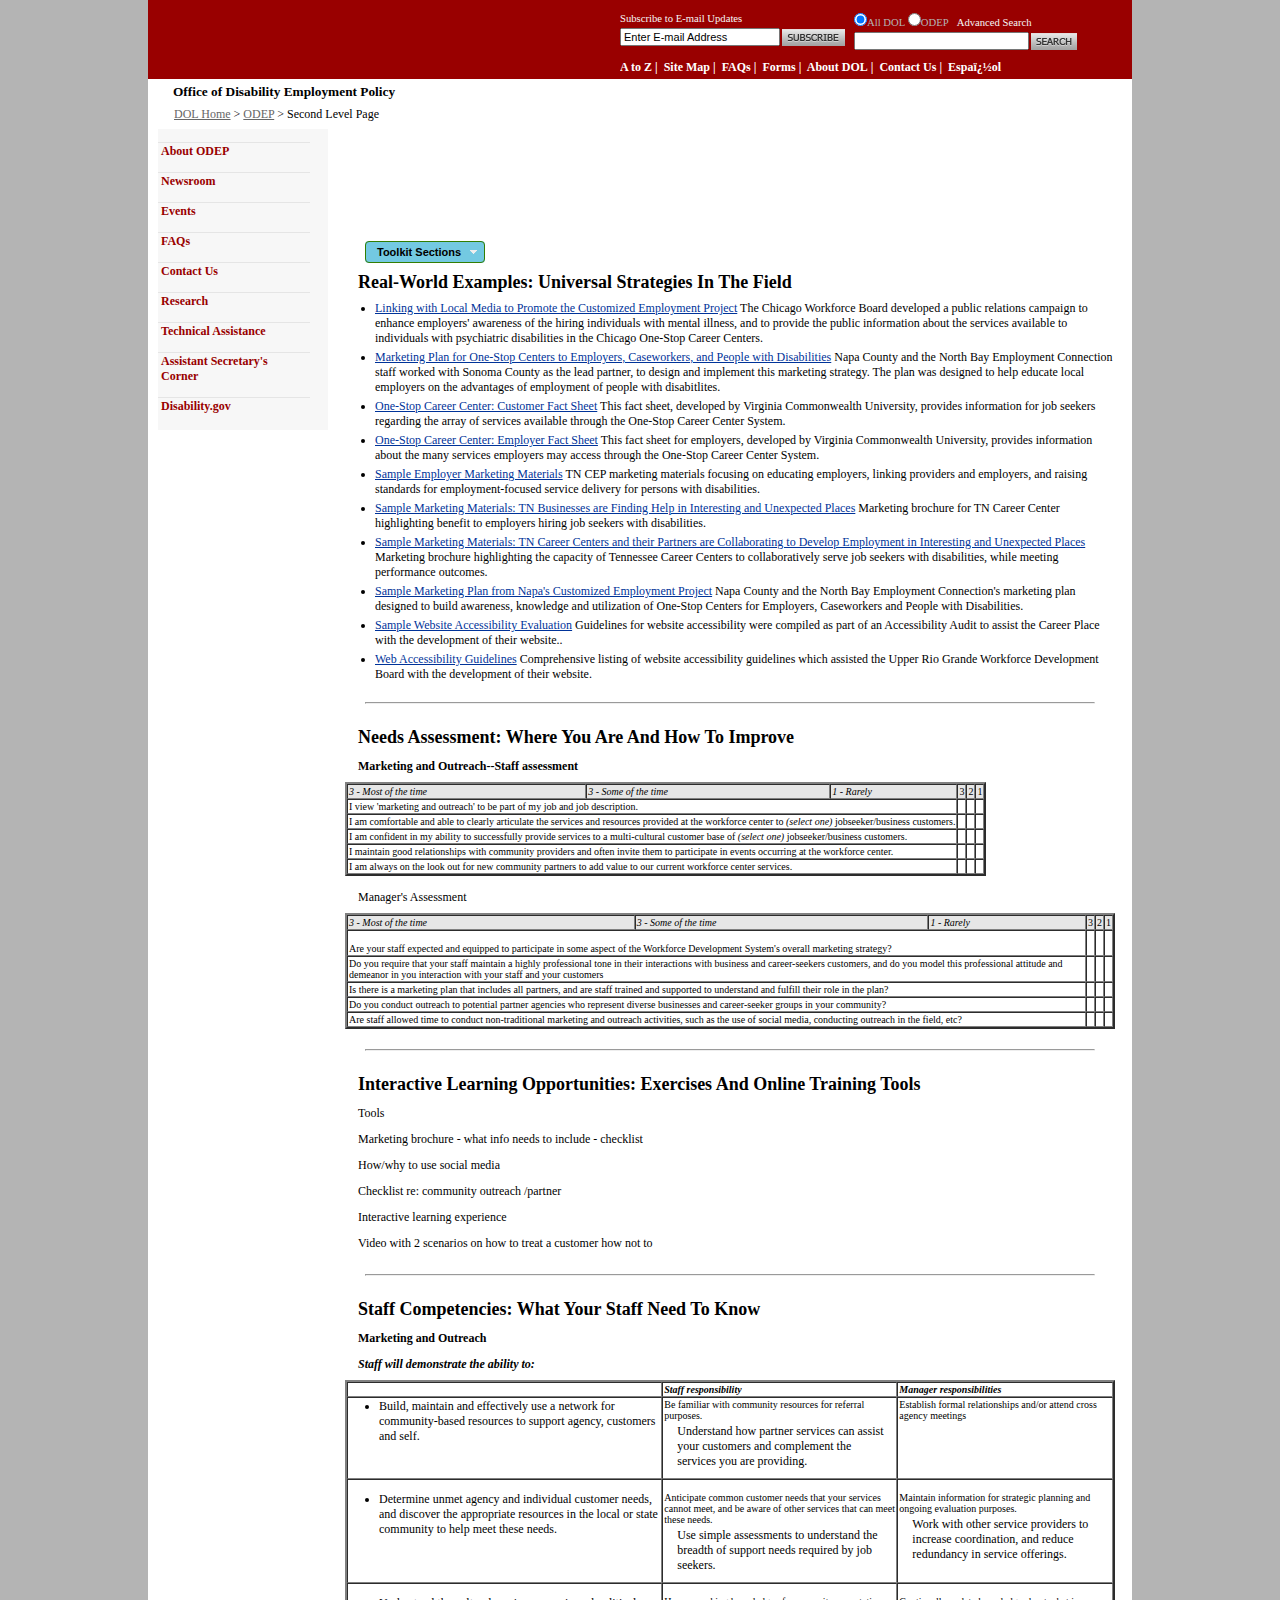
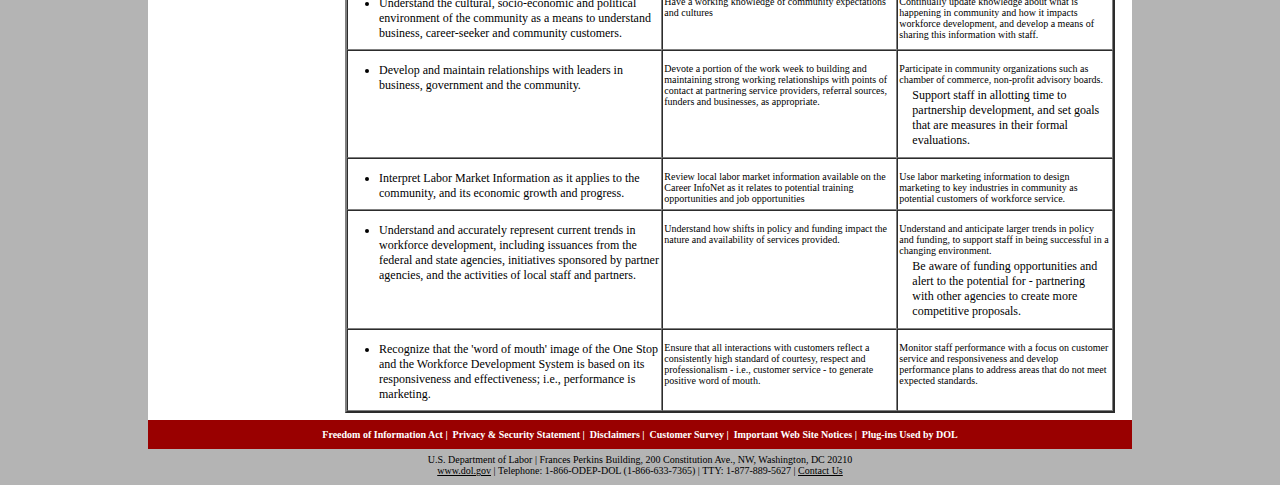
<file: ud_resources.htm>
<!DOCTYPE html PUBLIC "-//W3C//DTD HTML 4.01 Transitional//EN" "http://www.w3.org/TR/html4/loose.dtd">
<html><head>
<meta http-equiv="content-type" content="text/html; charset=ISO-8859-1"> 
	 <title>U.S. Department of Labor -- ODEP - Office of Disability Employment Policy - Second Level Page</title>
<link rel="STYLESHEET" href="odep2011.css" type="text/css"> 
<!-- begin dol-styles.shtm -->

<meta name="DCS.dcscfg" content="4">

<meta name="WT.sp" content="odep">
<link rel="shortcut icon" href="http://www.dol.gov/favicon.ico" type="image/x-icon">
<link rel="icon" href="http://www.dol.gov/favicon.ico" type="image/x-icon">

<meta name="DCS.dcssip" content="www.dol.gov">
<!-- end dol-styles.shtm -->

<script language="javascript">AC_FL_RunContent = 0;</script>
<script src="AC_RunActiveContent.js" language="javascript"></script>

<!--Jeff's jquery stuff -->
<link type="text/css" href="css/custom.css" rel="stylesheet" />	
  <script type="text/javascript" src="jquery-1.3.2.min.js"></script>
    <script type="text/javascript" src="fg.menu.js"></script>
    
    <link type="text/css" href="fg.menu.css" media="screen" rel="stylesheet" />
    <link type="text/css" href="theme/ui.all.css" media="screen" rel="stylesheet" />
    
    <!-- styles for this example page only -->
	<style type="text/css">
	body { font-size:62.5%; margin:0; padding:0; }
	#menuLog { font-size:1.4em; margin:20px; }
	.hidden { position:absolute; top:0; left:-9999px; width:1px; height:1px; overflow:hidden; }
	
	.fg-button { clear:left; margin:0 4px 40px 20px; padding: .4em 1em; text-decoration:none !important; cursor:pointer; position: relative; text-align: center; zoom: 1; }
	.fg-button .ui-icon { position: absolute; top: 50%; margin-top: -8px; left: 50%; margin-left: -8px; }
	button.fg-button { width:auto; overflow:visible; } /* removes extra button width in IE */
	
	.fg-button-icon-left { padding-left: 2.1em; }
	.fg-button-icon-right { padding-right: 2.1em; }
	.fg-button-icon-left .ui-icon { right: auto; left: .2em; margin-left: 0; }
	.fg-button-icon-right .ui-icon { left: auto; right: .2em; margin-left: 0; }
	.fg-button-icon-solo { display:block; width:8px; text-indent: -9999px; }	 /* solo icon buttons must have block properties for the text-indent to work */	
	
	.fg-button.ui-state-loading .ui-icon { background: url(spinner_bar.gif) no-repeat 0 0; }
	</style>
	
	<!-- style exceptions for IE 6 -->
	<!--[if IE 6]>
	<style type="text/css">
		.fg-menu-ipod .fg-menu li { width: 95%; }
		.fg-menu-ipod .ui-widget-content { border:0; }
	</style>
	<![endif]-->	
    
    <script type="text/javascript">    
    $(function(){
    	// BUTTONS
    	$('.fg-button').hover(
    		function(){ $(this).removeClass('ui-state-default').addClass('ui-state-focus'); },
    		function(){ $(this).removeClass('ui-state-focus').addClass('ui-state-default'); }
    	);
    	
    	// MENUS    	
		$('#flat').menu({ 
			content: $('#flat').next().html(), // grab content from this page
			showSpeed: 400 
		});
		
		$('#hierarchy').menu({
			content: $('#hierarchy').next().html(),
			crumbDefaultText: ' '
		});
		
		$('#hierarchybreadcrumb').menu({
			content: $('#hierarchybreadcrumb').next().html(),
			backLink: false
		});
		
		// or from an external source
		$.get('menuContent.html', function(data){ // grab content from another page
			$('#flyout').menu({ content: data, flyOut: true });
		});
    });
    </script>


				<!--End jeff's jquery stuff -->


</head>
<body> 
   
<!--start include header-dest-redesign2.shtm -->



<center>
<link rel="stylesheet" href="style.css" type="text/css">
<link rel="stylesheet" href="agency.css" type="text/css">
<link rel="stylesheet" href="print.css" type="text/css" media="print">
<script language="javascript" src="textsize.js"></script>
<script language="javascript" src="main.js"></script>




<div id="Main">
	<!--Header Start -->
    <!--<A HREF="#pagecontent"><img src="/images/spacer.gif" width="1" height="1" alt="skip to page content"></A>-->
    <a href="#pagecontent" class="skipster">Skip to page content</a>

<div id="Header">
    <div id="Banner">
        <p class="banner"><a href="http://www.dol.gov/">United States Department of Labor</a></p>
    </div>
		<div id="RightColumn"><table><tbody><tr><td valign="bottom">
			<div id="Subscribe">
				<div id="Subscribelabel"><label for="email">Subscribe to <a href="http://www.dol.gov/dol/email.htm">E-mail Updates</a></label></div>
				<div id="SubscribeForm">
					<form action="https://service.govdelivery.com/service/multi_subscribe.html" method="POST">
					<input name="code" value="USDOL" type="hidden">
					<input name="origin" value="http://www.dol.gov" type="hidden">
					<input id="email" name="login" value="Enter E-mail Address" onClick="this.value=''" class="subscribeText" type="text">
					<input src="SubscribeButton.gif" class="subscribeButton" alt="Subscribe" type="image">
					</form>	
				</div>
			</div>
			</td><td>
			<div id="Search">
				<div id="SearchForm">
				<form method="GET" action="http://webapps.dol.gov/search/AdvSearch.aspx" id="searchform" name="searchform">
					<div id="Searchlabel"><input name="agcoll" id="DOL" checked="checked" value="" type="radio"><label for="DOL">All DOL&nbsp;</label><input name="agcoll" id="Agency" value="odep" type="radio"><label for="Agency">ODEP&nbsp;&nbsp;&nbsp;</label><a href="http://www.dol.gov/dol/search/schall.htm">Advanced Search</a></div>
					<input title="Find It In DOL" class="searchText" name="search_term" id="Text1" type="text">
					<input src="SearchButton.gif" alt="Search" class="searchButton" type="image">
					<input name="taxonomy" id="taxonomy" type="hidden"> 
					<input value="0" name="offset" id="Hidden1" type="hidden">
				</form>
				</div>
			</div>
          </td></tr>
		  <tr><td colspan="2">
			<div id="Nav" class="navlinks">
				<a href="http://www.dol.gov/dol/siteindex.htm">A to Z</a>&nbsp;|&nbsp;
				<a href="http://www.dol.gov/dol/findit.htm">Site Map</a>&nbsp;|&nbsp;
				<a href="http://webapps.dol.gov/dolfaq/dolfaq.asp">FAQs</a>&nbsp;|&nbsp;
				<a href="http://webapps.dol.gov/libraryforms">Forms</a>&nbsp;|&nbsp;
				<a href="http://www.dol.gov/dol/aboutdol/main.htm">About DOL</a>&nbsp;|&nbsp; 
				<a href="http://www.dol.gov/dol/contact">Contact Us</a>&nbsp;|&nbsp;
                <a href="http://www.dol.gov/dol/topic/Spanish-speakingTopic.htm">Espa�ol</a>
			</div>
			</td></tr></tbody></table>
		</div>
	</div>
    
	<!--Header End -->

	<!--Body Start -->
	<div id="Body">
		
		
		<div id="UtilityBar" class="tools">
		<div class="utilitybarleft"><div id="agencyname">Office of Disability Employment Policy</div></div>
		
        
			
			<div class="utilitybarright">
			
			
			 
			</div>
		</div>
		  <div class="crumb-links"><!-- begin crumb-nonav-auto.shtm -->
<table border="0" cellpadding="0" cellspacing="0">
  <tbody><tr>
    <td style="padding-left: 2px;" align="LEFT" height="7" valign="middle"><span class="crumb-links">
      <a href="http://www.dol.gov/">DOL Home</a> &gt; <a href="http://www.dol.gov/odep/">ODEP</a> &gt; Second Level Page
      </span> </td>
  </tr>
</tbody></table>
<!-- end crumb-nonav-auto.shtm --></div>
        <div id="content" style="margin-left:190px;">
			 <div style="width:768px;font-size:0;line-height:0;"></div>
   <a name="pagecontent"></a>          
              
<!--start include header-dest-redesign2.shtm -->         
<!-- START CONTENT HERE  *************************************************** -->
<!--Start Banner-->
<div id="OdepBannerSecondary">
<h1 class="OdepBannerSecondary">ODEP - Office of Disability Employment Policy</h1></div>
<!--<H2 class="OdepBannerSecondary">Disability Policy.&nbsp;&nbsp;Employment Practice.&nbsp;&nbsp;Full Inclusion.</H2>-->
<!--<div id="DropMenuSecondary">
<h3 class="OdepBannerSecondary">Disability Employment Policy Resources by Topic</h3>
<div id="OdepForm">
<form>
<select name="menu" id="materials"> 
<option value="javascript:void(0);" selected="selected">Choose Topic</option>
<option value="http://www.dol.gov/odep/topics/">All Topics</option>
<option value="http://www.dol.gov/odep/topics/Accommodations.htm">Accommodations</option>
<option value="http://www.dol.gov/odep/Addusin/">Add Us In</option>
<option value="http://www.dol.gov/odep/alliances/">Alliances</option>
<option value="http://www.dol.gov/odep/topics/ADA.htm">Americans with Disabilities Act (ADA)</option>
<option value="http://www.dol.gov/odep/topics/CampaignForDisabilityEmployment.htm">Campaign for Disability Employment (CDE)</option>
<option value="http://www.dol.gov/odep/topics/ChangingAttitudes.htm">Changing Attitudes</option>
<option value="http://www.dol.gov/odep/topics/CommunicationsAccess.htm">Communications Access</option>
<option value="http://www.dol.gov/odep/topics/CustomizedEmployment.htm">Customized Employment</option>
<option value="http://www.dol.gov/odep/topics/DEI.htm">Disability Employment Initiative (DEI)</option>
<option value="http://www.dol.gov/odep/topics/DisabilityEmploymentStatistics.htm">Disability Employment Statistics</option>
<option value="http://www.dol.gov/odep/topics/DiversityAndInclusion.htm">Diversity &amp; Inclusion</option>
<option value="http://www.dol.gov/odep/topics/EmergencyPreparedness.htm">Emergency Preparedness</option>
<option value="http://www.dol.gov/odep/topics/FederalContractorRequirements.htm">Federal Contractor Requirements</option>
<option value="http://www.dol.gov/odep/topics/FederalEmployment.htm">Federal Employment</option>
<option value="http://www.dol.gov/odep/topics/FinancialEducationAssetDevelopment.htm">Financial Education, Asset Development, and Work and Tax Incentives</option>
<option value="http://www.dol.gov/odep/topics/CustomizedEmployment.htm">Flexible Work Arrangements</option>
<option value="http://www.dol.gov/odep/topics/grants.htm">Grants</option>
<option value="http://www.dol.gov/odep/topics/GreenJobs.htm">Green Jobs</option>
<option value="http://www.dol.gov/odep/topics/Healthcare.htm">Health Care</option>
<option value="http://www.dol.gov/odep/topics/HIVAIDS.htm">HIV/AIDS</option>
<option value="http://www.dol.gov/odep/topics/Housing.htm">Housing</option>
<option value="http://www.dol.gov/odep/topics/NDEAM.htm">National Disability Employment Awareness Month (NDEAM)</option>
<option value="http://www.dol.gov/odep/topics/OlderWorkers.htm">Older Workers</option>
<option value="http://www.dol.gov/odep/topics/PersonalAssistanceServices.htm">Personal Assistance Services</option>
<option value="http://www.dol.gov/odep/topics/OrderPublications.htm">Publications for Order</option>
<option value="http://www.dol.gov/odep/topics/RecruitmentAndRetention.htm">Recruitment &amp; Retention</option>
<option value="http://www.dol.gov/odep/topics/Research.htm">Research</option>
<option value="http://www.dol.gov/odep/return-to-work/">Return to Work</option>
<option value="http://www.dol.gov/odep/topics/SelfEmploymentEntrepreneurship.htm">Self-Employment &amp; Entrepreneurship</option>
<option value="http://www.dol.gov/odep/topics/TaxIncentivesForEmployers.htm">Tax Incentives for Employers</option>
<option value="http://www.dol.gov/odep/topics/Technology.htm">Technology</option>
<option value="http://www.dol.gov/odep/topics/Transportation.htm">Transportation</option>
<option value="http://www.dol.gov/odep/topics/UniversalDesign.htm">Universal Design</option>
<option value="http://www.dol.gov/odep/topics/Veterans.htm">Veterans</option>
<option value="http://www.dol.gov/odep/topics/women.htm">Women</option>
<option value="http://www.dol.gov/odep/topics/WorkforceSystem.htm">The Workforce System</option>
<option value="http://www.dol.gov/odep/topics/WorkforceRecruitmentProgram.htm">Workforce Recruitment Program (WRP)</option>
<option value="http://www.dol.gov/odep/topics/Youth/">Youth in Transition</option>
</select>
<input type="image" src="/odep/images/odepsearch.gif" name="Search" onClick="location=this.form.menu.options[this.form.menu.selectedIndex].value;" class="odepSearchButton"  value="Search">
<input onClick="location=this.form.menu.options[this.form.menu.selectedIndex].value;" value="Select" type="button">
</form>
</div>
</div>-->

<br /><br />
<a tabindex="0" href="#switch_sec" class="fg-button fg-button-icon-right ui-widget ui-state-default ui-corner-all" style="background:#73C9E2; color:black;" id="flat"><span class="ui-icon ui-icon-triangle-1-s"></span>Toolkit Sections</a>
<div id="switch_sec" class="hidden">
<ul>
	<li><a href="index.htm">Toolkit Home</a></li>
	<li><a href="#">Outreach and Marketing</a></li>
	<li><a href="#">Customer Flow</a></li>
	<li><a href="#">Assessment</a></li>
	<li><a href="#">Service Delivery: Resource Area</a></li>
	<li><a href="#">Service Delivery: Orientation/Workshops</a></li>
	<li><a href="#">Service Delivery: Intensive/Case Management</a></li>
	<li><a href="#">Business Service</a></li>
	<li><a href="#">Resources</a></li>
</ul>
</div>
<br /><br />



<h2 id="rw">Real-World Examples: Universal Strategies
In The Field </h2>
<ul type="DISC">
<li><a href="http://www.onestops.info/resources/IL_CEP/ACE_Showcase.doc">Linking
with Local Media to Promote the Customized Employment Project</a> The Chicago Workforce Board developed
a public relations campaign to enhance employers&#39; awareness of the hiring
individuals with mental illness, and to provide the public information
about the services available to individuals with psychiatric disabilities
in the Chicago One-Stop Career Centers.</li>
<li><a href="http://www.onestops.info/resources/CA_Napa_CEP/Employer_Marketing_Plan.doc" >Marketing
Plan for One-Stop Centers to Employers, Caseworkers, and People with
Disabilities</a> Napa County
and the North Bay Employment Connection staff worked with Sonoma County
as the lead partner, to design and implement this marketing strategy.
The plan was designed to help educate local employers on the advantages
of employment of people with disabitlites.</li>
<li><a href="http://www.onestops.info/resources/VA_Richmond_CEP/One_Stop_Fact_9.pdf" >One-Stop
Career Center: Customer Fact Sheet</a> This fact sheet, developed by Virginia Commonwealth University, provides
information for job seekers regarding the array of services available
through the One-Stop Career Center System.</li>
<li><a href="http://www.onestops.info/resources/VA_Richmond_CEP/Emp_Fact_1.pdf" >One-Stop
Career Center: Employer Fact Sheet</a>
This fact sheet for employers, developed by Virginia Commonwealth University,
provides information about the many services employers may access through
the One-Stop Career Center System.</li>
<li><a href="http://www.onestops.info/resources/TN_CEP/TCEP_Emp_Campaign.pdf" >Sample
Employer Marketing Materials</a> TN
CEP marketing materials focusing on educating employers, linking providers
and employers, and raising standards for employment-focused service
delivery for persons with disabilities.</li>
<li><a href="http://www.onestops.info/resources/TN_CEP/Attach_C_TCEP_Employer.pdf" >Sample
Marketing Materials: TN Businesses are Finding Help in Interesting and
Unexpected Places</a> Marketing
brochure for TN Career Center highlighting benefit to employers hiring
job seekers with disabilities.</li>
<li><a href="http://www.onestops.info/resources/TN_CEP/Career_Center.pdf" >Sample
Marketing Materials: TN Career Centers and their Partners are
Collaborating to Develop Employment in Interesting and Unexpected Places</a> Marketing brochure highlighting the capacity
of Tennessee Career Centers to collaboratively serve job seekers with
disabilities, while meeting performance outcomes.</li>
<li><a href="http://www.onestops.info/resources/CA_Napa_CEP/Marketing_Plan.doc" >Sample
Marketing Plan from Napa&#39;s Customized Employment Project</a> Napa County and the North Bay Employment
Connection&#39;s marketing plan designed to build awareness, knowledge and
utilization of One-Stop Centers for Employers, Caseworkers and People
with Disabilities.</li>
<li><a href="http://www.onestops.info/resources/MA_CEP/TCP_rep_III_web.doc" >Sample
Website Accessibility Evaluation</a> Guidelines
for website accessibility were compiled as part of an Accessibility
Audit to assist the Career Place with the development of their website.. </li>
<li><a href="http://www.onestops.info/resources/TX_CEP/Webaccess_ICI.pdf" >Web
Accessibility Guidelines</a> Comprehensive
listing of website accessibility guidelines which assisted the Upper
Rio Grande Workforce Development Board with the development of their
website.</li>
</ul>
<hr />
<h2 id="na">Needs Assessment: Where You Are And
How To Improve </h2>
<p><b>Marketing and Outreach--Staff
assessment </b> <br></p>
<a name="0.1_table01"></a>
<table border="2" cellspacing="0">
<tr valign="top"><td bgcolor="#E6E6E6">
<i>3 - Most of the time</i></td>
<td bgcolor="#E6E6E6"><i>3 - Some of
the time</i></td>
<td bgcolor="#E6E6E6"><i>1
- Rarely</i></td>
<td bgcolor="#E6E6E6">3</td>
<td bgcolor="#E6E6E6">2</td>
<td bgcolor="#E6E6E6">1</td></tr>
<tr valign="top"><td colspan="3">I view
'marketing and outreach' to be part of my job and job description.</td>
<td> </td>
<td> </td>
<td> </td></tr>
<tr valign="top"><td colspan="3">I am
comfortable and able to clearly articulate the services and resources
provided at the workforce center to <i>(select one)</i> jobseeker/business
customers. </td>
<td> </td>
<td> </td>
<td> </td></tr>
<tr valign="top"><td colspan="3">I am
confident in my ability to successfully provide services to a multi-cultural
customer base of <i>(select one)</i> jobseeker/business customers.</td>
<td> </td>
<td> </td>
<td> </td></tr>
<tr valign="top"><td colspan="3">I maintain
good relationships with community providers and often invite them to
participate in events occurring at the workforce center.</td>
<td> </td>
<td> </td>
<td> </td></tr>
<tr valign="top"><td colspan="3">I am
always on the look out for new community partners to add value to our
current workforce center services.</td>
<td> </td>
<td> </td>
<td> </td></tr>
</table>

<br>
<p>Manager's Assessment </p>
<a name="0.1_table02"></a>
<table border="2" cellspacing="0">
<tr valign="top"><td bgcolor="#E6E6E6"><i>3
- Most of the time</i></td>
<td bgcolor="#E6E6E6"><i>3 - Some of
the time</i></td>
<td bgcolor="#E6E6E6"><i>1
- Rarely</i></td>
<td bgcolor="#E6E6E6">3</td>
<td bgcolor="#E6E6E6">2</td>
<td bgcolor="#E6E6E6">1</td></tr>
<tr valign="top"><td colspan="3"> <br>Are
your staff expected and equipped to participate in some aspect of the
Workforce Development System's overall marketing strategy?
</td>
<td> </td>
<td> </td>
<td> </td></tr>
<tr valign="top"><td colspan="3">Do
you require that your staff maintain a highly professional tone in their
interactions with business and career-seekers customers, and do you
model this professional attitude and demeanor in you interaction with
your staff and your customers
</td>
<td> </td>
<td> </td>
<td> </td></tr>
<tr valign="top"><td colspan="3">Is
there is a marketing plan that includes all partners, and are staff
trained and supported to understand and fulfill their role in the plan?
</td>
<td> </td>
<td> </td>
<td> </td></tr>
<tr valign="top"><td colspan="3">Do
you conduct outreach to potential partner agencies who represent diverse
businesses and career-seeker groups in your community?
</td>
<td> </td>
<td> </td>
<td> </td></tr>
<tr valign="top"><td colspan="3">Are
staff allowed time to conduct non-traditional marketing and outreach
activities, such as the use of social media, conducting outreach in
the field, etc?
</td>
<td> </td>
<td> </td>
<td> </td></tr>
</table>
<hr />
<h2 id="ilo">Interactive Learning Opportunities:
Exercises And Online Training Tools </h2>
<p>Tools <br></p>
<p>Marketing brochure - what info needs
to include - checklist <br></p>
<p>How/why to use social media <br>
</p>
<p>Checklist re: community outreach
/partner <br></p>
<p>Interactive learning experience <br>
</p>
<p>Video with 2 scenarios on how to
treat a customer how not to</p>
<hr />
<h2 id="staff">Staff Competencies: What Your Staff
Need To Know </h2>
<p><b>Marketing and Outreach</b></p>
<p><b><i>Staff will demonstrate the
ability to:</i></b> <br></p>
<a name="0.1_table03"></a>
<table border="2" cellspacing="0">
<tr valign="top"><td> </td>
<td><b><i>Staff responsibility </i></b>
</td>
<td><b><i>Manager responsibilities</i></b></td></tr>
<tr valign="top"><td><ul type="DISC">
<li>Build, maintain and effectively
use a network for community-based resources to support agency, customers
and self.</li>
</ul>
</td>
<td>Be familiar with community resources
for referral purposes. <br>
<p>Understand how partner services can
assist your customers and complement the services you are providing. </p>
</td>
<td>Establish formal relationships and/or
attend cross agency meetings </td></tr>
<tr valign="top"><td> <br><ul type="DISC">
<li>Determine unmet agency
and individual customer needs, and discover the appropriate resources
in the local or state community to help meet these needs.</li>
</ul>
</td>
<td> <br>Anticipate common customer
needs that your services cannot meet, and be aware of other services
that can meet these needs. <br>
<p>Use simple assessments to understand
the breadth of support needs required by job seekers.</p></td>
<td> <br>Maintain information
for strategic planning and ongoing evaluation purposes. <br>
<p>Work with other service providers
to increase coordination, and reduce redundancy in service offerings.</p></td></tr>
<tr valign="top"><td> <br><ul type="DISC">
<li>Understand the cultural,
socio-economic and political environment of the community as a means
to understand business, career-seeker and community customers.</li>
</ul>
</td>
<td> <br>Have a working knowledge
of community expectations and cultures </td>
<td> <br>Continually update knowledge
about what is happening in community and how it impacts workforce development,
and develop a means of sharing this information with staff.</td></tr>
<tr valign="top"><td> <br><ul type="DISC">
<li>Develop and maintain relationships
with leaders in business, government and the community.</li>
</ul>
</td>
<td> <br>Devote a portion of
the work week to building and maintaining strong working relationships
with points of contact at partnering service providers, referral sources,
funders and businesses, as appropriate.
</td>
<td> <br>Participate in community
organizations such as chamber of commerce, non-profit advisory boards. <br>
<p>Support staff in allotting time to
partnership development, and set goals that are measures in their formal
evaluations. </p></td></tr>
<tr valign="top"><td> <br><ul type="DISC">
<li>Interpret Labor Market
Information as it applies to the community, and its economic growth
and progress.</li>
</ul>
</td>
<td> <br>Review local labor market
information available on the Career InfoNet as it relates to potential
training opportunities and job opportunities
</td>
<td> <br>Use labor marketing
information to design marketing to key industries in community as potential
customers of workforce service. </td></tr>
<tr valign="top"><td> <br><ul type="DISC">
<li>Understand and accurately
represent current trends in workforce development, including issuances
from the federal and state agencies, initiatives sponsored by partner
agencies, and the activities of local staff and partners. </li>
</ul>
</td>
<td> <br>Understand how shifts
in policy and funding impact the nature and availability of services
provided.</td>
<td> <br>Understand and anticipate
larger trends in policy and funding, to support staff in being successful
in a changing environment. <br>
<p>Be aware of funding opportunities
and alert to the potential for - partnering with other agencies to
create more competitive proposals.</p></td></tr>
<tr valign="top"><td> <br><ul type="DISC">
<li>Recognize that the 'word
of mouth' image of the One Stop and the Workforce Development System
is based on its responsiveness and effectiveness; i.e., performance
is marketing.</li>
</ul>
</td>
<td> <br>Ensure that all interactions
with customers reflect a consistently high standard of courtesy, respect
and professionalism - i.e., customer service - to generate positive
word of mouth.
</td>
<td> <br>Monitor staff performance
with a focus on customer service and responsiveness and develop performance
plans to address areas that do not meet expected standards.</td></tr>
</table>






<!-- END CONTENT HERE  *************************************************** -->
<!---original location of this file: "/includes/" -->

</div><!--Content End -->


<!-- START MENUBAR INCLUDE HERE  ***************************************** -->
<div align="left">

<div id="leftnav">
<!-- begin nav-odep.shtm -->
<table border="0" width="150">
<tbody><tr>
<td>
<h2><a href="http://www.dol.gov/odep/about/">About ODEP</a></h2>
<h2><a href="http://www.dol.gov/odep/media/newsroom/">Newsroom</a></h2>
<h2><a href="http://www.dol.gov/odep/events/">Events</a></h2>
<h2><a href="http://www.dol.gov/odep/faqs/">FAQs</a></h2>
<h2><a href="http://www.dol.gov/odep/contact/">Contact Us</a></h2>
<h2><a href="http://www.dol.gov/odep/topics/research.htm">Research</a></h2>
<h2><a href="http://www.dol.gov/odep/resources/">Technical Assistance</a></h2>
<h2><a href="http://www.dol.gov/odep/AssistantSecretary.htm">Assistant Secretary's Corner</a></h2>
<h2><a href="http://www.dol.gov/cgi-bin/leave-dol.asp?exiturl=http://www.disability.gov&amp;exitTitle=www.disability.gov&amp;fedpage=yes">Disability.gov</a></h2>
</td>
</tr>
<tr>
<td><img src="clear.gif" alt="spacer image" border="0" height="1" width="149"></td>
</tr>
</tbody></table>
</div>
<!-- end nav-odep.shtm -->
<!-- END MENUBAR INCLUDE HERE  ***************************************** -->
<!---original location of this file: "/includes/" -->

</div><!--Body End -->

 </div>

	<!--Footer Start -->
	<div id="Footer">
		<div id="FooterMenu">
			<div id="FooterMenuContainer">
				<a href="http://www.dol.gov/dol/foia/main.htm">Freedom of Information Act</a>&nbsp;|&nbsp;
				<a href="http://www.dol.gov/dol/privacynotice.htm">Privacy &amp; Security Statement</a>&nbsp;|&nbsp;
				<a href="http://www.dol.gov/dol/disclaim.htm">Disclaimers</a>&nbsp;|&nbsp;
				<a href="http://webapps.dol.gov/feedback/FeedbackSurvey.aspx">Customer Survey</a>&nbsp;|&nbsp;
				<a href="http://www.dol.gov/dol/aboutdol/website-policies.htm">Important Web Site Notices</a>&nbsp;|&nbsp;
                <a href="http://www.dol.gov/dol/aboutdol/plug-ins.htm">Plug-ins Used by DOL</a>
			</div>
		</div>
	
		<div id="FooterContact">
			<div id="FooterContactContainer">
				U.S. Department of Labor&nbsp;|&nbsp;Frances Perkins Building, 200 Constitution Ave., NW, Washington, DC 20210<br>

				<a href="http://www.dol.gov/" style="text-decoration: underline;">www.dol.gov</a>&nbsp;|&nbsp;Telephone: 1-866-ODEP-DOL (1-866-633-7365)&nbsp;|&nbsp;TTY: 1-877-889-5627&nbsp;|&nbsp;<a href="http://www.dol.gov/odep/contact/">Contact Us</a>
			</div>
		</div>
	</div>
	<!--Footer End -->


</div><!--Main End -->
<!-- START OF SmartSource Data Collector TAG -->
<!-- Copyright (c) 1996-2011 Webtrends Inc.  All rights reserved. -->
<!-- Version: 9.4.0 -->
<!-- Tag Builder Version: 3.2  -->
<!-- Created: 6/20/2011 8:57:10 PM -->
<script src="webtrends.js" type="text/javascript"></script>
<!-- ----------------------------------------------------------------------------------- -->
<!-- Warning: The two script blocks below must remain inline. Moving them to an external -->
<!-- JavaScript include file can cause serious problems with cross-domain tracking.      -->
<!-- ----------------------------------------------------------------------------------- -->
<script type="text/javascript">
//<![CDATA[
var _tag=new WebTrends();
//]]>
</script>
<script type="text/javascript">
//<![CDATA[
_tag.dcsCustom=function(){
// Add custom parameters here.
//_tag.DCSext.param_name=param_value;
}
_tag.dcsCollect();
//]]>
</script>
<noscript>
<div><img alt="DCSIMG" id="DCSIMG" width="1" height="1" src="//statse.webtrendslive.com/dcs7sl75d21e5hek6e95sli2p_2u4f/njs.gif?dcsuri=/nojavascript&amp;WT.js=No&amp;DCS.dcscfg=1&amp;WT.tv=9.4.0&amp;dcssip=www.dol.gov"/></div>
</noscript>
<!-- END OF SmartSource Data Collector TAG -->


</center></body></html>
</file>
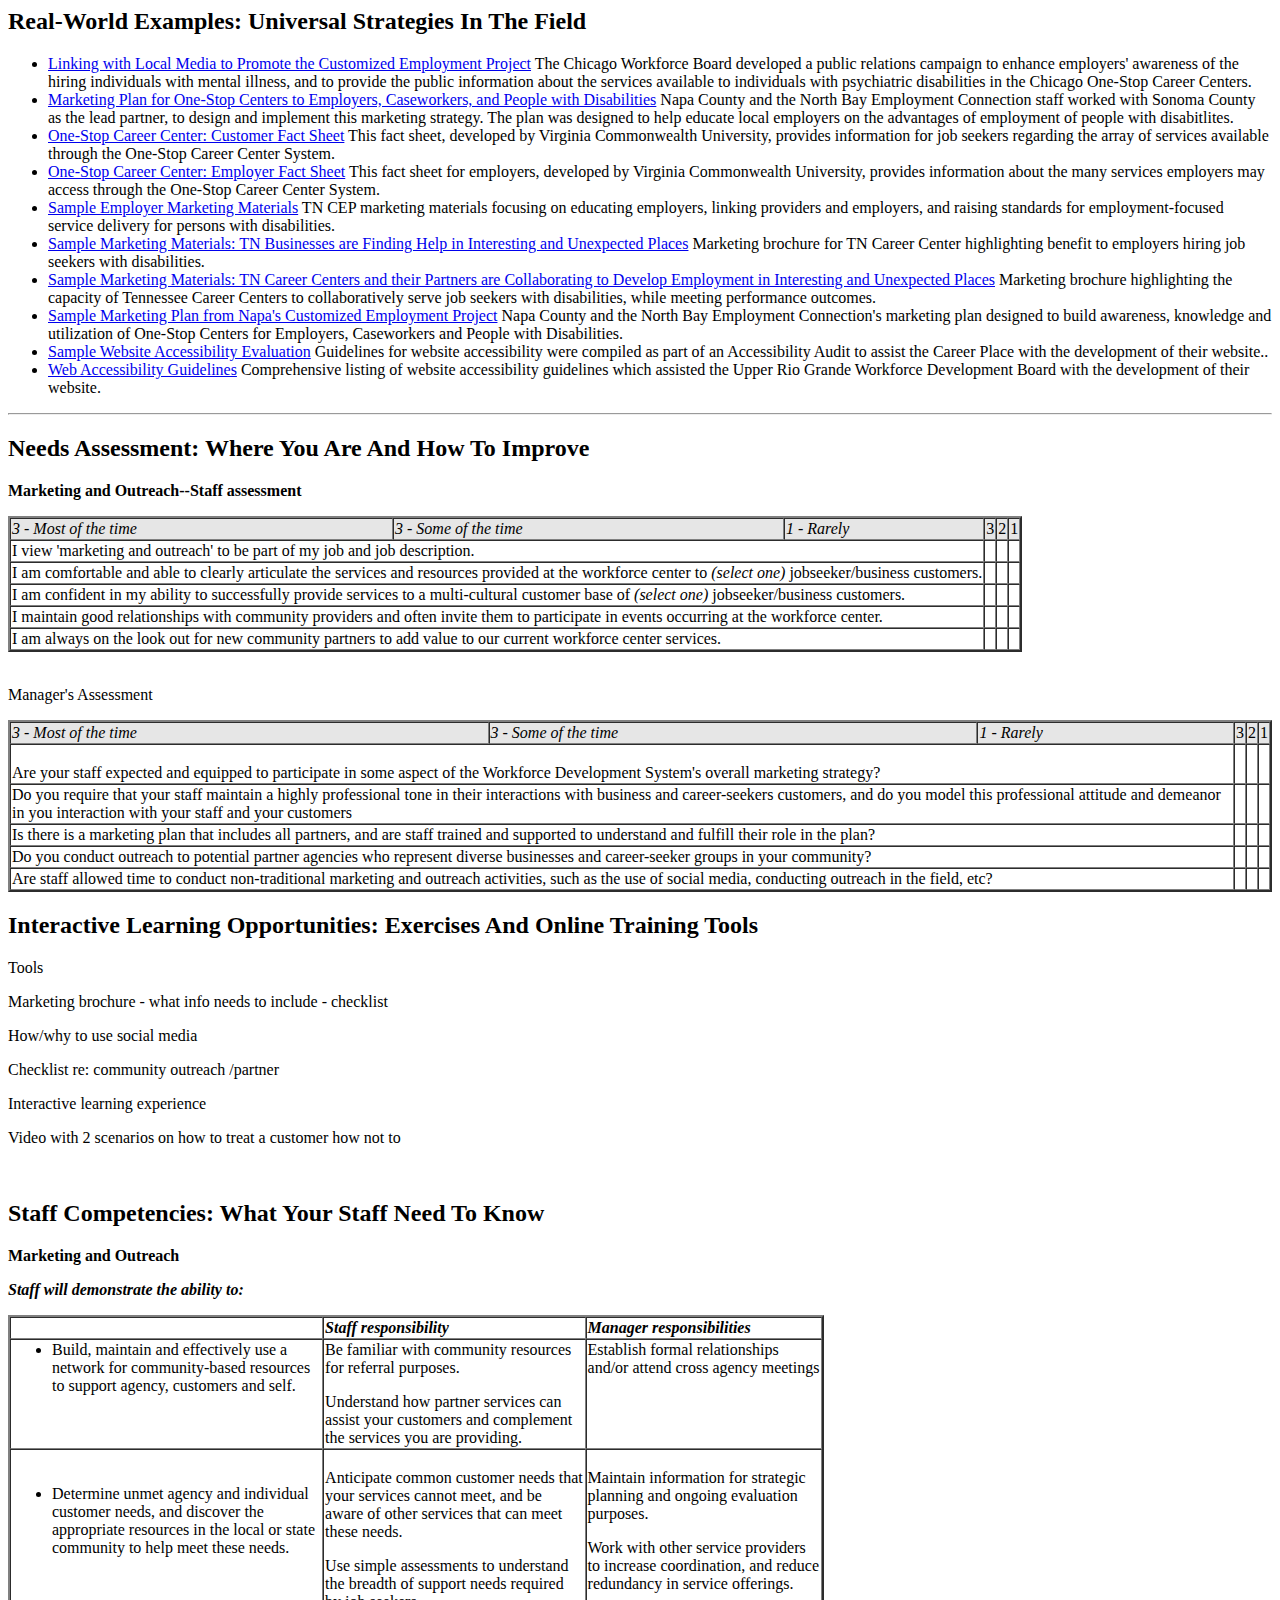
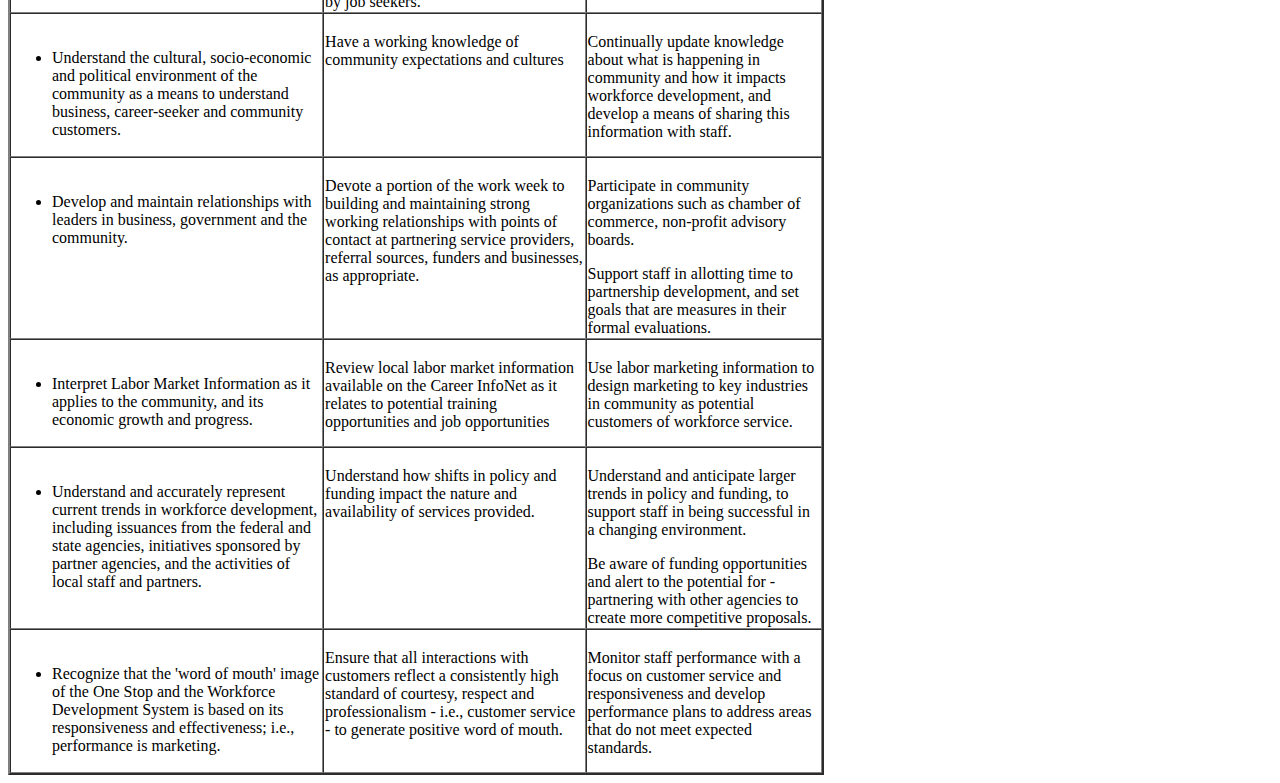
<file: ud_resources.html>
<!DOCTYPE HTML PUBLIC "-//W3C//DTD HTML 4.01 Transitional//EN"><html>

<head>
<title></title>
</head>
<body>



<h2 id="rw">Real-World Examples: Universal Strategies
In The Field </h2>
<ul type="DISC">
<li><a href="http://www.onestops.info/resources/IL_CEP/ACE_Showcase.doc">Linking
with Local Media to Promote the Customized Employment Project</a> The Chicago Workforce Board developed
a public relations campaign to enhance employers&#39; awareness of the hiring
individuals with mental illness, and to provide the public information
about the services available to individuals with psychiatric disabilities
in the Chicago One-Stop Career Centers.</li>
<li><a href="http://www.onestops.info/resources/CA_Napa_CEP/Employer_Marketing_Plan.doc" >Marketing
Plan for One-Stop Centers to Employers, Caseworkers, and People with
Disabilities</a> Napa County
and the North Bay Employment Connection staff worked with Sonoma County
as the lead partner, to design and implement this marketing strategy.
The plan was designed to help educate local employers on the advantages
of employment of people with disabitlites.</li>
<li><a href="http://www.onestops.info/resources/VA_Richmond_CEP/One_Stop_Fact_9.pdf" >One-Stop
Career Center: Customer Fact Sheet</a> This fact sheet, developed by Virginia Commonwealth University, provides
information for job seekers regarding the array of services available
through the One-Stop Career Center System.</li>
<li><a href="http://www.onestops.info/resources/VA_Richmond_CEP/Emp_Fact_1.pdf" >One-Stop
Career Center: Employer Fact Sheet</a>
This fact sheet for employers, developed by Virginia Commonwealth University,
provides information about the many services employers may access through
the One-Stop Career Center System.</li>
<li><a href="http://www.onestops.info/resources/TN_CEP/TCEP_Emp_Campaign.pdf" >Sample
Employer Marketing Materials</a> TN
CEP marketing materials focusing on educating employers, linking providers
and employers, and raising standards for employment-focused service
delivery for persons with disabilities.</li>
<li><a href="http://www.onestops.info/resources/TN_CEP/Attach_C_TCEP_Employer.pdf" >Sample
Marketing Materials: TN Businesses are Finding Help in Interesting and
Unexpected Places</a> Marketing
brochure for TN Career Center highlighting benefit to employers hiring
job seekers with disabilities.</li>
<li><a href="http://www.onestops.info/resources/TN_CEP/Career_Center.pdf" >Sample
Marketing Materials: TN Career Centers and their Partners are
Collaborating to Develop Employment in Interesting and Unexpected Places</a> Marketing brochure highlighting the capacity
of Tennessee Career Centers to collaboratively serve job seekers with
disabilities, while meeting performance outcomes.</li>
<li><a href="http://www.onestops.info/resources/CA_Napa_CEP/Marketing_Plan.doc" >Sample
Marketing Plan from Napa&#39;s Customized Employment Project</a> Napa County and the North Bay Employment
Connection&#39;s marketing plan designed to build awareness, knowledge and
utilization of One-Stop Centers for Employers, Caseworkers and People
with Disabilities.</li>
<li><a href="http://www.onestops.info/resources/MA_CEP/TCP_rep_III_web.doc" >Sample
Website Accessibility Evaluation</a> Guidelines
for website accessibility were compiled as part of an Accessibility
Audit to assist the Career Place with the development of their website.. </li>
<li><a href="http://www.onestops.info/resources/TX_CEP/Webaccess_ICI.pdf" >Web
Accessibility Guidelines</a> Comprehensive
listing of website accessibility guidelines which assisted the Upper
Rio Grande Workforce Development Board with the development of their
website.</li>
</ul>
<hr>
<h2 id="na">Needs Assessment: Where You Are And
How To Improve </h2>
<p><b>Marketing and Outreach--Staff
assessment </b> <br></p>
<a name="0.1_table01"></a>
<table border="2" cellspacing="0">
<tr valign="top"><td bgcolor="#E6E6E6">
<i>3 - Most of the time</i></td>
<td bgcolor="#E6E6E6"><i>3 - Some of
the time</i></td>
<td bgcolor="#E6E6E6"><i>1
- Rarely</i></td>
<td bgcolor="#E6E6E6">3</td>
<td bgcolor="#E6E6E6">2</td>
<td bgcolor="#E6E6E6">1</td></tr>
<tr valign="top"><td colspan="3">I view
'marketing and outreach' to be part of my job and job description.</td>
<td> </td>
<td> </td>
<td> </td></tr>
<tr valign="top"><td colspan="3">I am
comfortable and able to clearly articulate the services and resources
provided at the workforce center to <i>(select one)</i> jobseeker/business
customers. </td>
<td> </td>
<td> </td>
<td> </td></tr>
<tr valign="top"><td colspan="3">I am
confident in my ability to successfully provide services to a multi-cultural
customer base of <i>(select one)</i> jobseeker/business customers.</td>
<td> </td>
<td> </td>
<td> </td></tr>
<tr valign="top"><td colspan="3">I maintain
good relationships with community providers and often invite them to
participate in events occurring at the workforce center.</td>
<td> </td>
<td> </td>
<td> </td></tr>
<tr valign="top"><td colspan="3">I am
always on the look out for new community partners to add value to our
current workforce center services.</td>
<td> </td>
<td> </td>
<td> </td></tr>
</table>

<br>
<p>Manager's Assessment </p>
<a name="0.1_table02"></a>
<table border="2" cellspacing="0">
<tr valign="top"><td bgcolor="#E6E6E6"><i>3
- Most of the time</i></td>
<td bgcolor="#E6E6E6"><i>3 - Some of
the time</i></td>
<td bgcolor="#E6E6E6"><i>1
- Rarely</i></td>
<td bgcolor="#E6E6E6">3</td>
<td bgcolor="#E6E6E6">2</td>
<td bgcolor="#E6E6E6">1</td></tr>
<tr valign="top"><td colspan="3"> <br>Are
your staff expected and equipped to participate in some aspect of the
Workforce Development System's overall marketing strategy?
</td>
<td> </td>
<td> </td>
<td> </td></tr>
<tr valign="top"><td colspan="3">Do
you require that your staff maintain a highly professional tone in their
interactions with business and career-seekers customers, and do you
model this professional attitude and demeanor in you interaction with
your staff and your customers
</td>
<td> </td>
<td> </td>
<td> </td></tr>
<tr valign="top"><td colspan="3">Is
there is a marketing plan that includes all partners, and are staff
trained and supported to understand and fulfill their role in the plan?
</td>
<td> </td>
<td> </td>
<td> </td></tr>
<tr valign="top"><td colspan="3">Do
you conduct outreach to potential partner agencies who represent diverse
businesses and career-seeker groups in your community?
</td>
<td> </td>
<td> </td>
<td> </td></tr>
<tr valign="top"><td colspan="3">Are
staff allowed time to conduct non-traditional marketing and outreach
activities, such as the use of social media, conducting outreach in
the field, etc?
</td>
<td> </td>
<td> </td>
<td> </td></tr>
</table>

<h2 id="ilo">Interactive Learning Opportunities:
Exercises And Online Training Tools </h2>
<p>Tools <br></p>
<p>Marketing brochure - what info needs
to include - checklist <br></p>
<p>How/why to use social media <br>
</p>
<p>Checklist re: community outreach
/partner <br></p>
<p>Interactive learning experience <br>
</p>
<p>Video with 2 scenarios on how to
treat a customer how not to</p>
<p> <br></p>
<p></p>
<h2 id="staff">Staff Competencies: What Your Staff
Need To Know </h2>
<p><b>Marketing and Outreach</b></p>
<p><b><i>Staff will demonstrate the
ability to:</i></b> <br></p>
<a name="0.1_table03"></a>
<table width="816" border="2" cellspacing="0">
<tr valign="top"><td> </td>
<td><b><i>Staff responsibility </i></b>
</td>
<td><b><i>Manager responsibilities</i></b></td></tr>
<tr valign="top"><td><ul type="DISC">
<li>Build, maintain and effectively
use a network for community-based resources to support agency, customers
and self.</li>
</ul>
</td>
<td>Be familiar with community resources
for referral purposes. <br>
<p>Understand how partner services can
assist your customers and complement the services you are providing. </p>
</td>
<td>Establish formal relationships and/or
attend cross agency meetings </td></tr>
<tr valign="top"><td> <br><ul type="DISC">
<li>Determine unmet agency
and individual customer needs, and discover the appropriate resources
in the local or state community to help meet these needs.</li>
</ul>
</td>
<td> <br>Anticipate common customer
needs that your services cannot meet, and be aware of other services
that can meet these needs. <br>
<p>Use simple assessments to understand
the breadth of support needs required by job seekers.</p></td>
<td> <br>Maintain information
for strategic planning and ongoing evaluation purposes. <br>
<p>Work with other service providers
to increase coordination, and reduce redundancy in service offerings.</p></td></tr>
<tr valign="top"><td> <br><ul type="DISC">
<li>Understand the cultural,
socio-economic and political environment of the community as a means
to understand business, career-seeker and community customers.</li>
</ul>
</td>
<td> <br>Have a working knowledge
of community expectations and cultures </td>
<td> <br>Continually update knowledge
about what is happening in community and how it impacts workforce development,
and develop a means of sharing this information with staff.</td></tr>
<tr valign="top"><td> <br><ul type="DISC">
<li>Develop and maintain relationships
with leaders in business, government and the community.</li>
</ul>
</td>
<td> <br>Devote a portion of
the work week to building and maintaining strong working relationships
with points of contact at partnering service providers, referral sources,
funders and businesses, as appropriate.
</td>
<td> <br>Participate in community
organizations such as chamber of commerce, non-profit advisory boards. <br>
<p>Support staff in allotting time to
partnership development, and set goals that are measures in their formal
evaluations. </p></td></tr>
<tr valign="top"><td> <br><ul type="DISC">
<li>Interpret Labor Market
Information as it applies to the community, and its economic growth
and progress.</li>
</ul>
</td>
<td> <br>Review local labor market
information available on the Career InfoNet as it relates to potential
training opportunities and job opportunities
</td>
<td> <br>Use labor marketing
information to design marketing to key industries in community as potential
customers of workforce service. </td></tr>
<tr valign="top"><td> <br><ul type="DISC">
<li>Understand and accurately
represent current trends in workforce development, including issuances
from the federal and state agencies, initiatives sponsored by partner
agencies, and the activities of local staff and partners. </li>
</ul>
</td>
<td> <br>Understand how shifts
in policy and funding impact the nature and availability of services
provided.</td>
<td> <br>Understand and anticipate
larger trends in policy and funding, to support staff in being successful
in a changing environment. <br>
<p>Be aware of funding opportunities
and alert to the potential for - partnering with other agencies to
create more competitive proposals.</p></td></tr>
<tr valign="top"><td> <br><ul type="DISC">
<li>Recognize that the 'word
of mouth' image of the One Stop and the Workforce Development System
is based on its responsiveness and effectiveness; i.e., performance
is marketing.</li>
</ul>
</td>
<td> <br>Ensure that all interactions
with customers reflect a consistently high standard of courtesy, respect
and professionalism - i.e., customer service - to generate positive
word of mouth.
</td>
<td> <br>Monitor staff performance
with a focus on customer service and responsiveness and develop performance
plans to address areas that do not meet expected standards.</td></tr>
</table>




</body></html>
</file>
<file: odep2011.css>
/* This style sheet is only for the www.dol.gov/index.htm.  Refer to style.css for all other pages */
/* This style sheet only needs the following sections: Global, Headers, Text Styles, Page Structure, and Forms */

/* Global */
/* Headers */

H5 { font-size:12px; color:#fff; font-weight:bold; vertical-align:middle }
H5 a:{ font-size:12px; color:#fff; text-decoration:none; font-weight:bold; vertical-align:middle }
H5 a:hover{ font-size:12px; color:#fff; text-decoration:underline;  font-weight:bold; vertical-align:middle }
H5 a:focus{ font-size:12px; color:#b3b3b3; text-decoration:underline;  font-weight:bold; vertical-align:middle }

/* End Headers */

/* Page Structure */

#AgenciesHeader{ text-align:left; padding:4px; margin-left:9px; margin-top:8px; padding-top:8px; width:300px; margin-bottom:0px; float:left; display:inline; vertical-align:bottom }

#AgenciesContent{ text-align:left; background-color:#FFF; margin-left:9px; padding-left:9px; margin-top:0px; width:300px; height:125px; margin-bottom:0px; float:left; display:inline; overflow:auto }

#Border{ padding:1px; border:2px solid #b3b3b3; background-color:#f3f3f3; width:305px;}

#Browse{ background-color:#FFF; margin-left:9px; margin-top:10px; width:300px; margin-bottom:0px; float:left; display:inline }

#colwrap1{ float:left; width:615px; margin-top:0px; margin-left:-10px }

#colwrap2{ float:right; width:300px; margin-top:0px;  }

#colwrap3{ float:right; width:520px }

#colwrap5{ float:left; width:300px; margin-top:0px; margin-left:0px }

#colwrap6{ float:right; width:520px; margin-top:0px; margin-left:0px }

#Date{ font-size:12px; text-align:right; margin-right:12px; margin-top:13px; height:21px; margin-bottom:0px; float:right; display:inline; overflow:hidden }

#DisabilityGov { background-color:#F3F3F3; height:140px; }

#DisabilityGovText { margin-top:-5px; }

#DropMenu{ text-align:left; background-color:#FFF; width:530px; margin-bottom:0px; float:left; display:inline; vertical-align:bottom }
#DropMenu li a{ text-decoration:none; margin-left:-5px }
#DropMenu li a:hover{ text-decoration:underline; color:#000; }
#DropMenu li a:focus{ text-decoration:underline; color:#000; }

#FeatureContent{ text-align:left; margin-left:9px;padding-left:4px; padding-right:10px; margin-top:0px; width:300px; height:160px; margin-bottom:0px; float:left; display:inline; background-color:#fff; /* overflow:auto */}

#FeatureHeader{ text-align:left; padding:4px; margin-left:9px; margin-top:8px; padding-top:8px; width:300px; margin-bottom:0px; float:left; display:inline; vertical-align:bottom }

#Footer{ margin-left:auto; margin-right:auto; width:984px; }

#FooterContact{ background-color:#B4B4B4; margin-left:0px; margin-top:0px; width:984px; height:36px; margin-bottom:0px; float:left; display:inline; overflow:hidden; font-size:10px; text-align:center; vertical-align:middle }

#FooterContactContainer{ margin-top:5px }
#FooterContactContainer a{ text-decoration:underline; color:#000 }
#FooterContactContainer a:hover{ text-decoration:underline; color:#000; font-weight:bold }
#FooterContactContainer a:focus{ text-decoration:underline; color:#000; font-weight:bold }

#FooterMenu{ background-color:#900; margin-left:0px; margin-top:0px; width:984px; height:29px; margin-bottom:0px; float:left; display:inline; overflow:hidden; font-weight:bold; font-size:10px; color:#FFF; text-align:center; vertical-align:middle }

#FooterMenuContainer{ margin-top:9px }
#FooterMenuContainer a{ color:#FFF; text-decoration:none }
#FooterMenuContainer a:hover{ color:#FFF; text-decoration:underline }
#FooterMenuContainer a:focus{ color:#FFF; text-decoration:underline }

#OdepForm { font-size:14px; text-decoration:none; color:#000; font-weight:bold; float:left; margin-left:12px;  width:760px; margin-bottom: 10; }

#Header{ background-image:url("http://www.dol.gov/images/RedVerticalGrad.jpg"); background-repeat:repeat-x; height:79px; width:984px; text-align:center }

#LeftColumn{ float:left; width:300px; margin-top:0px; margin-left:0px; padding-right:5px; border:0px solid #f0f0f0 }

#Line{ margin-top:2px; margin-left:5px; margin-bottom:7px; width:605px; float:left; display:inline; }

#Main{ width:984px; background-color:#FFF; margin:0 auto; background-image:url(http://www.dol.gov/images/VerticalGrad.jpg); background-repeat:repeat-x }

#Nav{ margin-left:0px; margin-top:0px; width:464px; height:22px; margin-bottom:0px; float:left; display:inline; overflow:hidden }

#NewlogoHeader{ text-align:left; padding:4px; margin-left:7px; margin-top:13px; margin-bottom:0px; float:left; display:inline; vertical-align:bottom }

#NewlogoContent{ text-align:left;background-color:#FFF;width:530px; height:263px; margin-bottom:0px; float:left; display:inline; vertical-align:bottom }

#OdepBanner{ background-image:url("http://www.dol.gov/odep/images/odepbanner.gif"); width:950px; height:95px;  margin-left:4px; margin-top:0px; float:left; display:inline; background-repeat:no-repeat; overflow:hidden; }
#OdepBanner h1{	position: absolute; left: -9999px; }
#OdepBanner h2{	font-size:15px; text-decoration:none; color:#666; font-weight:bold; float:left; margin-left:502px; margin-top:25px;} 
#OdepBanner h3 { font-size:12px; text-decoration:none; color:#fff; font-weight:bold; float:left; margin-left:310px; margin-top:5px;}
#OdepBanner h3 a{ font-size:12px; text-decoration:none; color:#fff; font-weight:bold; }
#OdepBanner h3 a:hover{ font-size:12px; text-decoration:underline; color:#b3b3b3; font-weight:bold; }
#OdepBanner h3 a:focus{ font-size:12px; text-decoration:underline; color:#b3b3b3; font-weight:bold; }

#OdepBannerSecondary{ background-image:url("http://www.dol.gov/odep/images/odep-landing-banner.gif"); width:740px; height:110px; margin-left:10px; margin-top:0px; float:left; background-repeat:no-repeat; overflow:hidden; }
#OdepBannerSecondary h1{ position: absolute; left: -9999px; }
#OdepBannerSecondary h2{ font-size:15px; text-decoration:none; color:#666; font-weight:bold; float:left; margin-left:0px; margin-top:70px;} 
#OdepBannerSecondary h3 { font-size:14px; text-decoration:none; color:#000; font-weight:bold; float:left; margin-left:0px;   }
#DropMenuSecondary{ float:left; margin-top:5px; width:760px; }

#Practices{ text-decoration:none; color:#000; margin-left:3px; width:300px; margin-bottom:0px; display:inline; vertical-align:bottom; float:left; }

#PracticesText{ margin-left:-8px; margin-top:5px;}
#PracticesText a { text-decoration:none; color:#000; }
#PracticesText a:hover { text-decoration:underline; color:#000; }
#PracticesText a:focus { text-decoration:underline; color:#000; }

#PracticesHeader { width:298px; height:25px; background-color:#CCC; margin-left:2px; }
#PracticesHeader a { text-decoration:none; color:#000; }
#PracticesHeader a:hover { text-decoration:underline; color:#000; }
#PracticesHeader a:focus { text-decoration:underline; color:#000; }

#Profile { font-size:12px; text-decoration:none; color:#fff; font-weight:bold; margin-left:6px; margin-top:8px; text-align:left; }
#Profile a{ font-size:12px; text-decoration:none; color:#fff; font-weight:bold; margin-left:6px; margin-top:8px; text-align:left; }
#Profile a:hover{ font-size:12px; text-decoration:underline; color:#fff; font-weight:bold; margin-left:6px; margin-top:8px; text-align:left; }
#Profile a:focus{ font-size:12px; text-decoration:underline; color:#fff; font-weight:bold; margin-left:6px; margin-top:8px; text-align:left; }

#Profile2 { font-size:12px; text-decoration:none; color:#fff;  margin-left:6px; margin-top:8px; font-weight:normal; text-align:left; }
#Profile2 a { font-size:12px; text-decoration:none; color:#fff;  margin-left:6px; margin-top:8px; font-weight:normal; text-align:left; }
#Profile2 a:hover { font-size:12px; text-decoration:none; text-decoration:underline; color:#fff;  margin-left:6px; margin-top:8px; font-weight:normal; text-align:left; }
#Profile2 a:focus { font-size:12px; text-decoration:none; text-decoration:underline; color:#fff;  margin-left:6px; margin-top:8px; font-weight:normal; text-align:left; }

#Randomizer{ width:300px; height:435px; background: #20507d url("http://www.dol.gov/odep/images/profilegradient.jpg") repeat-x bottom; }

#RandomizerHeader{ text-align:left; padding:4px; margin-left:9px; margin-top:8px; padding-top:8px; width:302px; margin-bottom:0px; float:left; display:inline; vertical-align:bottom }

#RandomizerContent{ text-align:left; margin-left:9px; margin-top:0px; width:300px; height:400px; margin-bottom:0px; float:left; display:inline }

#RightColumn{ float:right; font-size:10px; width:520px; margin-top:10px; margin-left:2px }
#RightColumn a{ text-decoration:none; color:#fff }

#SecondaryInclude { width:900px; }

#SponsorHeader { width:310px; background-color:#CCC; height:25px; }
#SponsorHeader a { text-decoration:none; color:#000; }
#SponsorHeader a:hover { text-decoration:underline; color:#000; }
#SponsorHeader a:focus { text-decoration:underline; color:#000; }

#SponsorText{ margin-left:-8px; }

#SponsoredContent { text-align:left; margin-left:9px;padding-left:4px; padding-right:10px; margin-top:0px; width:300px; height:200px; margin-bottom:0px; float:left; display:inline; background-color:#fff; /* overflow:auto */}

#Stats{ text-decoration:none; color:#000; margin-left:10px; width:300px; margin-bottom:0px; display:inline; vertical-align:bottom; float:left; }

#StatsText{ margin-left:-8px; margin-top:5px;}

#StatsHeader { width:296px; height:25px; background-color:#CCC; margin-left:0px;  }
#StatsHeader a { text-decoration:none; color:#000; }
#StatsHeader a:hover { text-decoration:underline; color:#000; }
#StatsHeader a:focus { text-decoration:underline; color:#000; }

#Topic{ text-align:left; margin-left:0px; margin-top:10px; margin-bottom:0px; float:left; display:inline; vertical-align:bottom }

#TopicSecondary{ margin-top:5px; margin-bottom:0px; vertical-align:bottom; float:right; }

#TopicTable{ margin-left:0px; margin-top:12px; margin-bottom:5px; float:left; display:inline; vertical-align:bottom }

#TopicContent { text-align:left; background-color:#FFF; width:615px; margin-bottom:0px; float:left; display:inline; vertical-align:bottom }
#TopicContent li a{ text-decoration:none; margin-left:-5px }
#TopicContent li a:hover{ text-decoration:underline }
#TopicContent li a:focus{ text-decoration:underline }

#WhatsNewHeader { color:#fff; }
#WhatsNewHeader a { text-decoration:none; color:#fff; }
#WhatsNewHeader a:hover { text-decoration:underline; color:#fff; }
#WhatsNewHeader a:focus { text-decoration:underline; color:#fff; }

#WhatsNew{ text-align:left; float:left; display:inline; vertical-align:bottom; margin-left:-5px; margin-top:10px; min-height:170px; }
#WhatsNew a { color:#003399; text-decoration:none }
#WhatsNew a:hover { color:#000; text-decoration:underline }
#WhatsNew a:focus { color:#000; text-decoration:underline }

#WhatsNew li { color:#000; text-decoration:none}
#WhatsNew li a{ color:#003399; text-decoration:none }
#WhatsNew li a:hover{ color:#000; text-decoration:underline }
#WhatsNew li a:focus{ color:#000; text-decoration:underline }

#WhatsNewFeatured{ text-align:left; background-color:#FFF; width:615px; margin-bottom:0px; float:left; display:inline; vertical-align:bottom }

.arrow{ font-size:10px; font-weight:bold; color:#fff; }
.box-title{ color:#f3f3f3; font-size:80%; font-weight:bold }
.box-title a:{ color:#f3f3f3; font-size:80%; font-weight:bold }
.boxtitle2{ background-image:url("http://www.dol.gov/odep/images/VerticalGrad.jpg") }
.moreinfo{ color:#003399; padding:3px; font-size:12px; }
.moreinfo a{ color:#003399; text-decoration:none }
.moreinfo a:hover{ color:#003399; text-decoration:underline }
.moreinfo a:focus{ color:#003399; text-decoration:underline }
.moreinfo a:visited{ color:#003399; text-decoration:underline }
.odepSearchButton{ position: absolute; top: 269px;}
.red{ color:#990000; font-weight:bold; font-size:12px; }

/* End Page Structure */

/* Forms */
#Search{ font-size:8pt; text-align:left; margin-left:0px; float:left; display:inline; color:#FFF }

#Searchlabel a{ font-size:8pt; color:#f6f6f6 }

#Subscribe{ font-size:8pt; text-align:left; margin-left:0px; width:230px; height:35px; float:left; margin-bottom:0px; display:inline; color:#FFF }

#SubscribeForm{ padding-top:2px }

#Subscribelabel a{ font-size:8pt; color:#f6f6f6 }
/* End Forms */
</file>
<file: css/custom.css>
img.left {float:right;}

.redd{background-color:#91000c; color:white;}
.orange{background-color:#f19d04; color:white;}
.yellow{background-color:#628eb8; color:white;}
.green{background-color:#3d745a; color:white;}
.brown{background-color:#3a3c42; color:white;}
.blue{background-color:#01264d; color:white;}
.purple{background-color:#54054c; color:white;}
.pink{background-color:#990000; color:white;}

.well {

	float:right;
	width:50%;
	min-width:130px;
min-height: 20px;
padding: 19px;
margin-bottom: 20px;
margin-left:20px;
background-color: whiteSmoke;
border: 1px solid #EEE;
border: 1px solid rgba(0, 0, 0, 0.05);
-webkit-border-radius: 4px;
-moz-border-radius: 4px;
border-radius: 4px;
-webkit-box-shadow: inset 0 1px 1px rgba(0, 0, 0, 0.05);
-moz-box-shadow: inset 0 1px 1px rgba(0, 0, 0, 0.05);
box-shadow: inset 0 1px 1px rgba(0, 0, 0, 0.05);
border-image: initial;
}

.nav {
  margin-left: 0;
  margin-bottom: 18px;
  list-style: none;
}
.nav > li > a {
  color:darkblue;

  display: block;
}
.nav > li > a:visited {
  color:darkblue;
}
.nav > li > a:hover {
  text-decoration: none;
  background-color: #eeeeee;
}
.nav-list {
  padding-left: 14px;
  padding-right: 14px;
  margin-bottom: 0;
}
.nav-list > li > a, .nav-list .nav-header {
  color:darkblue;
  display: block;
  padding: 3px 15px;
  margin-left: -15px;
  margin-right: -15px;
  text-shadow: 0 1px 0 rgba(255, 255, 255, 0.5);
}
.nav-list .nav-header {
  font-size: 11px;
  font-weight: bold;
  line-height: 18px;
  color: #999999;
  text-transform: uppercase;
}
.nav-list > li + .nav-header {
  margin-top: 9px;
}
.nav-list .active > a, .nav-list .active > a:hover {
  color: #ffffff;
  text-shadow: 0 -1px 0 rgba(0, 0, 0, 0.2);
  background-color: #0088cc;
}
.nav-list [class^="icon-"] {
  margin-right: 2px;
}

hr {margin:2em;}
</file>
<file: style.css>
/* This style sheet is for every page on www.dol.gov other than /index.htm. */
/* This style sheet only needs the following sections: Global, Headers, Text Styles, Page Structure, and Forms */


/* Global */
a.skipster{
	height:1px;
	left: -9999em;
	overflow:hidden;
	position:absolute;
	text-align:left;
	top: -9999em;
	width: 1px;
}

a.skipster:active,
a.skipster:focus,

a.skipster:hover{
	background-color: #fff;
	color: #000;
	font-size: 1em;
	height:auto;
	left:0;
	overflow:auto;
	padding: .2em;
	top:0;
	width:99%;
	z-index:100%;
}

*{ margin:0 }

a[href] { color:#003399; text-decoration:underline }
a[href]:hover { color:#000; text-decoration:underline; } 

a[name] { text-decoration:none; }
a[name]:visited { text-decoration:none; } 
a[name]:hover { text-decoration:none; } 

body{ font-family:tahoma; margin:0px; padding:0px; background-color:#B4B4B4 }

img{ border:none }

li{ font-size:12px; color:#000; margin-bottom:4px }
li a{ color:#003399; text-decoration:underline }
li a:hover{ color:#990000; text-decoration:underline }

ol{ color:#000; font-size:12px; margin-left:20px; padding-left:16px }
ol a{ color:#003399; text-decoration:underline }
ol a:hover{ color:#990000; text-decoration:underline; }
ol a:visited{ color:#800080; text-decoration:underline; }

p{ padding:3px; font-size:12px; margin-left:10px; margin-bottom:5px }
p a{ color:#003399; text-decoration:underline }
p a:hover{ color:#990000; text-decoration:underline; }
p a:visited{ color:#800080; text-decoration:underline; }

td.tabletitle{ background-color:#FFF; }
 
ul{ list-style-position:outside; /* list-style:square; */ list-style-image:url("http://www.dol.gov/images/bullet-gray.gif"); color:#000; margin-left:20px; font-size:12px; margin-bottom:7px; padding-left:10px }
ul a{ color:#003399; text-decoration:underline }
ul a:hover{ color:#990000; text-decoration:underline }
ul a:visited{ color:#800080; text-decoration:underline; }

/* End Global */


/* Headers */
h1{ color:#039; font-weight:lighter; font-size:20px; margin-left:10px; padding:3px; margin-bottom:5px }

h2 header-topic{ color:#900; font-weight:bold; font-size:18px; margin-left:10px; padding:3px; margin-bottom:5px }

h2{ color:#000; font-weight:bold; font-size:18px; margin-left:10px; padding:3px; margin-bottom:5px }

h3{ color:#000; font-weight:bold; font-size:15px; margin-left:10px; padding:3px; margin-bottom:7px;  }

h4{ color:#000; font-weight:bold; font-size:12px; margin-left:10px; padding:3px; margin-bottom:7px;  }

.headermed{ color:#003399; font-size:20px; font-weight:lighter }

.headermedred{ color:#990000; font-size:18px; font-weight:bold }

.headersm{ color:#000; font-weight:bold; font-size:18px }

.header-topic{ color:#900; font-weight:bold; font-size:15px }
/* End Headers */


/* Text Styles */
.backtotop{ color:#039; font-weight:bold; font-size:8pt; margin-bottom:10px; margin-top:15px }
.backtotop a{ color:#039; text-decoration:underline }
.backtotop a:hover{ color:#039; text-decoration:underline }

.captiontext{ color:#000; font-weight:bold; font-size:11px }

.crumb-links{ text-align:left; margin-left:12px; font-size:9pt; color:#000; }
.crumb-links a{ text-decoration:underline; color:#666; }
.crumb-links a:hover{ text-decoration:underline; color:#000; }

.box-title{ color:#f3f3f3; font-size:80%; font-weight:bold }
.box-title a:{ color:#f3f3f3; font-size:80%; font-weight:bold }

.boxtitle2{ background-image:url("http://www.dol.gov/images/HorizontalGrad.jpg") }

.highlights-hidden { visibility: hidden; display: none; }

.menu-header{ color:#900; font-size:12px; font-weight:bold; margin-bottom:5px; margin-top:10px; border-top-color:#E5E5E5; border-top-style:solid; border-top-width:1px; padding-top:inherit }
.menu-header a{ color:#900; text-decoration:none }
.menu-header a:hover{ color:#900; text-decoration:underline }

#leftnav H2 { color:#900; font-size:12px; font-weight:bold; margin-bottom:5px; margin-top:10px; margin-left:-3px; border-top-color:#E5E5E5; border-top-style:solid; border-top-width:1px; padding-top:inherit }
#leftnav H2 a{ color:#900; text-decoration:none }
#leftnav H2 a:hover{ color:#900; text-decoration:underline }

.more{ font-size:8pt; font-weight:bold; color:#666 }
.more a{ color:#666 }
.more a:hover{ color:#000 }

.navlinks{ text-align:left; padding-top:3px; font-weight:bold; font-size:12px; color:#FFF }
.navlinks a{ text-decoration:none }
.navlinks a:hover{ text-decoration:underline } 

.overline { border-bottom: 3.5px groove black; }

.panel{ margin-top:10px; color:#636363; font-size:8pt; padding:5px; overflow:auto; clear:left }

.sec-menu-header{ margin-left:7px; font-size:8pt; color:#900; font-weight:bold }
.sec-menu-header a{ color:#900; text-decoration:none }
.sec-menu-header a:hover{ color:#900; text-decoration:underline }

span{ font-size:8pt; color:#636363 }


.stats{padding-bottom:3px; padding-top:3px;  padding-left:5px; font-size:9pt; text-align:left;}

.title { text-decoration:none; color:#636363 }
.title a{ text-decoration:none; font-weight:bold; color:#636363 }
.title a:hover{ text-decoration:underline; color:#000 }

.tools{ text-align:left; font-size:8pt; color:#666  }
.tools a{ text-decoration:none; color:#666 }
.tools a:hover{ text-decoration:underline; color:#000 }

ul.menu-item{ color:#666; font-size:11px; margin-bottom:0px; margin-left:-15px; list-style:square #003399 }
ul.menu-item a{ color:#666; text-decoration:none }
ul.menu-item a:hover{ color:#000; text-decoration:underline }
ul.menu-item a:visited{ color:#666; text-decoration:none }

.underline { border-bottom: 1px groove black; }

.utilitybarleft{ text-align:left; font-size:9px; color:#000; float:left; padding-top:5px; font-weight:bold }
.utilitybarleft a{ text-decoration:underline }
.utilitybarleft a:hover{ text-decoration:underline }

.utilitybarright{ text-align:right; font-size:11px; color:#636363; float:right; padding-top:5px }
.utilitybarright a{ color:#636363; text-decoration:none }
.utilitybarright a:hover { color:#000; text-decoration:underline }
/* End Text Styles */


/* Page Structure */

/* #Banner{ 
	margin-left:0px; 
	margin-top:0px; 
	width:400px; 
	height:79px; 
	margin-bottom:0px; 
	float:left; 
	display:inline; 
	background-image:url("http://www.dol.gov/images/Banner.gif"); background-repeat:no-repeat; overflow:hidden; cursor:pointer }
*/


#Header{
background: #900 url("http://www.dol.gov/images/RedVerticalGrad.jpg") repeat-x 0 0;
height:79px; 
width:984px; 
text-align:center; 
}


#Banner{ 
	margin:0;
	width:400px;
	height:79px; 
	float:left; 
	display:inline; 
	background-image:url("http://www.dol.gov/images/Banner.gif"); 
	background-repeat:no-repeat; 
	overflow:hidden; 
	cursor:pointer;
	background-position: 0 0;
}

#Banner p{
	text-indent: -9999em;
	width:400px;
	height:79px;
}

#Banner p a{
	display:block;
	width:100%;
	height:100%;
}

#Footer{ margin-left:auto; margin-right:auto; width:984px;clear:both; }

#FooterContact{ background-color:#B4B4B4; margin-left:0px; margin-top:0px; width:984px; height:36px; margin-bottom:0px; float:left; display:inline; overflow:hidden; font-size:10px; text-align:center; vertical-align:middle }

#FooterContactContainer{ margin-top:5px }
#FooterContactContainer a{ text-decoration:underline; color:#000 }
#FooterContactContainer a:hover{ text-decoration:underline; color:#000; font-weight:bold }

#FooterMenu{ background-color:#900; margin-left:0px; margin-top:0px; width:984px; height:29px; margin-bottom:0px; float:left; display:inline; overflow:hidden; font-weight:bold; font-size:10px; color:#FFF; text-align:center; vertical-align:middle }

#FooterMenuContainer{ margin-top:9px }
#FooterMenuContainer a{ color:#FFF; text-decoration:none }
#FooterMenuContainer a:hover{ color:#FFF; text-decoration:underline }

#LeftColumn{ float:left; width:330px; margin-top:0px; margin-left:0px; padding-right:5px; border:0px solid #f0f0f0 }

#Main{ width:984px; background-color:#FFF; margin:0 auto; /*padding-bottom:15px;*/ background-image:url("http://www.dol.gov/images/VerticalGrad.jpg"); background-repeat:repeat-x }

#Nav{ margin-left:0px; margin-top:0px; width:464px; height:22px; margin-bottom:0px; float:left; display:inline; overflow:hidden }

.nobullet{ list-style:none; list-style-image:none }

.nonselectedTab{ background:none; background-color: }

#RightColumn{ float:right; font-size:10px; width:490px; margin-top:10px; margin-left:2px }
#RightColumn a{ color:#fff }

.selectedTab{ background-color:#fff; background-position:left; background-repeat:no-repeat }

#ToolsContent{ background-color:#FFF; margin-left:8px; margin-top:0px; width:276px; margin-bottom:0px; float:left; display:inline; overflow:hidden; letter-spacing:.1px }

#ToolsHeader{ text-align:left; padding:4px; margin-left:8px; margin-top:8px; width:160px; margin-bottom:0px; float:left; display:inline; vertical-align:bottom }

#tooltip{ position:absolute; width:150px; border:1px solid black; background-color:lightyellow; visibility:hidden; z-index:100; /*Remove below line to remove shadow. Below line should always appear last within this CSS*/filter:progid:DXImageTransform.Microsoft.Shadow(color=gray,direction=135) }
/* End Page Structure */


/* Forms */

input.subscribeButton{ margin-left:2px; margin-top:1px }

input.subscribeText{ width:152px; font-size:11px; float:left; }

input.searchButton{ margin-left:2px; margin-top:0px; margin-top:5px;}

input.searchText{ width:167px; font-size:11px; float:left; margin-top:4px; }

#Searchlabel a{ font-size:8pt; color:#f6f6f6; }

#Subscribe{ font-size:8pt; text-align:left; margin-left:0px; width:230px; height:40px; float:left; margin-bottom:0px; display:inline; color:#FFF; /*border:1px solid #000; */}

#SubscribeForm{ padding-top:1px }

#Subscribelabel { 
	font-size:8pt; 
	color:#f6f6f6;
	/*border:1px solid #000;*/
	padding-bottom:3px; 
}

#Subscribelabel a{ 
	font-size:8pt; 
	color:#f6f6f6;
	padding-top:1px;

}

#Search{
	font-size:8pt;
	text-align:left;
	margin-left:0px;
	float:left;
	height:40px;
	display:inline;
	color:#B4B4B4;
	/* border:1px solid #96F; */
}
/* End Forms */
</file>
<file: agency.css>
/* This style sheet formats agency/secondary pages and the left/right hand navs for them. */

/**{ margin:0; padding:0 } */

#agencyname{ margin-left:10px; text-align:left; font-size:10pt; color:#000; padding-left:5px;  }
#agencyname a{ font-size:10pt; color:#000; font-weight:bold; padding-left:5px }

#content{ float:left; display:inline; text-align:left; margin-left:10px; padding:7px; background-color:#FFF; margin-right:10px; margin-top:7px }

#FooterContact{ width:984px }

#imagestrip{ background-color:#FFF; font-size:8pt; margin-left:592px; height:824px }
#imagestrip a{ text-decoration:none; color:#303030 }
#imagestrip a:hover{ text-decoration:underline }

#leftnav{ float:left; overflow:hidden; background-color:#F7F7F7; margin-left:-974px; margin-top:7px; width:170px }

#leftnav ul{ margin-left:15px; padding-left:10px }

#RightColumn{ width:510px; margin-right:5px; float:right }

#rightnav{ float:right; overflow:hidden; background-color:#F7F7F7; margin-top:0px; width:170px }

#rightnav ul{ margin-left:15px; padding-left:10px }

#Search{ float:right; height:40px; width:266px }

#UtilityBar{ background-image:url("http://www.dol.gov/images/utilbar.gif"); background-repeat:repeat-x; margin-left:10px; margin-right:10px; height:28px; width:964px; font-size:8pt; color:#636363 }
#UtilityBar a{ text-decoration:none; color:#636363 }
#UtilityBar a:hover{ text-decoration:underline;	color:#000 }

#UtilityBar img{ vertical-align:bottom }
</file>
<file: print.css>
* {margin:0; padding:0}

body {color:#000000; background:#ffffff; font-size:12pt;}

a {text-decoration:underline; color:#0000ff;}

#Header, #ToolsHeader, #ToolsContent, #subscribe, #search , #footer, #utilitybar, #breadcrumb, #leftnav, #rightnav, #Banner, #RightColumn, #Subscribe, #Subscribelabel, #SubscribeForm, #Search, #SearchForm, #Searchlabel, #Nav, #agencyname, , .crumb-links, .hidePrint {display:none; width:0px; margin:0px; padding:0px; height:0px}
#content {float:none; display:inline; text-align:left; margin-left:0px; padding:0px; background-color:#FFF; margin-right:10px; margin-top:7px; font-size:12pt;}
Body {font-family:sanserif; margin:0px; padding:0px; background-color:#FFFFFF; width:100%; text-align:left; font-size:12pt}
#Main, {width:100%; background-color:#FFFFFF; margin:0px; background-image:none; text-align:left; font-size:12pt;}
#SEGMENTS { padding:3px; font-size:12px; margin-left:10px; margin-bottom:5px; font-size:12pt; }
.headermed {text-align:left}
p, li{ padding:3px; font-size:12px; margin-left:10px; margin-bottom:5px; font-size:12pt; }
</file>
<file: theme/ui.all.css>
@import "ui.base.css";
@import "ui.theme.css";
</file>
<file: fg.menu.css>
/* Styles for jQuery menu widget
Author:	Maggie Wachs, maggie@filamentgroup.com
Date:		September 2008
*/


/* REQUIRED STYLES - the menus will only render correctly with these rules */	

.fg-menu-container { position: absolute; top:0; left:-999px; padding: .4em;  overflow: hidden; }
.fg-menu-container.fg-menu-flyout { overflow: visible; }

.fg-menu, .fg-menu ul { list-style-type:none; padding: 0; margin:0; }

.fg-menu { position:relative; }
.fg-menu-flyout .fg-menu { position:static; }

.fg-menu ul { position:absolute; top:0; }
.fg-menu ul ul { top:-1px; }

.fg-menu-container.fg-menu-ipod .fg-menu-content, 
.fg-menu-container.fg-menu-ipod .fg-menu-content ul { background: none !important; }

.fg-menu.fg-menu-scroll,
.fg-menu ul.fg-menu-scroll { overflow: scroll;  overflow-x: hidden; }

.fg-menu li { clear:both; float:left; width:100%; margin: 0; padding:0; border: 0; }	
.fg-menu li li { font-size:1em; } /* inner li font size must be reset so that they don't blow up */

.fg-menu-flyout ul ul { padding: .4em; }
.fg-menu-flyout li { position:relative; }

.fg-menu-scroll { overflow: scroll; overflow-x: hidden; }

.fg-menu-breadcrumb { margin: 0; padding: 0; }

.fg-menu-footer {  margin-top: .4em; padding: .4em; }
.fg-menu-header {  margin-bottom: .4em; padding: .4em; }

.fg-menu-breadcrumb li { float: left; list-style: none; margin: 0; padding: 0 .2em; font-size: .9em; opacity: .7; }
.fg-menu-breadcrumb li.fg-menu-prev-list,
.fg-menu-breadcrumb li.fg-menu-current-crumb { clear: left; float: none; opacity: 1; }
.fg-menu-breadcrumb li.fg-menu-current-crumb { padding-top: .2em; }

.fg-menu-breadcrumb a, 
.fg-menu-breadcrumb span { float: left; }

.fg-menu-footer a:link,
.fg-menu-footer a:visited { float:left; width:100%; text-decoration: none; }
.fg-menu-footer a:hover,
.fg-menu-footer a:active {  }

.fg-menu-footer a span { float:left; cursor: pointer; }

.fg-menu-breadcrumb .fg-menu-prev-list a:link,
.fg-menu-breadcrumb .fg-menu-prev-list a:visited,
.fg-menu-breadcrumb .fg-menu-prev-list a:hover,
.fg-menu-breadcrumb .fg-menu-prev-list a:active { background-image: none; text-decoration:none; }
	
.fg-menu-breadcrumb .fg-menu-prev-list a { float: left; padding-right: .4em; }
.fg-menu-breadcrumb .fg-menu-prev-list a .ui-icon { float: left; }
	
.fg-menu-breadcrumb .fg-menu-current-crumb a:link,
.fg-menu-breadcrumb .fg-menu-current-crumb a:visited,
.fg-menu-breadcrumb .fg-menu-current-crumb a:hover,
.fg-menu-breadcrumb .fg-menu-current-crumb a:active { display:block; background-image:none; font-size:1.3em; text-decoration:none; }



/* REQUIRED LINK STYLES: links are "display:block" by default; if the menu options are split into 
	selectable node links and 'next' links, the script floats the node links left and floats the 'next' links to the right	*/

.fg-menu a:link,
.fg-menu a:visited,
.fg-menu a:hover,
.fg-menu a:active { float:left; width:92%; padding:.3em 3%; text-decoration:none; outline: 0 !important; }

.fg-menu a { border: 1px dashed transparent; }

.fg-menu a.ui-state-default:link,
.fg-menu a.ui-state-default:visited,
.fg-menu a.ui-state-default:hover,
.fg-menu a.ui-state-default:active,
.fg-menu a.ui-state-hover:link,
.fg-menu a.ui-state-hover:visited,
.fg-menu a.ui-state-hover:hover,
.fg-menu a.ui-state-hover:active,
 .fg-menu a.ui-state-active:link,
 .fg-menu a.ui-state-active:visited,
 .fg-menu a.ui-state-active:hover,
.fg-menu a.ui-state-active:active { border-style: solid; font-weight: normal; }

.fg-menu a span { display:block; cursor:pointer; }


 /* SUGGESTED STYLES - for use with jQuery UI Themeroller CSS */	
 
.fg-menu-indicator span { float:left; }
.fg-menu-indicator span.ui-icon { float:right; }

.fg-menu-content.ui-widget-content, 
.fg-menu-content ul.ui-widget-content { border:0; }


/* ICONS AND DIVIDERS */

.fg-menu.fg-menu-has-icons a:link,
.fg-menu.fg-menu-has-icons a:visited,
.fg-menu.fg-menu-has-icons a:hover,
.fg-menu.fg-menu-has-icons a:active { padding-left:20px; }

.fg-menu .horizontal-divider hr, .fg-menu .horizontal-divider span { padding:0; margin:5px .6em; }
.fg-menu .horizontal-divider hr { border:0; height:1px; }
.fg-menu .horizontal-divider span { font-size:.9em; text-transform: uppercase; padding-left:.2em; }
</file>
